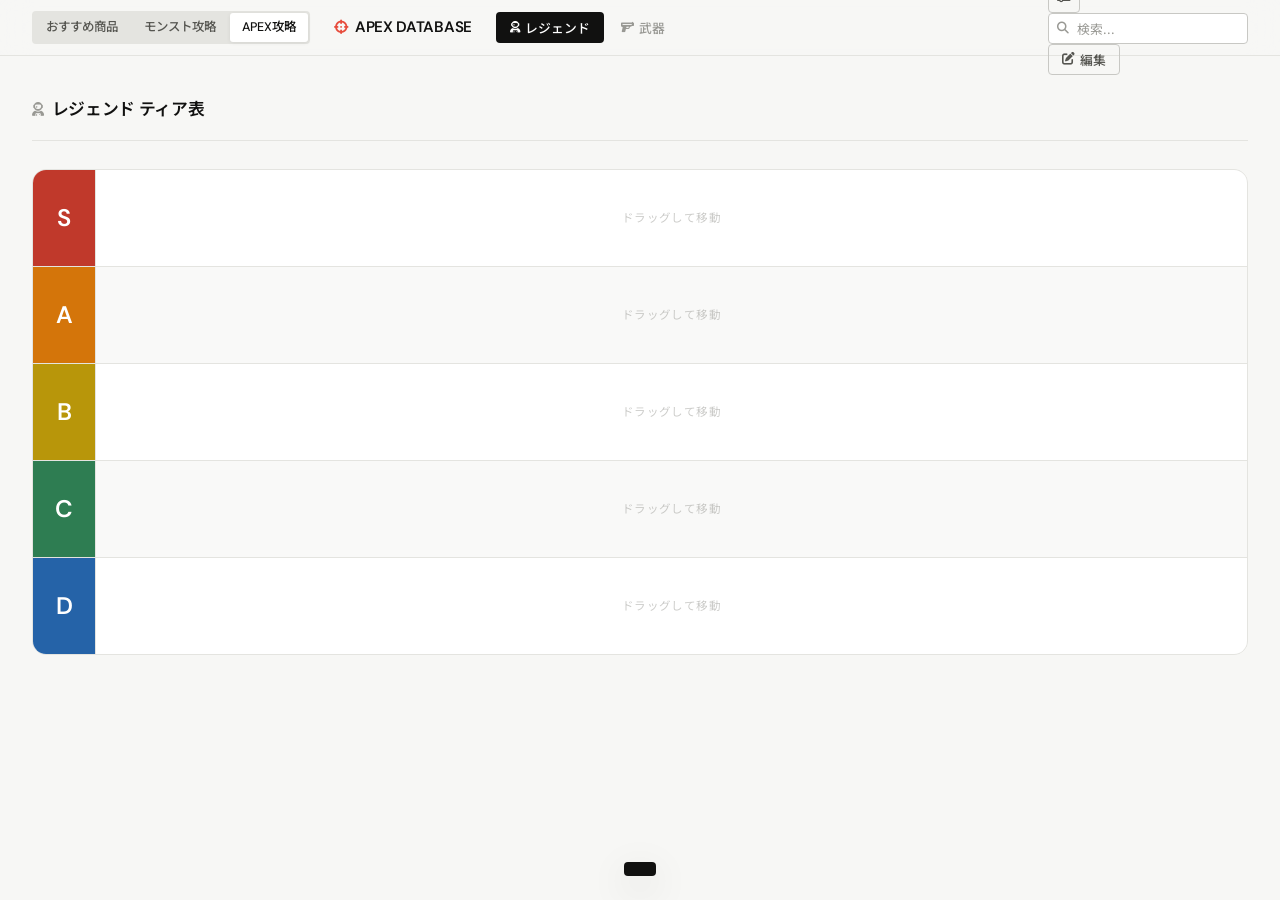
<file: code_sandbox_light_a722cb25_1775783332/apex.html>
<!DOCTYPE html>
<html lang="ja">
<head>
  <meta name="robots" content="noindex, nofollow">
  <meta charset="UTF-8" />
  <meta name="viewport" content="width=device-width, initial-scale=1.0" />
  <title>APEX 攻略・ティア表</title>
  <link rel="stylesheet" href="css/style.css" />
  <link rel="stylesheet" href="css/apex.css" />
  <link rel="preconnect" href="https://fonts.googleapis.com">
  <link href="https://fonts.googleapis.com/css2?family=DM+Sans:wght@300;400;500;600&family=Noto+Sans+JP:wght@300;400;500;600;700&display=swap" rel="stylesheet">
  <link rel="stylesheet" href="https://cdn.jsdelivr.net/npm/@fortawesome/fontawesome-free@6.4.0/css/all.min.css">
</head>
<body>

<!-- ===== ヘッダー ===== -->
<header class="site-header">
  <div class="header-inner">

    <div class="site-tabs">
      <a href="index.html" class="site-tab">おすすめ商品</a>
      <a href="monst.html" class="site-tab">モンスト攻略</a>
      <a href="apex.html"  class="site-tab active">APEX攻略</a>
    </div>

    <div class="header-logo">
      <i class="fas fa-crosshairs"></i>
      <span class="logo-text">APEX DATABASE</span>
    </div>

    <nav class="header-nav">
      <button class="nav-btn active" data-view="legends">
        <i class="fas fa-user-astronaut"></i> レジェンド
      </button>
      <button class="nav-btn" data-view="weapons">
        <i class="fas fa-gun"></i> 武器
      </button>
    </nav>

    <div class="header-actions">
      <div class="search-wrap">
        <i class="fas fa-search search-icon"></i>
        <input type="text" id="search-input" class="search-input" placeholder="検索...">
      </div>
      <button id="btn-edit-mode" class="btn-toggle-edit" title="編集モード切替">
        <i class="fas fa-edit"></i> 編集
      </button>
    </div>
  </div>
</header>

<!-- ===== メインコンテンツ ===== -->
<main class="main-content">

  <!-- レジェンドティア表ビュー -->
  <section id="view-legends" class="view active">
    <div class="view-header">
      <h1 class="view-title">
        <i class="fas fa-user-astronaut"></i> レジェンド ティア表
      </h1>
      <div class="view-actions" id="legend-edit-actions" style="display:none;">
        <button id="btn-add-legend" class="btn-primary">
          <i class="fas fa-plus"></i> レジェンド追加
        </button>
      </div>
    </div>

    <div id="legend-tier-container" class="tier-board"></div>

    <div id="legend-unclassified" class="tier-unassigned" style="display:none;">
      <h3 class="unassigned-title"><i class="fas fa-inbox"></i> 未分類</h3>
      <div id="legend-tier-pool" class="unassigned-items"></div>
    </div>
  </section>

  <!-- 武器ティア表ビュー -->
  <section id="view-weapons" class="view">
    <div class="view-header">
      <h1 class="view-title">
        <i class="fas fa-gun"></i> 武器 ティア表
      </h1>
      <div class="view-actions">
        <div class="filter-chips" id="weapon-category-filters">
          <button class="chip active" data-category="all">すべて</button>
          <button class="chip" data-category="アサルトライフル">AR</button>
          <button class="chip" data-category="サブマシンガン">SMG</button>
          <button class="chip" data-category="軽機関銃">LMG</button>
          <button class="chip" data-category="スナイパー">スナイパー</button>
          <button class="chip" data-category="ショットガン">SG</button>
          <button class="chip" data-category="ピストル">ピストル</button>
          <button class="chip" data-category="マークスマン">マークスマン</button>
        </div>
        <div id="weapon-edit-actions" style="display:none;">
          <button id="btn-add-weapon" class="btn-primary">
            <i class="fas fa-plus"></i> 武器追加
          </button>
        </div>
      </div>
    </div>

    <div id="weapon-tier-container" class="tier-board"></div>

    <div id="weapon-unclassified" class="tier-unassigned" style="display:none;">
      <h3 class="unassigned-title"><i class="fas fa-inbox"></i> 未分類</h3>
      <div id="weapon-tier-pool" class="unassigned-items"></div>
    </div>
  </section>

</main>

<!-- ===== モーダル：レジェンド追加・編集 ===== -->
<div id="modal-legend" class="modal-overlay">
  <div class="modal-box">
    <div class="modal-header">
      <h2 id="modal-legend-title" class="modal-title">レジェンド追加</h2>
      <button class="modal-close" id="btn-legend-modal-close"><i class="fas fa-times"></i></button>
    </div>
    <form id="form-legend" class="modal-form">
      <input type="hidden" id="legend-id">

      <div class="form-row">
        <label class="form-label">名前 <span class="required">*</span></label>
        <input type="text" id="legend-name" class="form-input" required placeholder="例：バンガロール">
      </div>

      <div class="form-row-2col">
        <div class="form-row">
          <label class="form-label">ティア</label>
          <select id="legend-tier" class="form-input">
            <option value="S">S</option>
            <option value="A">A</option>
            <option value="B">B</option>
            <option value="C">C</option>
            <option value="D">D</option>
            <option value="未分類">未分類</option>
          </select>
        </div>
        <div class="form-row">
          <label class="form-label">クラス</label>
          <select id="legend-class" class="form-input">
            <option value="リコン">リコン</option>
            <option value="スカーミッシャー">スカーミッシャー</option>
            <option value="サポート">サポート</option>
            <option value="コントローラー">コントローラー</option>
            <option value="アサルト">アサルト</option>
          </select>
        </div>
      </div>

      <div class="form-row">
        <label class="form-label">画像URL</label>
        <input type="url" id="legend-image" class="form-input" placeholder="https://...">
      </div>

      <!-- アビリティ -->
      <div class="apex-ability-section">
        <div class="apex-ability-section-title">アビリティ</div>
        <div class="form-row">
          <label class="form-label apex-ability-label passive">
            <i class="fas fa-shoe-prints"></i> パッシブ
          </label>
          <input type="text" id="legend-passive-name" class="form-input" placeholder="パッシブ名">
        </div>
        <div class="form-row">
          <textarea id="legend-passive-desc" class="form-textarea" rows="2" placeholder="パッシブの説明"></textarea>
        </div>
        <div class="form-row">
          <label class="form-label apex-ability-label tactical">
            <i class="fas fa-hand-paper"></i> アビリティ
          </label>
          <input type="text" id="legend-tactical-name" class="form-input" placeholder="アビリティ名">
        </div>
        <div class="form-row">
          <textarea id="legend-tactical-desc" class="form-textarea" rows="2" placeholder="アビリティの説明"></textarea>
        </div>
        <div class="form-row">
          <label class="form-label apex-ability-label ultimate">
            <i class="fas fa-bolt"></i> ウルト
          </label>
          <input type="text" id="legend-ultimate-name" class="form-input" placeholder="ウルト名">
        </div>
        <div class="form-row">
          <textarea id="legend-ultimate-desc" class="form-textarea" rows="2" placeholder="ウルトの説明"></textarea>
        </div>
      </div>

      <!-- LV2パーク -->
      <div class="apex-perk-section">
        <div class="apex-perk-section-title">
          <span class="apex-lv-badge lv2">LV2</span> パーク
        </div>
        <div class="form-row apex-perk-recommend-row">
          <label class="form-label">LV2 パーク①　名前</label>
          <div class="apex-perk-name-wrap">
            <input type="text" id="perk-lv2-1-name" class="form-input" placeholder="パーク名">
            <label class="apex-recommend-check" title="おすすめ">
              <input type="checkbox" id="perk-lv2-1-rec">
              <span class="apex-recommend-label"><i class="fas fa-star"></i> おすすめ</span>
            </label>
          </div>
        </div>
        <div class="form-row">
          <label class="form-label">LV2 パーク①　効果</label>
          <textarea id="perk-lv2-1-effect" class="form-textarea" rows="2" placeholder="効果の説明"></textarea>
        </div>
        <div class="form-row apex-perk-recommend-row">
          <label class="form-label">LV2 パーク②　名前</label>
          <div class="apex-perk-name-wrap">
            <input type="text" id="perk-lv2-2-name" class="form-input" placeholder="パーク名">
            <label class="apex-recommend-check" title="おすすめ">
              <input type="checkbox" id="perk-lv2-2-rec">
              <span class="apex-recommend-label"><i class="fas fa-star"></i> おすすめ</span>
            </label>
          </div>
        </div>
        <div class="form-row">
          <label class="form-label">LV2 パーク②　効果</label>
          <textarea id="perk-lv2-2-effect" class="form-textarea" rows="2" placeholder="効果の説明"></textarea>
        </div>
      </div>

      <!-- LV3パーク -->
      <div class="apex-perk-section">
        <div class="apex-perk-section-title">
          <span class="apex-lv-badge lv3">LV3</span> パーク
        </div>
        <div class="form-row apex-perk-recommend-row">
          <label class="form-label">LV3 パーク①　名前</label>
          <div class="apex-perk-name-wrap">
            <input type="text" id="perk-lv3-1-name" class="form-input" placeholder="パーク名">
            <label class="apex-recommend-check" title="おすすめ">
              <input type="checkbox" id="perk-lv3-1-rec">
              <span class="apex-recommend-label"><i class="fas fa-star"></i> おすすめ</span>
            </label>
          </div>
        </div>
        <div class="form-row">
          <label class="form-label">LV3 パーク①　効果</label>
          <textarea id="perk-lv3-1-effect" class="form-textarea" rows="2" placeholder="効果の説明"></textarea>
        </div>
        <div class="form-row apex-perk-recommend-row">
          <label class="form-label">LV3 パーク②　名前</label>
          <div class="apex-perk-name-wrap">
            <input type="text" id="perk-lv3-2-name" class="form-input" placeholder="パーク名">
            <label class="apex-recommend-check" title="おすすめ">
              <input type="checkbox" id="perk-lv3-2-rec">
              <span class="apex-recommend-label"><i class="fas fa-star"></i> おすすめ</span>
            </label>
          </div>
        </div>
        <div class="form-row">
          <label class="form-label">LV3 パーク②　効果</label>
          <textarea id="perk-lv3-2-effect" class="form-textarea" rows="2" placeholder="効果の説明"></textarea>
        </div>
      </div>

      <div class="form-row">
        <label class="form-label">補足</label>
        <textarea id="legend-note" class="form-textarea" rows="3" placeholder="自由にメモできます"></textarea>
      </div>

      <div class="modal-footer">
        <button type="button" class="btn-secondary" id="btn-legend-cancel">キャンセル</button>
        <button type="submit" class="btn-primary">
          <i class="fas fa-save"></i> 保存する
        </button>
      </div>
    </form>
  </div>
</div>

<!-- ===== モーダル：武器追加・編集 ===== -->
<div id="modal-weapon" class="modal-overlay">
  <div class="modal-box">
    <div class="modal-header">
      <h2 id="modal-weapon-title" class="modal-title">武器追加</h2>
      <button class="modal-close" id="btn-weapon-modal-close"><i class="fas fa-times"></i></button>
    </div>
    <form id="form-weapon" class="modal-form">
      <input type="hidden" id="weapon-id">

      <div class="form-row">
        <label class="form-label">名前 <span class="required">*</span></label>
        <input type="text" id="weapon-name" class="form-input" required placeholder="例：R-301">
      </div>

      <div class="form-row-2col">
        <div class="form-row">
          <label class="form-label">ティア</label>
          <select id="weapon-tier" class="form-input">
            <option value="S">S</option>
            <option value="A">A</option>
            <option value="B">B</option>
            <option value="C">C</option>
            <option value="D">D</option>
            <option value="未分類">未分類</option>
          </select>
        </div>
        <div class="form-row">
          <label class="form-label">カテゴリ</label>
          <select id="weapon-category" class="form-input">
            <option value="アサルトライフル">アサルトライフル</option>
            <option value="サブマシンガン">サブマシンガン</option>
            <option value="軽機関銃">軽機関銃</option>
            <option value="スナイパー">スナイパー</option>
            <option value="ショットガン">ショットガン</option>
            <option value="ピストル">ピストル</option>
            <option value="マークスマン">マークスマン</option>
          </select>
        </div>
      </div>

      <div class="form-row">
        <label class="form-label">画像URL</label>
        <input type="url" id="weapon-image" class="form-input" placeholder="https://...">
      </div>

      <div class="form-row">
        <label class="apex-carepackage-check">
          <input type="checkbox" id="weapon-carepackage">
          <span class="apex-carepackage-label">
            <i class="fas fa-box"></i> ケアパッケージ武器
          </span>
        </label>
      </div>

      <div class="form-row">
        <label class="form-label">補足</label>
        <textarea id="weapon-note" class="form-textarea" rows="3" placeholder="自由にメモできます"></textarea>
      </div>

      <div class="modal-footer">
        <button type="button" class="btn-secondary" id="btn-weapon-cancel">キャンセル</button>
        <button type="submit" class="btn-primary">
          <i class="fas fa-save"></i> 保存する
        </button>
      </div>
    </form>
  </div>
</div>

<!-- ===== 詳細モーダル ===== -->
<div id="modal-detail" class="modal-overlay">
  <div class="modal-box modal-detail-box">
    <div class="modal-header">
      <h2 id="detail-title" class="modal-title">詳細</h2>
      <button class="modal-close" id="btn-detail-close"><i class="fas fa-times"></i></button>
    </div>
    <div id="detail-content" class="detail-content"></div>
  </div>
</div>

<!-- ===== 削除確認 ===== -->
<div id="modal-confirm" class="modal-overlay">
  <div class="modal-box modal-confirm-box">
    <div class="modal-header">
      <h2 class="modal-title">
        <i class="fas fa-exclamation-triangle" style="color:#d63636;"></i> 削除確認
      </h2>
    </div>
    <p id="confirm-message" class="confirm-message">削除しますか？</p>
    <div class="modal-footer">
      <button class="btn-secondary" id="btn-confirm-cancel">キャンセル</button>
      <button class="btn-danger" id="btn-confirm-ok">
        <i class="fas fa-trash"></i> 削除する
      </button>
    </div>
  </div>
</div>

<!-- ===== トースト ===== -->
<div id="toast" class="toast"></div>

<script src="js/apex.js"></script>
<script src="js/settings.js"></script>
</body>
</html>
</file>
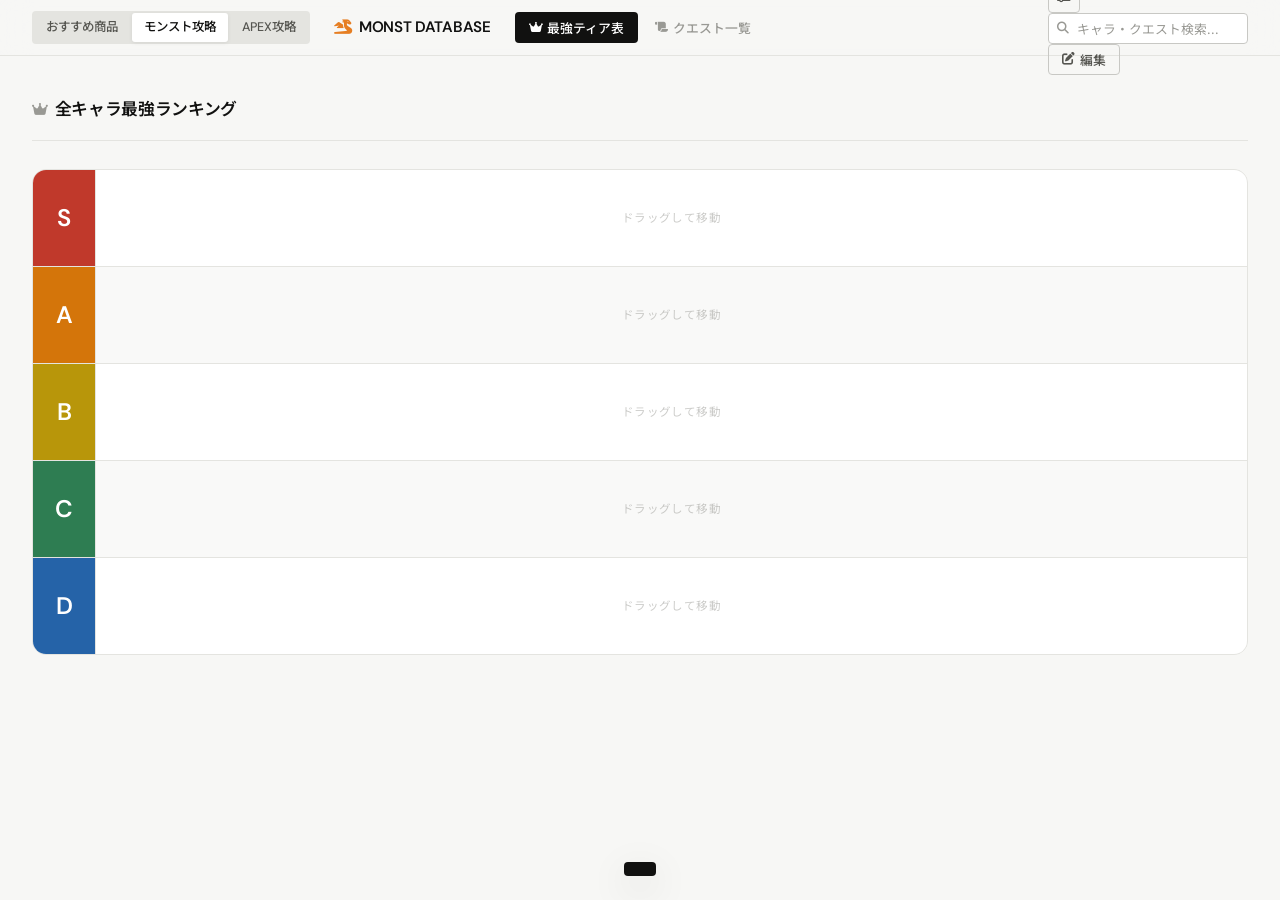
<file: code_sandbox_light_a722cb25_1775783332/monst.html>
<!DOCTYPE html>
<html lang="ja">
<head>
  <meta name="robots" content="noindex, nofollow">
  <meta charset="UTF-8" />
  <meta name="viewport" content="width=device-width, initial-scale=1.0" />
  <title>モンスト攻略・最強ティア表</title>
  <link rel="stylesheet" href="css/style.css" />
  <link rel="stylesheet" href="css/monst.css" />
  <link rel="preconnect" href="https://fonts.googleapis.com">
  <link href="https://fonts.googleapis.com/css2?family=DM+Sans:wght@300;400;500;600&family=Noto+Sans+JP:wght@300;400;500;600;700&display=swap" rel="stylesheet">
  <link rel="stylesheet" href="https://cdn.jsdelivr.net/npm/@fortawesome/fontawesome-free@6.4.0/css/all.min.css">
</head>
<body>

<!-- ===== ヘッダー ===== -->
<header class="site-header">
  <div class="header-inner">

    <div class="site-tabs">
      <a href="index.html" class="site-tab">おすすめ商品</a>
      <a href="monst.html" class="site-tab active">モンスト攻略</a>
      <a href="apex.html"  class="site-tab">APEX攻略</a>
    </div>

    <div class="header-logo">
      <i class="fas fa-dragon"></i>
      <span class="logo-text">MONST DATABASE</span>
    </div>

    <nav class="header-nav">
      <button class="nav-btn active" data-view="tier">
        <i class="fas fa-crown"></i> 最強ティア表
      </button>
      <button class="nav-btn" data-view="list">
        <i class="fas fa-scroll"></i> クエスト一覧
      </button>
    </nav>

    <div class="header-actions">
      <div class="search-wrap">
        <i class="fas fa-search search-icon"></i>
        <input type="text" id="search-input" class="search-input" placeholder="キャラ・クエスト検索...">
      </div>
      <button id="btn-edit-mode" class="btn-toggle-edit" title="編集モード切替">
        <i class="fas fa-edit"></i> 編集
      </button>
    </div>
  </div>
</header>

<!-- ===== メインコンテンツ ===== -->
<main class="main-content">

  <!-- 最強ティア表ビュー -->
  <section id="view-tier" class="view active">
    <div class="view-header">
      <h1 class="view-title" id="tier-title">
        <i class="fas fa-crown"></i> 全キャラ最強ランキング
      </h1>
      <div class="view-actions" id="tier-edit-actions" style="display:none;">
        <button id="btn-add-char" class="btn-primary">
          <i class="fas fa-user-plus"></i> キャラ追加
        </button>
        <button id="btn-back-to-all" class="btn-secondary" style="display:none;">
          <i class="fas fa-arrow-left"></i> 全体に戻る
        </button>
      </div>
    </div>

    <div id="tier-container" class="tier-board"></div>

    <div id="unclassified-container" class="tier-unassigned" style="display:none;">
      <h3 class="unassigned-title"><i class="fas fa-inbox"></i> 未分類のキャラ</h3>
      <div id="tier-pool" class="unassigned-items"></div>
    </div>
  </section>

  <!-- クエスト一覧ビュー -->
  <section id="view-list" class="view">
    <div class="view-header">
      <h1 class="view-title"><i class="fas fa-skull-crossbones"></i> クエスト一覧</h1>
      <div class="view-actions">
        <div class="filter-chips" id="category-filters">
          <button class="chip active" data-category="all">すべて</button>
          <button class="chip" data-category="黎絶">黎絶</button>
          <button class="chip" data-category="轟絶">轟絶</button>
          <button class="chip" data-category="爆絶">爆絶</button>
          <button class="chip" data-category="超絶">超絶</button>
          <button class="chip" data-category="超究極">超究極</button>
          <button class="chip" data-category="天魔(試練)">天魔(試練)</button>
          <button class="chip" data-category="天魔(空中庭園)">天魔(空中庭園)</button>
          <button class="chip" data-category="禁忌">禁忌</button>
        </div>
        <div id="quest-edit-actions" style="display:none;">
          <button id="btn-add-quest" class="btn-primary">
            <i class="fas fa-plus"></i> クエスト追加
          </button>
        </div>
      </div>
    </div>
    <div id="products-grid" class="products-grid"></div>
  </section>

</main>

<!-- ===== モーダル：キャラ/クエスト 追加・編集 ===== -->
<div id="modal-product" class="modal-overlay">
  <div class="modal-box">
    <div class="modal-header">
      <h2 id="modal-title" class="modal-title">編集</h2>
      <button class="modal-close" id="btn-close-modal"><i class="fas fa-times"></i></button>
    </div>
    <form id="product-form" class="modal-form">
      <input type="hidden" id="p-id">
      <input type="hidden" id="p-type">

      <!-- 共通：名前 -->
      <div class="form-row">
        <label class="form-label">名前 <span class="required">*</span></label>
        <input type="text" id="p-name" class="form-input" required>
      </div>

      <!-- 共通：属性 / 種別 + ティア -->
      <div class="form-row-2col">
        <div class="form-row">
          <label class="form-label">属性 / クエスト種別</label>
          <select id="p-category" class="form-input"></select>
        </div>
        <div class="form-row" id="field-tier">
          <label class="form-label">ティア</label>
          <select id="p-tier" class="form-input">
            <option value="S">S</option>
            <option value="A">A</option>
            <option value="B">B</option>
            <option value="C">C</option>
            <option value="D">D</option>
            <option value="未分類">未分類</option>
          </select>
        </div>
      </div>

      <!-- 共通：画像URL -->
      <div class="form-row">
        <label class="form-label">画像URL</label>
        <input type="text" id="p-image-url" class="form-input" placeholder="https://...">
      </div>

      <!-- キャラ専用フィールド -->
      <div id="char-status-fields">

        <!-- 形態選択 -->
        <div class="form-row">
          <label class="form-label">形態</label>
          <div class="form-type-selector" id="p-form-selector">
            <button type="button" class="form-type-btn" data-form="進化">進化</button>
            <button type="button" class="form-type-btn" data-form="神化">神化</button>
            <button type="button" class="form-type-btn" data-form="獣神化">獣神化</button>
            <button type="button" class="form-type-btn" data-form="獣神化・改">獣神化・改</button>
            <button type="button" class="form-type-btn" data-form="真獣神化">真獣神化</button>
          </div>
        </div>

        <div class="form-row-2col">
          <div class="form-row">
            <label class="form-label">タイプ</label>
            <input type="text" id="p-type-detail" class="form-input">
          </div>
          <div class="form-row">
            <label class="form-label">ラック</label>
            <input type="text" id="p-luck" class="form-input">
          </div>
        </div>

        <div class="form-row">
          <label class="form-label">アビリティ</label>
          <input type="text" id="p-abi" class="form-input">
        </div>
        <div class="form-row">
          <label class="form-label">ゲージ</label>
          <input type="text" id="p-gauge" class="form-input">
        </div>
        <div class="form-row">
          <label class="form-label">SS</label>
          <input type="text" id="p-ss" class="form-input">
        </div>
        <div class="form-row">
          <label class="form-label">友情コンボ</label>
          <input type="text" id="p-main-friend" class="form-input">
        </div>
        <div class="form-row">
          <label class="form-label">サブ友情</label>
          <input type="text" id="p-sub-friend" class="form-input">
        </div>

        <!-- 獣神化・改専用：コネクト・コネクト条件 -->
        <div id="field-connect" class="form-row" style="display:none;">
          <label class="form-label monst-label-connect">コネクト</label>
          <input type="text" id="p-connect" class="form-input" placeholder="コネクト効果を入力">
        </div>
        <div id="field-connect-cond" class="form-row" style="display:none;">
          <label class="form-label monst-label-connect">コネクト条件</label>
          <input type="text" id="p-connect-cond" class="form-input" placeholder="コネクト条件を入力">
        </div>

        <!-- 真獣神化専用：ショットスキル・アシストスキル -->
        <div id="field-shot-skill" class="form-row" style="display:none;">
          <label class="form-label monst-label-shot">ショットスキル</label>
          <input type="text" id="p-shot-skill" class="form-input" placeholder="ショットスキルを入力">
        </div>
        <div id="field-assist-skill" class="form-row" style="display:none;">
          <label class="form-label monst-label-assist">アシストスキル</label>
          <input type="text" id="p-assist-skill" class="form-input" placeholder="アシストスキルを入力">
        </div>

      </div>

      <!-- クエスト専用：ギミック -->
      <div id="quest-desc-field" style="display:none;">
        <div class="form-row">
          <label class="form-label">ギミック詳細</label>
          <textarea id="p-description" class="form-textarea" rows="4" placeholder="ギミックや攻略メモ"></textarea>
        </div>
      </div>

      <div class="modal-footer">
        <button type="button" class="btn-secondary" id="btn-cancel-modal">キャンセル</button>
        <button type="submit" class="btn-primary">
          <i class="fas fa-save"></i> 保存する
        </button>
      </div>
    </form>
  </div>
</div>

<!-- ===== 詳細モーダル ===== -->
<div id="modal-detail" class="modal-overlay">
  <div class="modal-box modal-detail-box">
    <div class="modal-header">
      <h2 id="detail-modal-title" class="modal-title">詳細</h2>
      <button class="modal-close" id="btn-detail-close"><i class="fas fa-times"></i></button>
    </div>
    <div id="detail-content" class="detail-content"></div>
  </div>
</div>

<!-- ===== 削除確認 ===== -->
<div id="modal-confirm" class="modal-overlay">
  <div class="modal-box modal-confirm-box">
    <div class="modal-header">
      <h2 class="modal-title">
        <i class="fas fa-exclamation-triangle" style="color:#d63636;"></i> 削除確認
      </h2>
    </div>
    <p id="confirm-message" class="confirm-message">削除しますか？</p>
    <div class="modal-footer">
      <button class="btn-secondary" id="btn-confirm-cancel">キャンセル</button>
      <button class="btn-danger" id="btn-confirm-ok">
        <i class="fas fa-trash"></i> 削除する
      </button>
    </div>
  </div>
</div>

<!-- ===== トースト ===== -->
<div id="toast" class="toast"></div>

<script src="js/monst.js"></script>
<script src="js/settings.js"></script>
</body>
</html>
</file>
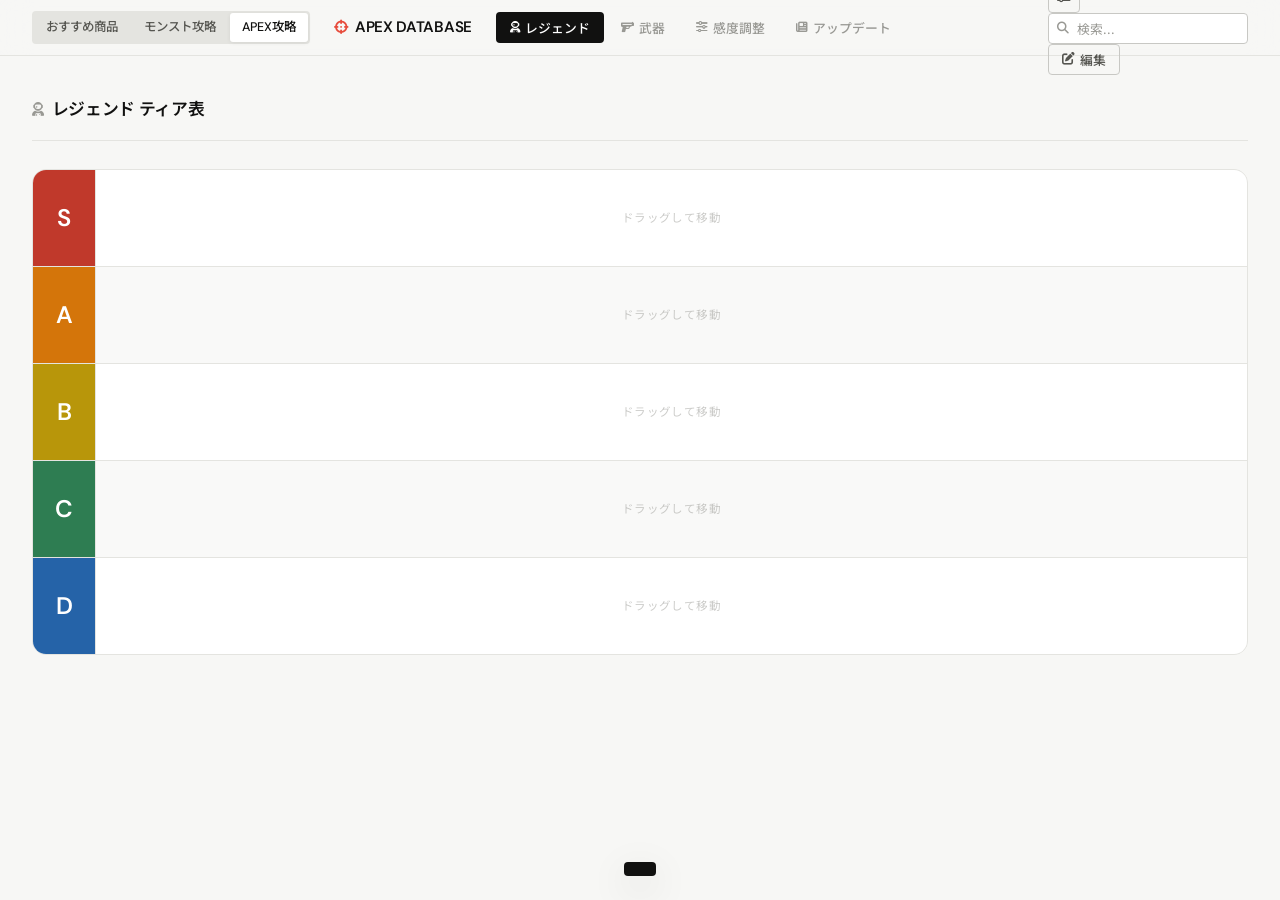
<file: monst-db-private-9912-main/code_sandbox_light_a722cb25_1775783332/apex.html>
<!DOCTYPE html>
<html lang="ja">
<head>
  <meta name="robots" content="noindex, nofollow">
  <meta charset="UTF-8" />
  <meta name="viewport" content="width=device-width, initial-scale=1.0" />
  <title>APEX 攻略・ティア表</title>
  <link rel="stylesheet" href="css/style.css" />
  <link rel="stylesheet" href="css/apex.css" />
  <link rel="preconnect" href="https://fonts.googleapis.com">
  <link href="https://fonts.googleapis.com/css2?family=DM+Sans:wght@300;400;500;600&family=Noto+Sans+JP:wght@300;400;500;600;700&display=swap" rel="stylesheet">
  <link rel="stylesheet" href="https://cdn.jsdelivr.net/npm/@fortawesome/fontawesome-free@6.4.0/css/all.min.css">
</head>
<body>

<!-- ===== ヘッダー ===== -->
<header class="site-header">
  <div class="header-inner">

    <div class="site-tabs">
      <a href="index.html" class="site-tab">おすすめ商品</a>
      <a href="monst.html" class="site-tab">モンスト攻略</a>
      <a href="apex.html"  class="site-tab active">APEX攻略</a>
    </div>

    <div class="header-logo">
      <i class="fas fa-crosshairs"></i>
      <span class="logo-text">APEX DATABASE</span>
    </div>

    <nav class="header-nav">
      <button class="nav-btn active" data-view="legends">
        <i class="fas fa-user-astronaut"></i> レジェンド
      </button>
      <button class="nav-btn" data-view="weapons">
        <i class="fas fa-gun"></i> 武器
      </button>
      <button class="nav-btn" data-view="sensitivity">
        <i class="fas fa-sliders-h"></i> 感度調整
      </button>
      <button class="nav-btn" data-view="updates">
        <i class="fas fa-newspaper"></i> アップデート
      </button>
    </nav>

    <div class="header-actions">
      <div class="search-wrap">
        <i class="fas fa-search search-icon"></i>
        <input type="text" id="search-input" class="search-input" placeholder="検索...">
      </div>
      <button id="btn-edit-mode" class="btn-toggle-edit" title="編集モード切替">
        <i class="fas fa-edit"></i> 編集
      </button>
    </div>
  </div>
</header>

<!-- ===== メインコンテンツ ===== -->
<main class="main-content">

  <!-- レジェンドティア表ビュー -->
  <section id="view-legends" class="view active">
    <div class="view-header">
      <h1 class="view-title">
        <i class="fas fa-user-astronaut"></i> レジェンド ティア表
      </h1>
      <div class="view-actions" id="legend-edit-actions" style="display:none;">
        <button id="btn-add-legend" class="btn-primary">
          <i class="fas fa-plus"></i> レジェンド追加
        </button>
      </div>
    </div>

    <div id="legend-tier-container" class="tier-board"></div>

    <div id="legend-unclassified" class="tier-unassigned" style="display:none;">
      <h3 class="unassigned-title"><i class="fas fa-inbox"></i> 未分類</h3>
      <div id="legend-tier-pool" class="unassigned-items"></div>
    </div>
  </section>

  <!-- 武器ティア表ビュー -->
  <section id="view-weapons" class="view">
    <div class="view-header">
      <h1 class="view-title">
        <i class="fas fa-gun"></i> 武器 ティア表
      </h1>
      <div class="view-actions">
        <div class="filter-chips" id="weapon-category-filters">
          <button class="chip active" data-category="all">すべて</button>
          <button class="chip" data-category="アサルトライフル">AR</button>
          <button class="chip" data-category="サブマシンガン">SMG</button>
          <button class="chip" data-category="軽機関銃">LMG</button>
          <button class="chip" data-category="スナイパー">スナイパー</button>
          <button class="chip" data-category="ショットガン">SG</button>
          <button class="chip" data-category="ピストル">ピストル</button>
          <button class="chip" data-category="マークスマン">マークスマン</button>
        </div>
        <div id="weapon-edit-actions" style="display:none;">
          <button id="btn-add-weapon" class="btn-primary">
            <i class="fas fa-plus"></i> 武器追加
          </button>
        </div>
      </div>
    </div>

    <div id="weapon-tier-container" class="tier-board"></div>

    <div id="weapon-unclassified" class="tier-unassigned" style="display:none;">
      <h3 class="unassigned-title"><i class="fas fa-inbox"></i> 未分類</h3>
      <div id="weapon-tier-pool" class="unassigned-items"></div>
    </div>
  </section>

  <!-- 感度調整ビュー -->
  <section id="view-sensitivity" class="view">
    <div class="view-header">
      <h1 class="view-title">
        <i class="fas fa-sliders-h"></i> AI感度調整アドバイザー
      </h1>
    </div>

    <!-- 入力タイプ切り替え -->
    <div class="sens-type-tabs">
      <button class="sens-type-tab active" data-senstype="controller">
        <i class="fas fa-gamepad"></i> コントローラー
      </button>
      <button class="sens-type-tab" data-senstype="mouse">
        <i class="fas fa-mouse"></i> マウス
      </button>
    </div>

    <!-- コントローラー入力 -->
    <div id="sens-controller" class="sens-panel">
      <div class="sens-panel-title">現在の設定を入力してください</div>
      <div class="sens-grid">
        <div class="sens-input-group">
          <label class="sens-label">視点移動速度（横）</label>
          <div class="sens-input-wrap">
            <input type="number" id="ctrl-look-h" class="sens-input" min="0" max="10" step="0.1" placeholder="例：3.0">
            <span class="sens-unit">/ 10</span>
          </div>
        </div>
        <div class="sens-input-group">
          <label class="sens-label">視点移動速度（縦）</label>
          <div class="sens-input-wrap">
            <input type="number" id="ctrl-look-v" class="sens-input" min="0" max="10" step="0.1" placeholder="例：3.0">
            <span class="sens-unit">/ 10</span>
          </div>
        </div>
        <div class="sens-input-group">
          <label class="sens-label">ADS感度（横）</label>
          <div class="sens-input-wrap">
            <input type="number" id="ctrl-ads-h" class="sens-input" min="0" max="10" step="0.1" placeholder="例：2.5">
            <span class="sens-unit">/ 10</span>
          </div>
        </div>
        <div class="sens-input-group">
          <label class="sens-label">ADS感度（縦）</label>
          <div class="sens-input-wrap">
            <input type="number" id="ctrl-ads-v" class="sens-input" min="0" max="10" step="0.1" placeholder="例：2.5">
            <span class="sens-unit">/ 10</span>
          </div>
        </div>
        <div class="sens-input-group">
          <label class="sens-label">スティック入力デッドゾーン</label>
          <div class="sens-input-wrap">
            <input type="number" id="ctrl-deadzone" class="sens-input" min="0" max="1" step="0.01" placeholder="例：0.15">
            <span class="sens-unit">/ 1.0</span>
          </div>
        </div>
        <div class="sens-input-group">
          <label class="sens-label">応答カーブ</label>
          <select id="ctrl-curve" class="sens-input">
            <option value="リニア">リニア</option>
            <option value="クラシック" selected>クラシック</option>
          </select>
        </div>
      </div>
      <div class="sens-input-group" style="margin-top:0.75rem;">
        <label class="sens-label">プレイスタイル・悩み（自由記述）</label>
        <textarea id="ctrl-note" class="form-textarea" rows="3"
          placeholder="例：近距離の追いエイムが苦手、遠距離は得意など"></textarea>
      </div>
      <button class="sens-ai-btn" id="btn-ctrl-analyze">
        <i class="fas fa-robot"></i> AIに感度を分析・提案してもらう
      </button>
    </div>

    <!-- マウス入力 -->
    <div id="sens-mouse" class="sens-panel" style="display:none;">
      <div class="sens-panel-title">まずDPIを入力してください</div>
      <div class="sens-dpi-section">
        <div class="sens-input-group">
          <label class="sens-label">マウスDPI <span class="required">*</span></label>
          <div class="sens-input-wrap">
            <input type="number" id="mouse-dpi" class="sens-input sens-dpi-input"
              min="100" max="32000" step="100" placeholder="例：800">
            <span class="sens-unit">DPI</span>
          </div>
        </div>
      </div>
      <div class="sens-grid" style="margin-top:1rem;">
        <div class="sens-input-group">
          <label class="sens-label">ゲーム内感度</label>
          <div class="sens-input-wrap">
            <input type="number" id="mouse-sens" class="sens-input" min="0.1" max="10" step="0.1" placeholder="例：2.0">
          </div>
        </div>
        <div class="sens-input-group">
          <label class="sens-label">ADS感度倍率</label>
          <div class="sens-input-wrap">
            <input type="number" id="mouse-ads" class="sens-input" min="0.1" max="2" step="0.1" placeholder="例：1.0">
            <span class="sens-unit">倍</span>
          </div>
        </div>
        <div class="sens-input-group">
          <label class="sens-label">現在のeDPI（自動計算）</label>
          <div class="sens-input-wrap">
            <input type="text" id="mouse-edpi-display" class="sens-input" readonly placeholder="DPI × 感度">
            <span class="sens-unit">eDPI</span>
          </div>
        </div>
        <div class="sens-input-group">
          <label class="sens-label">マウスパッドサイズ</label>
          <select id="mouse-pad" class="sens-input">
            <option value="小（30cm以下）">小（30cm以下）</option>
            <option value="中（30〜45cm）" selected>中（30〜45cm）</option>
            <option value="大（45cm以上）">大（45cm以上）</option>
          </select>
        </div>
      </div>
      <div class="sens-input-group" style="margin-top:0.75rem;">
        <label class="sens-label">プレイスタイル・悩み（自由記述）</label>
        <textarea id="mouse-note" class="form-textarea" rows="3"
          placeholder="例：フリックが安定しない、ローセンシにしたいが照準がブレるなど"></textarea>
      </div>
      <button class="sens-ai-btn" id="btn-mouse-analyze">
        <i class="fas fa-robot"></i> AIに感度を分析・提案してもらう
      </button>
    </div>

    <!-- AI結果表示エリア -->
    <div id="sens-result" class="sens-result" style="display:none;">
      <div class="sens-result-header">
        <i class="fas fa-robot"></i> AIからの提案
      </div>
      <div id="sens-result-content" class="sens-result-content"></div>
    </div>

  </section>

  <!-- アップデート情報ビュー -->
  <section id="view-updates" class="view">
    <div class="view-header">
      <h1 class="view-title">
        <i class="fas fa-newspaper"></i> アップデート情報
      </h1>
      <div class="view-actions">
        <button id="btn-add-update" class="btn-primary">
          <i class="fas fa-plus"></i> 新規投稿
        </button>
      </div>
    </div>
    <div id="update-list" class="update-list">
      <div class="tier-loading">
        <i class="fas fa-spinner fa-spin"></i> 読み込み中...
      </div>
    </div>
  </section>

</main>

<!-- ===== アップデート投稿・編集モーダル ===== -->
<div id="modal-update" class="modal-overlay">
  <div class="modal-box">
    <div class="modal-header">
      <h2 id="modal-update-title" class="modal-title">新規投稿</h2>
      <button class="modal-close" id="btn-update-modal-close">
        <i class="fas fa-times"></i>
      </button>
    </div>
    <form id="form-update" class="modal-form">
      <input type="hidden" id="update-id">
      <div class="form-row">
        <label class="form-label">タイトル <span class="required">*</span></label>
        <input type="text" id="update-title" class="form-input"
          required placeholder="例：シーズン24 アップデートパッチノート">
      </div>
      <div class="form-row">
        <label class="form-label">バージョン / シーズン</label>
        <input type="text" id="update-version" class="form-input"
          placeholder="例：v24.1 / シーズン24">
      </div>
      <div class="form-row">
        <label class="form-label">カテゴリ</label>
        <select id="update-category" class="form-input">
          <option value="パッチノート">パッチノート</option>
          <option value="新シーズン">新シーズン</option>
          <option value="バランス調整">バランス調整</option>
          <option value="バグ修正">バグ修正</option>
          <option value="新レジェンド">新レジェンド</option>
          <option value="新武器">新武器</option>
          <option value="その他">その他</option>
        </select>
      </div>
      <div class="form-row">
        <label class="form-label">内容 <span class="required">*</span></label>
        <textarea id="update-content" class="form-textarea" rows="10"
          placeholder="アップデート内容を自由に記入してください&#10;&#10;例：&#10;■ レジェンド調整&#10;・バンガロール：タクティカルのクールダウンを25秒→20秒に短縮&#10;&#10;■ 武器調整&#10;・R-301：ダメージを14→13に変更"></textarea>
      </div>
      <div class="modal-footer">
        <button type="button" class="btn-secondary" id="btn-update-cancel">キャンセル</button>
        <button type="submit" class="btn-primary">
          <i class="fas fa-save"></i> 保存する
        </button>
      </div>
    </form>
  </div>
</div>

<!-- 削除確認はすでにある #modal-confirm を共用 -->

<!-- ===== モーダル：レジェンド追加・編集 ===== -->
<div id="modal-legend" class="modal-overlay">
  <div class="modal-box">
    <div class="modal-header">
      <h2 id="modal-legend-title" class="modal-title">レジェンド追加</h2>
      <button class="modal-close" id="btn-legend-modal-close"><i class="fas fa-times"></i></button>
    </div>
    <form id="form-legend" class="modal-form">
      <input type="hidden" id="legend-id">

      <div class="form-row">
        <label class="form-label">名前 <span class="required">*</span></label>
        <input type="text" id="legend-name" class="form-input" required placeholder="例：バンガロール">
      </div>

      <div class="form-row-2col">
        <div class="form-row">
          <label class="form-label">ティア</label>
          <select id="legend-tier" class="form-input">
            <option value="S">S</option>
            <option value="A">A</option>
            <option value="B">B</option>
            <option value="C">C</option>
            <option value="D">D</option>
            <option value="未分類">未分類</option>
          </select>
        </div>
        <div class="form-row">
          <label class="form-label">クラス</label>
          <select id="legend-class" class="form-input">
            <option value="リコン">リコン</option>
            <option value="スカーミッシャー">スカーミッシャー</option>
            <option value="サポート">サポート</option>
            <option value="コントローラー">コントローラー</option>
            <option value="アサルト">アサルト</option>
          </select>
        </div>
      </div>

      <div class="form-row">
        <label class="form-label">画像URL</label>
        <input type="url" id="legend-image" class="form-input" placeholder="https://...">
      </div>

      <!-- アビリティ -->
      <div class="apex-ability-section">
        <div class="apex-ability-section-title">アビリティ</div>
        <div class="form-row">
          <label class="form-label apex-ability-label passive">
            <i class="fas fa-shoe-prints"></i> パッシブ
          </label>
          <input type="text" id="legend-passive-name" class="form-input" placeholder="パッシブ名">
        </div>
        <div class="form-row">
          <textarea id="legend-passive-desc" class="form-textarea" rows="2" placeholder="パッシブの説明"></textarea>
        </div>
        <div class="form-row">
          <label class="form-label apex-ability-label tactical">
            <i class="fas fa-hand-paper"></i> アビリティ
          </label>
          <input type="text" id="legend-tactical-name" class="form-input" placeholder="アビリティ名">
        </div>
        <div class="form-row">
          <textarea id="legend-tactical-desc" class="form-textarea" rows="2" placeholder="アビリティの説明"></textarea>
        </div>
        <div class="form-row">
          <label class="form-label apex-ability-label ultimate">
            <i class="fas fa-bolt"></i> ウルト
          </label>
          <input type="text" id="legend-ultimate-name" class="form-input" placeholder="ウルト名">
        </div>
        <div class="form-row">
          <textarea id="legend-ultimate-desc" class="form-textarea" rows="2" placeholder="ウルトの説明"></textarea>
        </div>
      </div>

      <!-- LV2パーク -->
      <div class="apex-perk-section">
        <div class="apex-perk-section-title">
          <span class="apex-lv-badge lv2">LV2</span> パーク
        </div>
        <div class="form-row apex-perk-recommend-row">
          <label class="form-label">LV2 パーク①　名前</label>
          <div class="apex-perk-name-wrap">
            <input type="text" id="perk-lv2-1-name" class="form-input" placeholder="パーク名">
            <label class="apex-recommend-check" title="おすすめ">
              <input type="checkbox" id="perk-lv2-1-rec">
              <span class="apex-recommend-label"><i class="fas fa-star"></i> おすすめ</span>
            </label>
          </div>
        </div>
        <div class="form-row">
          <label class="form-label">LV2 パーク①　効果</label>
          <textarea id="perk-lv2-1-effect" class="form-textarea" rows="2" placeholder="効果の説明"></textarea>
        </div>
        <div class="form-row apex-perk-recommend-row">
          <label class="form-label">LV2 パーク②　名前</label>
          <div class="apex-perk-name-wrap">
            <input type="text" id="perk-lv2-2-name" class="form-input" placeholder="パーク名">
            <label class="apex-recommend-check" title="おすすめ">
              <input type="checkbox" id="perk-lv2-2-rec">
              <span class="apex-recommend-label"><i class="fas fa-star"></i> おすすめ</span>
            </label>
          </div>
        </div>
        <div class="form-row">
          <label class="form-label">LV2 パーク②　効果</label>
          <textarea id="perk-lv2-2-effect" class="form-textarea" rows="2" placeholder="効果の説明"></textarea>
        </div>
      </div>

      <!-- LV3パーク -->
      <div class="apex-perk-section">
        <div class="apex-perk-section-title">
          <span class="apex-lv-badge lv3">LV3</span> パーク
        </div>
        <div class="form-row apex-perk-recommend-row">
          <label class="form-label">LV3 パーク①　名前</label>
          <div class="apex-perk-name-wrap">
            <input type="text" id="perk-lv3-1-name" class="form-input" placeholder="パーク名">
            <label class="apex-recommend-check" title="おすすめ">
              <input type="checkbox" id="perk-lv3-1-rec">
              <span class="apex-recommend-label"><i class="fas fa-star"></i> おすすめ</span>
            </label>
          </div>
        </div>
        <div class="form-row">
          <label class="form-label">LV3 パーク①　効果</label>
          <textarea id="perk-lv3-1-effect" class="form-textarea" rows="2" placeholder="効果の説明"></textarea>
        </div>
        <div class="form-row apex-perk-recommend-row">
          <label class="form-label">LV3 パーク②　名前</label>
          <div class="apex-perk-name-wrap">
            <input type="text" id="perk-lv3-2-name" class="form-input" placeholder="パーク名">
            <label class="apex-recommend-check" title="おすすめ">
              <input type="checkbox" id="perk-lv3-2-rec">
              <span class="apex-recommend-label"><i class="fas fa-star"></i> おすすめ</span>
            </label>
          </div>
        </div>
        <div class="form-row">
          <label class="form-label">LV3 パーク②　効果</label>
          <textarea id="perk-lv3-2-effect" class="form-textarea" rows="2" placeholder="効果の説明"></textarea>
        </div>
      </div>

      <div class="form-row">
        <label class="form-label">補足</label>
        <textarea id="legend-note" class="form-textarea" rows="3" placeholder="自由にメモできます"></textarea>
      </div>

      <div class="modal-footer">
        <button type="button" class="btn-secondary" id="btn-legend-cancel">キャンセル</button>
        <button type="submit" class="btn-primary">
          <i class="fas fa-save"></i> 保存する
        </button>
      </div>
    </form>
  </div>
</div>

<!-- ===== モーダル：武器追加・編集 ===== -->
<div id="modal-weapon" class="modal-overlay">
  <div class="modal-box">
    <div class="modal-header">
      <h2 id="modal-weapon-title" class="modal-title">武器追加</h2>
      <button class="modal-close" id="btn-weapon-modal-close"><i class="fas fa-times"></i></button>
    </div>
    <form id="form-weapon" class="modal-form">
      <input type="hidden" id="weapon-id">

      <div class="form-row">
        <label class="form-label">名前 <span class="required">*</span></label>
        <input type="text" id="weapon-name" class="form-input" required placeholder="例：R-301">
      </div>

      <div class="form-row-2col">
        <div class="form-row">
          <label class="form-label">ティア</label>
          <select id="weapon-tier" class="form-input">
            <option value="S">S</option>
            <option value="A">A</option>
            <option value="B">B</option>
            <option value="C">C</option>
            <option value="D">D</option>
            <option value="未分類">未分類</option>
          </select>
        </div>
        <div class="form-row">
          <label class="form-label">カテゴリ</label>
          <select id="weapon-category" class="form-input">
            <option value="アサルトライフル">アサルトライフル</option>
            <option value="サブマシンガン">サブマシンガン</option>
            <option value="軽機関銃">軽機関銃</option>
            <option value="スナイパー">スナイパー</option>
            <option value="ショットガン">ショットガン</option>
            <option value="ピストル">ピストル</option>
            <option value="マークスマン">マークスマン</option>
          </select>
        </div>
      </div>

      <div class="form-row">
        <label class="form-label">画像URL</label>
        <input type="url" id="weapon-image" class="form-input" placeholder="https://...">
      </div>

      <div class="form-row">
        <label class="apex-carepackage-check">
          <input type="checkbox" id="weapon-carepackage">
          <span class="apex-carepackage-label">
            <i class="fas fa-box"></i> ケアパッケージ武器
          </span>
        </label>
      </div>

      <div class="form-row">
        <label class="form-label">補足</label>
        <textarea id="weapon-note" class="form-textarea" rows="3" placeholder="自由にメモできます"></textarea>
      </div>

      <div class="modal-footer">
        <button type="button" class="btn-secondary" id="btn-weapon-cancel">キャンセル</button>
        <button type="submit" class="btn-primary">
          <i class="fas fa-save"></i> 保存する
        </button>
      </div>
    </form>
  </div>
</div>

<!-- ===== 詳細モーダル ===== -->
<div id="modal-detail" class="modal-overlay">
  <div class="modal-box modal-detail-box">
    <div class="modal-header">
      <h2 id="detail-title" class="modal-title">詳細</h2>
      <button class="modal-close" id="btn-detail-close"><i class="fas fa-times"></i></button>
    </div>
    <div id="detail-content" class="detail-content"></div>
  </div>
</div>

<!-- ===== 削除確認 ===== -->
<div id="modal-confirm" class="modal-overlay">
  <div class="modal-box modal-confirm-box">
    <div class="modal-header">
      <h2 class="modal-title">
        <i class="fas fa-exclamation-triangle" style="color:#d63636;"></i> 削除確認
      </h2>
    </div>
    <p id="confirm-message" class="confirm-message">削除しますか？</p>
    <div class="modal-footer">
      <button class="btn-secondary" id="btn-confirm-cancel">キャンセル</button>
      <button class="btn-danger" id="btn-confirm-ok">
        <i class="fas fa-trash"></i> 削除する
      </button>
    </div>
  </div>
</div>

<!-- ===== トースト ===== -->
<div id="toast" class="toast"></div>

<script src="js/apex.js"></script>
<script src="js/settings.js"></script>
</body>
</html>
</file>
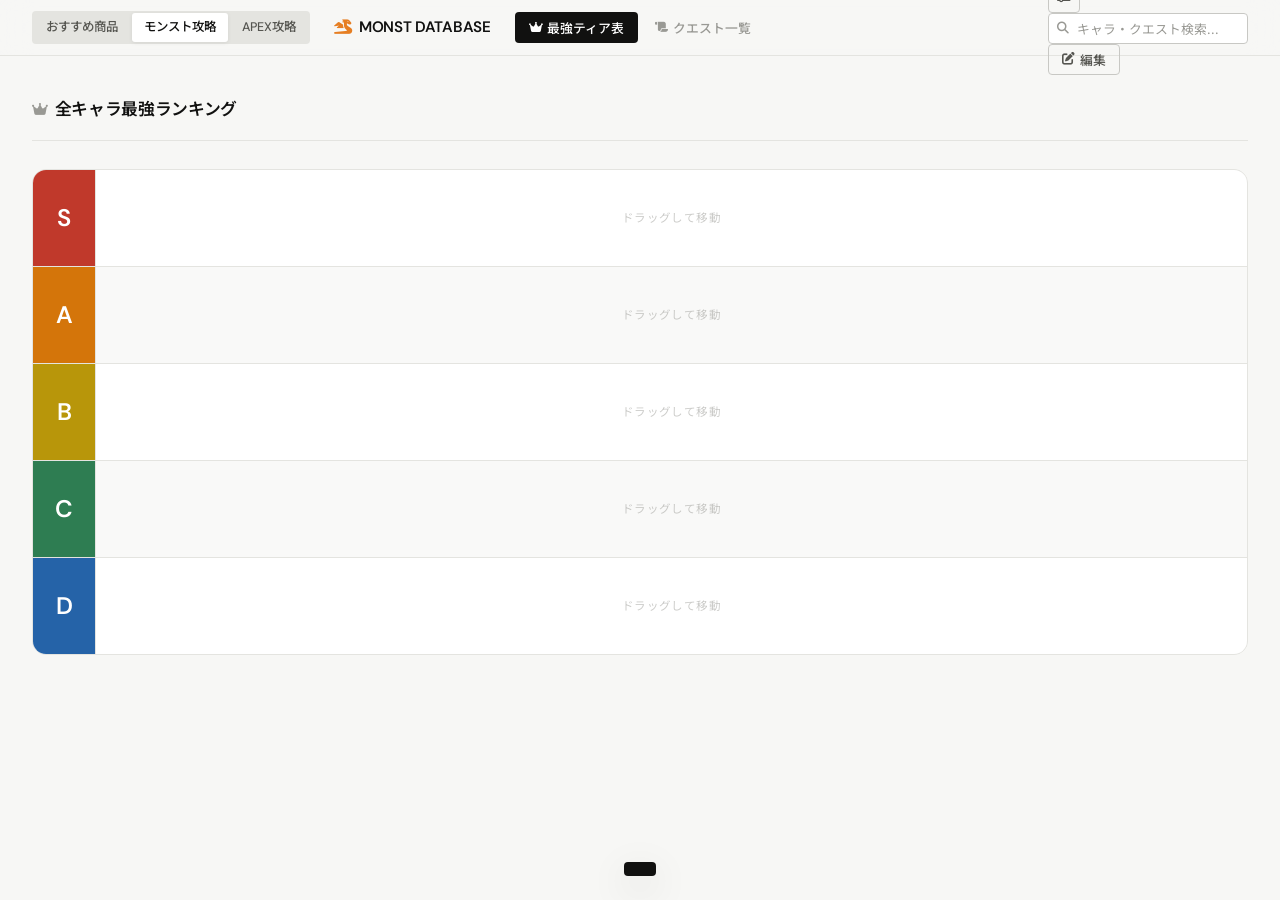
<file: monst-db-private-9912-main/code_sandbox_light_a722cb25_1775783332/monst.html>
<!DOCTYPE html>
<html lang="ja">
<head>
  <meta name="robots" content="noindex, nofollow">
  <meta charset="UTF-8" />
  <meta name="viewport" content="width=device-width, initial-scale=1.0" />
  <title>モンスト攻略・最強ティア表</title>
  <link rel="stylesheet" href="css/style.css" />
  <link rel="stylesheet" href="css/monst.css" />
  <link rel="preconnect" href="https://fonts.googleapis.com">
  <link href="https://fonts.googleapis.com/css2?family=DM+Sans:wght@300;400;500;600&family=Noto+Sans+JP:wght@300;400;500;600;700&display=swap" rel="stylesheet">
  <link rel="stylesheet" href="https://cdn.jsdelivr.net/npm/@fortawesome/fontawesome-free@6.4.0/css/all.min.css">
</head>
<body>

<!-- ===== ヘッダー ===== -->
<header class="site-header">
  <div class="header-inner">

    <div class="site-tabs">
      <a href="index.html" class="site-tab">おすすめ商品</a>
      <a href="monst.html" class="site-tab active">モンスト攻略</a>
      <a href="apex.html"  class="site-tab">APEX攻略</a>
    </div>

    <div class="header-logo">
      <i class="fas fa-dragon"></i>
      <span class="logo-text">MONST DATABASE</span>
    </div>

    <nav class="header-nav">
      <button class="nav-btn active" data-view="tier">
        <i class="fas fa-crown"></i> 最強ティア表
      </button>
      <button class="nav-btn" data-view="list">
        <i class="fas fa-scroll"></i> クエスト一覧
      </button>
    </nav>

    <div class="header-actions">
      <div class="search-wrap">
        <i class="fas fa-search search-icon"></i>
        <input type="text" id="search-input" class="search-input" placeholder="キャラ・クエスト検索...">
      </div>
      <button id="btn-edit-mode" class="btn-toggle-edit" title="編集モード切替">
        <i class="fas fa-edit"></i> 編集
      </button>
    </div>
  </div>
</header>

<!-- ===== メインコンテンツ ===== -->
<main class="main-content">

  <!-- 最強ティア表ビュー -->
  <section id="view-tier" class="view active">
    <div class="view-header">
      <h1 class="view-title" id="tier-title">
        <i class="fas fa-crown"></i> 全キャラ最強ランキング
      </h1>
      <div class="view-actions" id="tier-edit-actions" style="display:none;">
        <button id="btn-add-char" class="btn-primary">
          <i class="fas fa-user-plus"></i> キャラ追加
        </button>
        <button id="btn-copy-from-global" class="btn-secondary" style="display:none;">
          <i class="fas fa-copy"></i> 全体から追加
        </button>
        <button id="btn-back-to-all" class="btn-secondary" style="display:none;">
          <i class="fas fa-arrow-left"></i> 全体に戻る
        </button>
      </div>
    </div>

    <div id="tier-container" class="tier-board"></div>

    <div id="unclassified-container" class="tier-unassigned" style="display:none;">
      <h3 class="unassigned-title"><i class="fas fa-inbox"></i> 未分類のキャラ</h3>
      <div id="tier-pool" class="unassigned-items"></div>
    </div>
  </section>

  <!-- クエスト一覧ビュー -->
  <section id="view-list" class="view">
    <div class="view-header">
      <h1 class="view-title"><i class="fas fa-skull-crossbones"></i> クエスト一覧</h1>
      <div class="view-actions">
        <div class="filter-chips" id="category-filters">
          <button class="chip active" data-category="all">すべて</button>
          <button class="chip" data-category="黎絶">黎絶</button>
          <button class="chip" data-category="轟絶">轟絶</button>
          <button class="chip" data-category="爆絶">爆絶</button>
          <button class="chip" data-category="超絶">超絶</button>
          <button class="chip" data-category="超究極">超究極</button>
          <button class="chip" data-category="天魔(試練)">天魔(試練)</button>
          <button class="chip" data-category="天魔(空中庭園)">天魔(空中庭園)</button>
          <button class="chip" data-category="禁忌">禁忌</button>
        </div>
        <div id="quest-edit-actions" style="display:none;">
          <button id="btn-add-quest" class="btn-primary">
            <i class="fas fa-plus"></i> クエスト追加
          </button>
        </div>
      </div>
    </div>
    <div id="products-grid" class="products-grid"></div>
  </section>

</main>

<!-- ===== モーダル：キャラ/クエスト 追加・編集 ===== -->
<div id="modal-product" class="modal-overlay">
  <div class="modal-box">
    <div class="modal-header">
      <h2 id="modal-title" class="modal-title">編集</h2>
      <button class="modal-close" id="btn-close-modal"><i class="fas fa-times"></i></button>
    </div>
    <form id="product-form" class="modal-form">
      <input type="hidden" id="p-id">
      <input type="hidden" id="p-type">

      <!-- 共通：名前 -->
      <div class="form-row">
        <label class="form-label">名前 <span class="required">*</span></label>
        <input type="text" id="p-name" class="form-input" required>
      </div>

      <!-- 共通：属性 / 種別 + ティア -->
      <div class="form-row-2col">
        <div class="form-row">
          <label class="form-label">属性 / クエスト種別</label>
          <select id="p-category" class="form-input"></select>
        </div>
        <div class="form-row" id="field-tier">
          <label class="form-label">ティア</label>
          <select id="p-tier" class="form-input">
            <option value="S">S</option>
            <option value="A">A</option>
            <option value="B">B</option>
            <option value="C">C</option>
            <option value="D">D</option>
            <option value="未分類">未分類</option>
          </select>
        </div>
      </div>

      <!-- 共通：画像URL -->
      <div class="form-row">
        <label class="form-label">画像URL</label>
        <input type="text" id="p-image-url" class="form-input" placeholder="https://...">
      </div>

      <!-- キャラ専用フィールド -->
      <div id="char-status-fields">

        <!-- 形態選択 -->
        <div class="form-row">
          <label class="form-label">形態</label>
          <div class="form-type-selector" id="p-form-selector">
            <button type="button" class="form-type-btn" data-form="進化">進化</button>
            <button type="button" class="form-type-btn" data-form="神化">神化</button>
            <button type="button" class="form-type-btn" data-form="獣神化">獣神化</button>
            <button type="button" class="form-type-btn" data-form="獣神化・改">獣神化・改</button>
            <button type="button" class="form-type-btn" data-form="真獣神化">真獣神化</button>
          </div>
        </div>

        <div class="form-row-2col">
          <div class="form-row">
            <label class="form-label">タイプ</label>
            <input type="text" id="p-type-detail" class="form-input">
          </div>
          <div class="form-row">
            <label class="form-label">ラック</label>
            <input type="text" id="p-luck" class="form-input">
          </div>
        </div>

        <div class="form-row">
          <label class="form-label">アビリティ</label>
          <input type="text" id="p-abi" class="form-input">
        </div>
        <div class="form-row">
          <label class="form-label">ゲージ</label>
          <input type="text" id="p-gauge" class="form-input">
        </div>
        <div class="form-row">
          <label class="form-label">SS</label>
          <input type="text" id="p-ss" class="form-input">
        </div>
        <div class="form-row">
          <label class="form-label">友情コンボ</label>
          <input type="text" id="p-main-friend" class="form-input">
        </div>
        <div class="form-row">
          <label class="form-label">サブ友情</label>
          <input type="text" id="p-sub-friend" class="form-input">
        </div>

        <!-- 獣神化・改専用：コネクト・コネクト条件 -->
        <div id="field-connect" class="form-row" style="display:none;">
          <label class="form-label monst-label-connect">コネクト</label>
          <input type="text" id="p-connect" class="form-input" placeholder="コネクト効果を入力">
        </div>
        <div id="field-connect-cond" class="form-row" style="display:none;">
          <label class="form-label monst-label-connect">コネクト条件</label>
          <input type="text" id="p-connect-cond" class="form-input" placeholder="コネクト条件を入力">
        </div>

        <!-- 真獣神化専用：ショットスキル・アシストスキル -->
        <div id="field-shot-skill" class="form-row" style="display:none;">
          <label class="form-label monst-label-shot">ショットスキル</label>
          <input type="text" id="p-shot-skill" class="form-input" placeholder="ショットスキルを入力">
        </div>
        <div id="field-assist-skill" class="form-row" style="display:none;">
          <label class="form-label monst-label-assist">アシストスキル</label>
          <input type="text" id="p-assist-skill" class="form-input" placeholder="アシストスキルを入力">
        </div>

      </div>

      <!-- クエスト専用：ギミック -->
      <div id="quest-desc-field" style="display:none;">
        <div class="form-row">
          <label class="form-label">ギミック詳細</label>
          <textarea id="p-description" class="form-textarea" rows="4" placeholder="ギミックや攻略メモ"></textarea>
        </div>
      </div>

      <div class="modal-footer">
        <button type="button" class="btn-secondary" id="btn-cancel-modal">キャンセル</button>
        <button type="submit" class="btn-primary">
          <i class="fas fa-save"></i> 保存する
        </button>
      </div>
    </form>
  </div>
</div>

<!-- ===== 詳細モーダル ===== -->
<div id="modal-detail" class="modal-overlay">
  <div class="modal-box modal-detail-box">
    <div class="modal-header">
      <h2 id="detail-modal-title" class="modal-title">詳細</h2>
      <button class="modal-close" id="btn-detail-close"><i class="fas fa-times"></i></button>
    </div>
    <div id="detail-content" class="detail-content"></div>
  </div>
</div>

<!-- ===== 削除確認 ===== -->
<div id="modal-confirm" class="modal-overlay">
  <div class="modal-box modal-confirm-box">
    <div class="modal-header">
      <h2 class="modal-title">
        <i class="fas fa-exclamation-triangle" style="color:#d63636;"></i> 削除確認
      </h2>
    </div>
    <p id="confirm-message" class="confirm-message">削除しますか？</p>
    <div class="modal-footer">
      <button class="btn-secondary" id="btn-confirm-cancel">キャンセル</button>
      <button class="btn-danger" id="btn-confirm-ok">
        <i class="fas fa-trash"></i> 削除する
      </button>
    </div>
  </div>
</div>

<!-- ===== トースト ===== -->
<div id="toast" class="toast"></div>

<!-- ===== 全体キャラから選ぶモーダル ===== -->
<div id="modal-copy-char" class="modal-overlay">
  <div class="modal-box modal-copy-box">
    <div class="modal-header">
      <h2 class="modal-title">
        <i class="fas fa-copy"></i> 全体キャラから追加
      </h2>
      <button class="modal-close" id="btn-copy-modal-close">
        <i class="fas fa-times"></i>
      </button>
    </div>
    <div class="copy-modal-body">
      <!-- 検索 -->
      <div class="copy-search-wrap">
        <i class="fas fa-search copy-search-icon"></i>
        <input type="text" id="copy-search-input" class="copy-search-input"
          placeholder="キャラ名で絞り込み...">
      </div>
      <!-- ティア選択 -->
      <div class="copy-tier-label">追加後のティア</div>
      <div class="copy-tier-selector" id="copy-tier-selector">
        <button type="button" class="copy-tier-btn active" data-tier="S">S</button>
        <button type="button" class="copy-tier-btn" data-tier="A">A</button>
        <button type="button" class="copy-tier-btn" data-tier="B">B</button>
        <button type="button" class="copy-tier-btn" data-tier="C">C</button>
        <button type="button" class="copy-tier-btn" data-tier="D">D</button>
        <button type="button" class="copy-tier-btn" data-tier="未分類">未分類</button>
      </div>
      <!-- キャラ一覧 -->
      <div class="copy-char-list" id="copy-char-list"></div>
    </div>
    <div class="modal-footer">
      <span class="copy-selected-count" id="copy-selected-count">0体選択中</span>
      <button class="btn-secondary" id="btn-copy-cancel">キャンセル</button>
      <button class="btn-primary" id="btn-copy-confirm">
        <i class="fas fa-plus"></i> 追加する
      </button>
    </div>
  </div>
</div>

<script src="js/monst.js"></script>
<script src="js/settings.js"></script>
</body>
</html>
</file>
<file: code_sandbox_light_a722cb25_1775783332/css/style.css>
/* ============================================================
   おすすめ商品・ティア表 — style.css  (Monochrome Minimal)
   ============================================================ */

:root {
  --bg:           #f7f7f5;
  --bg-card:      #ffffff;
  --bg-sub:       #f0f0ed;
  --border:       #e4e4e0;
  --border-dark:  #c8c8c4;
  --ink:          #111110;
  --ink-2:        #555550;
  --ink-3:        #999994;
  --accent-light: rgba(17,17,16,0.06);
  --danger:       #d63636;
  --danger-hover: #b82e2e;
  --success:      #2e8b5a;
  --tier-s:            #c0392b;
  --tier-a:            #d4750a;
  --tier-b:            #b8960a;
  --tier-c:            #2e7d52;
  --tier-d:            #2563a8;
  --tier-unclassified: #888884;
  --radius-sm: 4px;
  --radius-md: 8px;
  --radius-lg: 14px;
  --shadow-sm: 0 1px 4px rgba(0,0,0,0.07);
  --shadow-md: 0 4px 16px rgba(0,0,0,0.10);
  --shadow-lg: 0 12px 40px rgba(0,0,0,0.14);
  --font-display: 'DM Sans','Noto Sans JP',sans-serif;
  --font:         'Noto Sans JP','DM Sans',sans-serif;
  --transition: 0.18s ease;

  /* カードサイズ変数 */
  --card-w:        94px;
  --card-img-h:    60px;
  --card-font:     0.66rem;
}

/* ── ダークモード ── */
body.dark-mode {
  --bg:           #111112;
  --bg-card:      #1a1a1c;
  --bg-sub:       #222226;
  --border:       #2e2e32;
  --border-dark:  #3e3e44;
  --ink:          #f0f0ee;
  --ink-2:        #aaaaaa;
  --ink-3:        #666668;
  --accent-light: rgba(240,240,238,0.06);
  --shadow-sm: 0 1px 4px rgba(0,0,0,0.3);
  --shadow-md: 0 4px 16px rgba(0,0,0,0.4);
  --shadow-lg: 0 12px 40px rgba(0,0,0,0.55);
}
body.dark-mode .site-header {
  background: rgba(17,17,18,0.88);
}
body.dark-mode .modal-overlay {
  background: rgba(0,0,0,0.55);
}

/* ── カードサイズ：小 ── */
body.card-sm {
  --card-w:     72px;
  --card-img-h: 46px;
  --card-font:  0.58rem;
}
/* ── カードサイズ：中（デフォルト） ── */
body.card-md {
  --card-w:     94px;
  --card-img-h: 60px;
  --card-font:  0.66rem;
}
/* ── カードサイズ：大 ── */
body.card-lg {
  --card-w:     120px;
  --card-img-h: 80px;
  --card-font:  0.74rem;
}

/* ── カード変数を実際のスタイルに反映 ── */
.tier-card,
.monst-card,
.apex-card {
  width: var(--card-w) !important;
}
.tier-card-img,
.tier-card-img-placeholder,
.monst-card-img-wrap,
.apex-card-img-wrap {
  height: var(--card-img-h) !important;
}
.tier-card-name,
.monst-card-name,
.apex-card-name {
  font-size: var(--card-font) !important;
}

*, *::before, *::after { box-sizing: border-box; margin: 0; padding: 0; }
html { scroll-behavior: smooth; }
body {
  font-family: var(--font);
  background: var(--bg);
  color: var(--ink);
  min-height: 100vh;
  line-height: 1.65;
  -webkit-font-smoothing: antialiased;
}
::-webkit-scrollbar { width: 5px; height: 5px; }
::-webkit-scrollbar-track { background: transparent; }
::-webkit-scrollbar-thumb { background: var(--border-dark); border-radius: 99px; }

/* ── ヘッダー ── */
.site-header {
  position: sticky; top: 0; z-index: 100;
  background: rgba(247,247,245,0.9);
  backdrop-filter: blur(16px);
  -webkit-backdrop-filter: blur(16px);
  border-bottom: 1px solid var(--border);
  height: 56px; padding: 0 2rem;
}
.header-inner {
  max-width: 1320px; margin: 0 auto; height: 100%;
  display: flex; align-items: center; gap: 1.5rem;
}
.site-tabs {
  display: flex; gap: 2px;
  background: var(--border); border-radius: var(--radius-sm); padding: 2px;
}
.site-tab {
  text-decoration: none; color: var(--ink-2);
  padding: 4px 12px; border-radius: 3px;
  font-size: 0.78rem; font-weight: 500; font-family: var(--font-display);
  transition: all var(--transition);
}
.site-tab.active { background: var(--bg-card); color: var(--ink); box-shadow: var(--shadow-sm); }
.site-tab:hover:not(.active) { color: var(--ink); }

.header-logo {
  display: flex; align-items: center; gap: 0.45rem;
  font-family: var(--font-display); font-size: 0.95rem;
  font-weight: 600; color: var(--ink); letter-spacing: -0.02em; white-space: nowrap;
}
.header-logo .fa-star { color: var(--tier-b); font-size: 0.8rem; }

.header-nav { display: flex; gap: 3px; flex: 1; }
.nav-btn {
  padding: 5px 13px; border: 1px solid transparent; background: transparent;
  color: var(--ink-3); border-radius: var(--radius-sm);
  font-size: 0.8rem; font-family: var(--font-display); font-weight: 500;
  cursor: pointer; transition: all var(--transition);
  display: flex; align-items: center; gap: 5px;
}
.nav-btn i { font-size: 0.72rem; }
.nav-btn:hover { color: var(--ink); background: var(--accent-light); }
.nav-btn.active { background: var(--ink); color: #fff; }

.header-actions { margin-left: auto; }
.btn-toggle-edit {
  padding: 5px 13px; background: transparent;
  border: 1px solid var(--border-dark); color: var(--ink-2);
  border-radius: var(--radius-sm); font-family: var(--font-display);
  font-size: 0.8rem; font-weight: 500; cursor: pointer;
  transition: all var(--transition); display: flex; align-items: center; gap: 5px;
}
.btn-toggle-edit:hover { border-color: var(--ink); color: var(--ink); }
.btn-toggle-edit.active { background: var(--ink); border-color: var(--ink); color: #fff; }

/* ── メイン ── */
.main-content { max-width: 1320px; margin: 0 auto; padding: 2.5rem 2rem 5rem; }

/* ── ビュー ── */
.view { display: none; }
.view.active { display: block; }
.view-header {
  display: flex; align-items: center; justify-content: space-between;
  flex-wrap: wrap; gap: 1rem; margin-bottom: 1.75rem;
  padding-bottom: 1rem; border-bottom: 1px solid var(--border);
}
.view-title {
  font-family: var(--font-display); font-size: 1.05rem;
  font-weight: 600; color: var(--ink); letter-spacing: -0.02em;
  display: flex; align-items: center; gap: 0.5rem;
}
.view-title i { color: var(--ink-3); font-size: 0.85rem; }
.view-actions { display: flex; align-items: center; gap: 0.5rem; flex-wrap: wrap; }

/* ── ボタン ── */
.btn-primary {
  padding: 6px 15px; background: var(--ink); color: #fff;
  border: 1px solid var(--ink); border-radius: var(--radius-sm);
  font-family: var(--font-display); font-size: 0.8rem; font-weight: 500;
  cursor: pointer; transition: all var(--transition);
  display: inline-flex; align-items: center; gap: 5px;
}
.btn-primary:hover { background: #333; border-color: #333; }
.btn-secondary {
  padding: 6px 15px; background: transparent; color: var(--ink-2);
  border: 1px solid var(--border-dark); border-radius: var(--radius-sm);
  font-family: var(--font-display); font-size: 0.8rem; font-weight: 500;
  cursor: pointer; transition: all var(--transition);
}
.btn-secondary:hover { border-color: var(--ink); color: var(--ink); }
.btn-danger {
  padding: 6px 15px; background: var(--danger); color: #fff;
  border: 1px solid var(--danger); border-radius: var(--radius-sm);
  font-family: var(--font-display); font-size: 0.8rem; font-weight: 500;
  cursor: pointer; transition: all var(--transition);
  display: inline-flex; align-items: center; gap: 5px;
}
.btn-danger:hover { background: var(--danger-hover); border-color: var(--danger-hover); }

/* ── ローディング ── */
.tier-loading { text-align: center; color: var(--ink-3); padding: 4rem; font-size: 0.85rem; }

/* ── ティア表 ── */
.tier-board {
  display: flex; flex-direction: column; gap: 1px;
  border: 1px solid var(--border); border-radius: var(--radius-lg);
  overflow: hidden; background: var(--border);
}
.tier-row { display: flex; align-items: stretch; min-height: 96px; background: var(--bg-card); }
.tier-label {
  width: 62px; min-width: 62px;
  display: flex; align-items: center; justify-content: center;
  font-family: var(--font-display); font-size: 1.5rem; font-weight: 600;
  color: #fff; flex-shrink: 0; letter-spacing: -0.03em;
}
.tier-drop-zone {
  flex: 1; display: flex; flex-wrap: wrap; align-items: flex-start;
  gap: 8px; padding: 10px 12px; min-height: 96px;
  border-left: 1px solid var(--border);
  transition: background var(--transition); position: relative;
}
.tier-drop-zone.drag-over {
  background: var(--accent-light);
  outline: 1px dashed var(--border-dark); outline-offset: -6px;
}
.tier-drop-zone.empty::after {
  content: "ドラッグして移動";
  position: absolute; inset: 0;
  display: flex; align-items: center; justify-content: center;
  color: var(--ink-3); font-size: 0.72rem;
  pointer-events: none; opacity: 0.5; letter-spacing: 0.03em;
}

/* ティアカード */
.tier-card {
  width: 94px; background: var(--bg);
  border-radius: var(--radius-sm); overflow: hidden;
  cursor: pointer; transition: all var(--transition);
  border: 1px solid var(--border); position: relative; user-select: none;
}
.tier-card:hover { transform: translateY(-2px); box-shadow: var(--shadow-md); border-color: var(--border-dark); }
.tier-card.dragging { opacity: 0.3; transform: scale(0.93); }
.tier-card-img { width: 100%; height: 60px; object-fit: contain; display: block; background: var(--bg-sub); }
.tier-card-img-placeholder {
  width: 100%; height: 60px; background: var(--bg-sub);
  display: flex; align-items: center; justify-content: center;
  color: var(--ink-3); font-size: 1.1rem;
}
.tier-card-name {
  padding: 5px 6px; font-size: 0.66rem; font-weight: 500; color: var(--ink-2);
  line-height: 1.3; overflow: hidden;
  display: -webkit-box; -webkit-line-clamp: 2; -webkit-box-orient: vertical;
}
.tier-card .card-delete-btn {
  display: none; position: absolute; top: 3px; right: 3px;
  background: var(--danger); color: #fff; border: none; border-radius: 50%;
  width: 17px; height: 17px; font-size: 0.58rem; cursor: pointer;
  align-items: center; justify-content: center; z-index: 5; transition: all var(--transition);
}
.tier-card .card-delete-btn:hover { background: var(--danger-hover); }
body.edit-mode .tier-card .card-delete-btn { display: flex; }
body.edit-mode .tier-card { cursor: grab; }
body.edit-mode .tier-card:active { cursor: grabbing; }

/* 未分類 */
.tier-unassigned {
  margin-top: 1.25rem; border: 1px dashed var(--border-dark);
  border-radius: var(--radius-md); padding: 1rem 1.25rem; background: var(--bg-card);
}
.unassigned-title {
  font-size: 0.72rem; font-weight: 600; color: var(--ink-3); margin-bottom: 0.75rem;
  display: flex; align-items: center; gap: 0.4rem; letter-spacing: 0.05em; text-transform: uppercase;
}
.unassigned-items { min-height: 68px; display: flex; flex-wrap: wrap; gap: 8px; }

/* ── フィルター ── */
.filter-bar { display: flex; align-items: center; gap: 0.75rem; flex-wrap: wrap; margin-bottom: 1.5rem; }
.filter-label { font-size: 0.75rem; color: var(--ink-3); font-weight: 500; white-space: nowrap; letter-spacing: 0.03em; }
.filter-chips { display: flex; flex-wrap: wrap; gap: 4px; }
.chip {
  padding: 3px 11px; border: 1px solid var(--border-dark);
  background: transparent; color: var(--ink-2); border-radius: 99px;
  font-size: 0.76rem; font-family: var(--font-display); cursor: pointer; transition: all var(--transition);
}
.chip:hover { border-color: var(--ink); color: var(--ink); }
.chip.active { background: var(--ink); border-color: var(--ink); color: #fff; }

/* ── 商品グリッド ── */
.products-grid {
  display: grid;
  grid-template-columns: repeat(auto-fill, minmax(220px, 1fr));
  gap: 1rem;
}
.product-card {
  background: var(--bg-card); border-radius: var(--radius-md); overflow: hidden;
  border: 1px solid var(--border); transition: all var(--transition);
  cursor: pointer; position: relative;
}
.product-card:hover { transform: translateY(-3px); box-shadow: var(--shadow-md); border-color: var(--border-dark); }
.product-card-img { width: 100%; height: 168px; object-fit: contain; display: block; background: var(--bg-sub); }
.product-card-img-placeholder {
  width: 100%; height: 168px; background: var(--bg-sub);
  display: flex; align-items: center; justify-content: center; color: var(--ink-3); font-size: 2.2rem;
}
.product-card-body { padding: 0.85rem 0.95rem 0.95rem; }
.product-card-tier {
  display: inline-flex; align-items: center; justify-content: center;
  width: 20px; height: 20px; border-radius: 3px; font-size: 0.65rem;
  font-weight: 700; color: #fff; margin-bottom: 0.4rem; font-family: var(--font-display);
}
.product-card-name {
  font-size: 0.88rem; font-weight: 600; color: var(--ink); margin-bottom: 0.3rem;
  overflow: hidden; display: -webkit-box; -webkit-line-clamp: 2; -webkit-box-orient: vertical; line-height: 1.4;
}
.product-card-desc {
  font-size: 0.74rem; color: var(--ink-3); line-height: 1.55; margin-bottom: 0.6rem;
  overflow: hidden; display: -webkit-box; -webkit-line-clamp: 2; -webkit-box-orient: vertical;
}
.product-card-meta { display: flex; align-items: center; justify-content: space-between; flex-wrap: wrap; gap: 0.3rem; }
.product-card-price { font-size: 0.9rem; font-weight: 700; color: var(--ink); font-family: var(--font-display); letter-spacing: -0.02em; }
.product-card-category {
  font-size: 0.68rem; color: var(--ink-3); background: var(--bg-sub);
  padding: 1px 7px; border-radius: 99px; border: 1px solid var(--border);
}
.product-card-tags { margin-top: 0.5rem; display: flex; flex-wrap: wrap; gap: 4px; }
.tag { font-size: 0.65rem; padding: 1px 7px; border-radius: 99px; background: var(--bg-sub); color: var(--ink-2); border: 1px solid var(--border); }

.product-card-actions { display: none; position: absolute; top: 7px; right: 7px; gap: 4px; }
body.edit-mode .product-card-actions { display: flex; }
.card-action-btn {
  width: 26px; height: 26px; border-radius: var(--radius-sm); border: none;
  cursor: pointer; display: flex; align-items: center; justify-content: center;
  font-size: 0.7rem; transition: all var(--transition); backdrop-filter: blur(4px);
}
.card-action-btn.edit   { background: rgba(17,17,16,0.82); color: #fff; }
.card-action-btn.edit:hover   { background: var(--ink); }
.card-action-btn.delete { background: rgba(214,54,54,0.85); color: #fff; }
.card-action-btn.delete:hover { background: var(--danger); }

/* ── 検索 ── */
.search-wrap { position: relative; display: flex; align-items: center; }
.search-icon { position: absolute; left: 9px; color: var(--ink-3); font-size: 0.75rem; pointer-events: none; }
.search-input {
  padding: 5px 10px 5px 28px; background: var(--bg-card);
  border: 1px solid var(--border-dark); border-radius: var(--radius-sm);
  color: var(--ink); font-family: var(--font); font-size: 0.8rem;
  width: 195px; transition: all var(--transition);
}
.search-input:focus { outline: none; border-color: var(--ink); width: 230px; }
.search-input::placeholder { color: var(--ink-3); }

/* ── モーダル ── */
.modal-overlay {
  display: none; position: fixed; inset: 0;
  background: rgba(0,0,0,0.25); backdrop-filter: blur(6px);
  z-index: 1000; align-items: center; justify-content: center; padding: 1rem;
}
.modal-overlay.is-open { display: flex; animation: fadeIn 0.15s ease; }

@keyframes fadeIn { from { opacity: 0; } to { opacity: 1; } }
@keyframes slideUp { from { transform: translateY(18px); opacity: 0; } to { transform: translateY(0); opacity: 1; } }

.modal-box {
  background: var(--bg-card); border: 1px solid var(--border);
  border-radius: var(--radius-lg); width: 100%; max-width: 520px;
  max-height: 90vh; overflow-y: auto;
  animation: slideUp 0.2s ease; box-shadow: var(--shadow-lg);
}
.modal-detail-box { max-width: 580px; }
.modal-confirm-box { max-width: 360px; }

.modal-header {
  display: flex; align-items: center; justify-content: space-between;
  padding: 1rem 1.3rem; border-bottom: 1px solid var(--border);
  position: sticky; top: 0; background: var(--bg-card); z-index: 1;
}
.modal-title {
  font-family: var(--font-display); font-size: 0.92rem; font-weight: 600;
  color: var(--ink); letter-spacing: -0.01em; display: flex; align-items: center; gap: 0.45rem;
}
.modal-close {
  background: transparent; border: none; color: var(--ink-3); font-size: 0.9rem;
  cursor: pointer; padding: 4px 6px; border-radius: var(--radius-sm);
  transition: all var(--transition); line-height: 1;
}
.modal-close:hover { color: var(--ink); background: var(--bg-sub); }

/* ── フォーム ── */
.modal-form { padding: 1.3rem; }
.form-row { margin-bottom: 0.95rem; }
.form-row-2col { display: grid; grid-template-columns: 1fr 1fr; gap: 1rem; margin-bottom: 0; }
.form-label {
  display: block; font-size: 0.68rem; font-weight: 600; color: var(--ink-3);
  margin-bottom: 5px; text-transform: uppercase; letter-spacing: 0.07em;
}
.required { color: var(--danger); }
.form-input, .form-textarea {
  width: 100%; padding: 7px 10px; background: var(--bg);
  border: 1px solid var(--border-dark); border-radius: var(--radius-sm);
  color: var(--ink); font-family: var(--font); font-size: 0.83rem; transition: border-color var(--transition);
}
.form-input:focus, .form-textarea:focus { outline: none; border-color: var(--ink); background: var(--bg-card); }
.form-textarea { resize: vertical; }
.image-preview-wrap { margin-top: 7px; border-radius: var(--radius-sm); overflow: hidden; border: 1px solid var(--border); background: var(--bg-sub); }
.image-preview-wrap img { width: 100%; height: 120px; object-fit: contain; display: block; }
.tier-selector { display: flex; gap: 5px; flex-wrap: wrap; }
.tier-btn {
  width: 38px; height: 38px; border-radius: var(--radius-sm);
  border: 2px solid transparent; color: #fff; font-weight: 700; font-size: 0.85rem;
  cursor: pointer; transition: all var(--transition); font-family: var(--font-display); opacity: 0.42;
}
.tier-btn:hover { opacity: 0.75; transform: scale(1.06); }
.tier-btn.active { opacity: 1; border-color: var(--ink); transform: scale(1.1); box-shadow: 0 0 0 2px rgba(17,17,16,0.12); }
.tier-btn[data-tier="S"] { background: var(--tier-s); }
.tier-btn[data-tier="A"] { background: var(--tier-a); }
.tier-btn[data-tier="B"] { background: var(--tier-b); }
.tier-btn[data-tier="C"] { background: var(--tier-c); }
.tier-btn[data-tier="D"] { background: var(--tier-d); }
.tier-btn[data-tier="未分類"] { background: var(--tier-unclassified); font-size: 0.48rem; line-height: 1.2; padding: 2px; }

.modal-footer { display: flex; justify-content: flex-end; gap: 6px; margin-top: 1.3rem; padding-top: 1rem; border-top: 1px solid var(--border); }
.confirm-message { padding: 1.3rem 1.3rem 0; color: var(--ink-2); font-size: 0.85rem; line-height: 1.65; }
.modal-confirm-box .modal-footer { justify-content: flex-end; padding: 1rem 1.3rem 1.3rem; border-top: none; margin-top: 0; }

/* ── 詳細モーダル ── */
.detail-content { padding: 1.3rem; }
.detail-img-wrap { border-radius: var(--radius-md); overflow: hidden; margin-bottom: 1.1rem; background: var(--bg-sub); border: 1px solid var(--border); }
.detail-img-wrap img { width: 100%; height: auto; max-height: 280px; object-fit: contain; display: block; }
.detail-meta-row { display: flex; align-items: center; gap: 0.6rem; flex-wrap: wrap; margin-bottom: 0.55rem; }
.detail-tier-badge {
  display: inline-flex; align-items: center; justify-content: center;
  width: 28px; height: 28px; border-radius: 4px; font-size: 0.8rem;
  font-weight: 700; color: #fff; font-family: var(--font-display); flex-shrink: 0;
}
.detail-name { font-size: 1.15rem; font-weight: 700; color: var(--ink); flex: 1; font-family: var(--font-display); letter-spacing: -0.025em; line-height: 1.3; }
.detail-price { font-size: 1.2rem; font-weight: 700; color: var(--ink); margin-bottom: 0.7rem; font-family: var(--font-display); letter-spacing: -0.025em; }
.detail-desc { font-size: 0.83rem; color: var(--ink-2); line-height: 1.75; margin-bottom: 0.9rem; }
.detail-tags { margin-bottom: 1rem; }
.detail-link {
  display: inline-flex; align-items: center; gap: 6px; padding: 7px 16px;
  background: var(--ink); color: #fff; border-radius: var(--radius-sm);
  text-decoration: none; font-weight: 500; font-size: 0.8rem;
  font-family: var(--font-display); transition: all var(--transition);
}
.detail-link:hover { background: #333; transform: translateY(-1px); }
.detail-footer-btns { display: flex; gap: 6px; justify-content: flex-end; margin-top: 1rem; padding-top: 1rem; border-top: 1px solid var(--border); }

/* ── トースト ── */
.toast {
  position: fixed; bottom: 1.5rem; left: 50%; transform: translateX(-50%);
  background: var(--ink); color: #fff; border-radius: var(--radius-sm);
  padding: 7px 16px; font-size: 0.8rem; font-family: var(--font-display);
  z-index: 9999; box-shadow: var(--shadow-lg);
  animation: slideUp 0.2s ease; white-space: nowrap;
}
.toast.success { background: var(--success); }
.toast.error   { background: var(--danger); }

/* ── 空の状態 ── */
.empty-state { text-align: center; padding: 4rem 1rem; color: var(--ink-3); grid-column: 1 / -1; }
.empty-state i { font-size: 2.2rem; display: block; margin-bottom: 1rem; opacity: 0.25; }
.empty-state p { font-size: 0.82rem; }

/* ── ティアカラー ── */
.tier-color-s { background-color: var(--tier-s); }
.tier-color-a { background-color: var(--tier-a); }
.tier-color-b { background-color: var(--tier-b); }
.tier-color-c { background-color: var(--tier-c); }
.tier-color-d { background-color: var(--tier-d); }
.tier-color-未分類 { background-color: var(--tier-unclassified); }

/* ── レスポンシブ ── */
@media (max-width: 768px) {
  .site-header { height: auto; padding: 0.6rem 1rem; }
  .header-inner { flex-wrap: wrap; gap: 0.6rem; height: auto; }
  .main-content { padding: 1.5rem 1rem 4rem; }
  .tier-label { width: 46px; min-width: 46px; font-size: 1.2rem; }
  .tier-card { width: 78px; }
  .tier-card-img, .tier-card-img-placeholder { height: 50px; }
  .products-grid { grid-template-columns: repeat(auto-fill, minmax(155px, 1fr)); gap: 0.7rem; }
  .product-card-img, .product-card-img-placeholder { height: 125px; }
  .search-input { width: 150px; }
  .search-input:focus { width: 180px; }
  .form-row-2col { grid-template-columns: 1fr; }
}
@media (max-width: 480px) {
  .tier-label { width: 40px; min-width: 40px; font-size: 1rem; }
  .tier-card { width: 68px; }
  .tier-drop-zone { gap: 5px; padding: 8px; }
  .header-nav { gap: 3px; }
  .nav-btn { padding: 4px 9px; font-size: 0.75rem; }
}

/* ============================================================
   設定パネル
   ============================================================ */
.settings-btn {
  width: 32px; height: 32px;
  border-radius: var(--radius-sm);
  border: 1px solid var(--border-dark);
  background: transparent;
  color: var(--ink-2);
  display: flex; align-items: center; justify-content: center;
  cursor: pointer; font-size: 0.85rem;
  transition: all var(--transition);
  flex-shrink: 0;
}
.settings-btn:hover { border-color: var(--ink); color: var(--ink); }
.settings-btn.active { background: var(--ink); border-color: var(--ink); color: #fff; }

.settings-panel {
  display: none;
  position: fixed;
  top: 68px; right: 1.5rem;
  width: 280px;
  background: var(--bg-card);
  border: 1px solid var(--border);
  border-radius: var(--radius-lg);
  box-shadow: var(--shadow-lg);
  z-index: 500;
  animation: slideUp 0.18s ease;
}
.settings-panel.is-open { display: block; }

.settings-panel-header {
  padding: 0.9rem 1.1rem 0.7rem;
  border-bottom: 1px solid var(--border);
  font-family: var(--font-display);
  font-size: 0.85rem;
  font-weight: 600;
  color: var(--ink);
  display: flex; align-items: center; gap: 0.5rem;
}

.settings-section {
  padding: 0.9rem 1.1rem;
  border-bottom: 1px solid var(--border);
}
.settings-section:last-child { border-bottom: none; }

.settings-section-label {
  font-size: 0.68rem;
  font-weight: 700;
  color: var(--ink-3);
  text-transform: uppercase;
  letter-spacing: 0.07em;
  margin-bottom: 0.65rem;
}

.settings-options {
  display: flex;
  flex-direction: column;
  gap: 4px;
}

.settings-option {
  display: flex;
  align-items: center;
  justify-content: space-between;
  padding: 7px 10px;
  border-radius: var(--radius-sm);
  border: 1px solid var(--border);
  cursor: pointer;
  transition: all var(--transition);
  background: transparent;
  width: 100%;
  text-align: left;
  font-family: var(--font);
}
.settings-option:hover { border-color: var(--border-dark); background: var(--bg-sub); }
.settings-option.active {
  border-color: var(--ink);
  background: var(--ink);
  color: #fff;
}
.settings-option-label {
  font-size: 0.82rem;
  font-weight: 500;
}
.settings-option-desc {
  font-size: 0.7rem;
  opacity: 0.65;
  margin-top: 1px;
}
.settings-option.active .settings-option-desc { opacity: 0.75; }
.settings-check {
  font-size: 0.75rem;
  opacity: 0;
  transition: opacity var(--transition);
}
.settings-option.active .settings-check { opacity: 1; }

/* ============================================================
   アニメーション定義
   ============================================================ */

/* キーフレーム */
@keyframes fadeUpSoft {
  from { opacity: 0; transform: translateY(10px); }
  to   { opacity: 1; transform: translateY(0); }
}
@keyframes fadeUpBig {
  from { opacity: 0; transform: translateY(24px) scale(0.97); }
  to   { opacity: 1; transform: translateY(0)  scale(1); }
}
@keyframes slideInLeft {
  from { opacity: 0; transform: translateX(-16px); }
  to   { opacity: 1; transform: translateX(0); }
}
@keyframes popIn {
  0%   { opacity: 0; transform: scale(0.85); }
  70%  { transform: scale(1.04); }
  100% { opacity: 1; transform: scale(1); }
}
@keyframes shimmer {
  0%   { background-position: -400px 0; }
  100% { background-position:  400px 0; }
}
@keyframes tierGlow {
  0%   { box-shadow: 0 0 0 0 rgba(17,17,16,0.25); }
  50%  { box-shadow: 0 0 0 6px rgba(17,17,16,0); }
  100% { box-shadow: 0 0 0 0 rgba(17,17,16,0); }
}
@keyframes dropSuccess {
  0%   { background: var(--accent-light); }
  60%  { background: rgba(46,139,82,0.12); }
  100% { background: transparent; }
}

/* ── アニメーションなし（デフォルト） ── */
/* 何も追加しない */

/* ── 控えめアニメーション ── */
body.anim-subtle .tier-card,
body.anim-subtle .apex-card,
body.anim-subtle .monst-card {
  animation: fadeUpSoft 0.22s ease both;
}
body.anim-subtle .product-card {
  animation: fadeUpSoft 0.22s ease both;
}
body.anim-subtle .tier-row {
  animation: slideInLeft 0.2s ease both;
}
body.anim-subtle .modal-box {
  animation: fadeUpSoft 0.2s ease both;
}
body.anim-subtle .tier-card:hover,
body.anim-subtle .apex-card:hover,
body.anim-subtle .monst-card:hover {
  transition: transform 0.2s ease, box-shadow 0.2s ease;
}
body.anim-subtle .drop-success {
  animation: dropSuccess 0.6s ease forwards;
}

/* ── 派手めアニメーション ── */
body.anim-fancy .tier-card,
body.anim-fancy .apex-card,
body.anim-fancy .monst-card {
  animation: popIn 0.3s cubic-bezier(0.34,1.56,0.64,1) both;
}
body.anim-fancy .product-card {
  animation: fadeUpBig 0.3s cubic-bezier(0.34,1.56,0.64,1) both;
}
body.anim-fancy .tier-row {
  animation: slideInLeft 0.25s cubic-bezier(0.34,1.56,0.64,1) both;
}
body.anim-fancy .modal-box {
  animation: fadeUpBig 0.28s cubic-bezier(0.34,1.56,0.64,1) both;
}
body.anim-fancy .tier-card:hover,
body.anim-fancy .apex-card:hover,
body.anim-fancy .monst-card:hover {
  transform: translateY(-4px) rotate3d(1,1,0,1.5deg) !important;
  box-shadow: var(--shadow-lg) !important;
  transition: transform 0.18s ease, box-shadow 0.18s ease !important;
}
body.anim-fancy .product-card:hover {
  transform: translateY(-6px) !important;
  box-shadow: var(--shadow-lg) !important;
  transition: transform 0.18s ease, box-shadow 0.18s ease !important;
}
body.anim-fancy .nav-btn:hover,
body.anim-fancy .btn-primary:hover,
body.anim-fancy .btn-secondary:hover {
  transform: translateY(-1px);
  transition: all 0.15s ease;
}
body.anim-fancy .drop-success {
  animation: tierGlow 0.7s ease forwards, dropSuccess 0.7s ease forwards;
}
/* カードの順番ずらし */
body.anim-fancy .tier-card:nth-child(1),
body.anim-fancy .apex-card:nth-child(1),
body.anim-fancy .monst-card:nth-child(1),
body.anim-fancy .product-card:nth-child(1) { animation-delay: 0.03s; }
body.anim-fancy .tier-card:nth-child(2),
body.anim-fancy .apex-card:nth-child(2),
body.anim-fancy .monst-card:nth-child(2),
body.anim-fancy .product-card:nth-child(2) { animation-delay: 0.07s; }
body.anim-fancy .tier-card:nth-child(3),
body.anim-fancy .apex-card:nth-child(3),
body.anim-fancy .monst-card:nth-child(3),
body.anim-fancy .product-card:nth-child(3) { animation-delay: 0.11s; }
body.anim-fancy .tier-card:nth-child(4),
body.anim-fancy .apex-card:nth-child(4),
body.anim-fancy .monst-card:nth-child(4),
body.anim-fancy .product-card:nth-child(4) { animation-delay: 0.15s; }
body.anim-fancy .tier-card:nth-child(n+5),
body.anim-fancy .apex-card:nth-child(n+5),
body.anim-fancy .monst-card:nth-child(n+5),
body.anim-fancy .product-card:nth-child(n+5) { animation-delay: 0.18s; }

body.anim-subtle .tier-row:nth-child(1) { animation-delay: 0.03s; }
body.anim-subtle .tier-row:nth-child(2) { animation-delay: 0.07s; }
body.anim-subtle .tier-row:nth-child(3) { animation-delay: 0.11s; }
body.anim-subtle .tier-row:nth-child(4) { animation-delay: 0.14s; }
body.anim-subtle .tier-row:nth-child(5) { animation-delay: 0.17s; }
body.anim-fancy .tier-row:nth-child(1) { animation-delay: 0.03s; }
body.anim-fancy .tier-row:nth-child(2) { animation-delay: 0.08s; }
body.anim-fancy .tier-row:nth-child(3) { animation-delay: 0.13s; }
body.anim-fancy .tier-row:nth-child(4) { animation-delay: 0.18s; }
body.anim-fancy .tier-row:nth-child(5) { animation-delay: 0.23s; }

/* ============================================================
   設定パネル追加UI（ダークモードトグル・履歴・ショートカット等）
   ============================================================ */

/* パネルのスクロール対応 */
.settings-panel {
  max-height: calc(100vh - 80px);
  overflow-y: auto;
}

/* ダークモードトグル行 */
.settings-toggle-row {
  display: flex;
  align-items: center;
  justify-content: space-between;
  gap: 0.75rem;
}
.settings-toggle-label {
  font-size: 0.82rem;
  font-weight: 500;
  color: var(--ink);
}
.settings-toggle-desc {
  font-size: 0.7rem;
  color: var(--ink-3);
  margin-top: 1px;
}
.settings-toggle-btn {
  background: transparent;
  border: none;
  cursor: pointer;
  padding: 0;
  flex-shrink: 0;
}
.toggle-track {
  display: block;
  width: 38px; height: 22px;
  background: var(--border-dark);
  border-radius: 99px;
  position: relative;
  transition: background 0.2s ease;
}
.toggle-thumb {
  display: block;
  width: 16px; height: 16px;
  background: #fff;
  border-radius: 50%;
  position: absolute;
  top: 3px; left: 3px;
  transition: transform 0.2s ease;
  box-shadow: var(--shadow-sm);
}
.settings-toggle-btn.on .toggle-track { background: var(--ink); }
.settings-toggle-btn.on .toggle-thumb { transform: translateX(16px); }

/* アクションボタン（画像保存など） */
.settings-action-btn {
  width: 100%;
  padding: 7px 12px;
  background: transparent;
  border: 1px solid var(--border-dark);
  border-radius: var(--radius-sm);
  color: var(--ink-2);
  font-family: var(--font-display);
  font-size: 0.8rem;
  cursor: pointer;
  transition: all var(--transition);
  display: flex;
  align-items: center;
  gap: 6px;
  text-align: left;
}
.settings-action-btn:hover {
  border-color: var(--ink);
  color: var(--ink);
  background: var(--bg-sub);
}

/* 履歴 */
.settings-history-input-wrap {
  display: flex;
  gap: 5px;
  margin-bottom: 0.65rem;
}
.settings-history-input {
  flex: 1;
  padding: 6px 9px;
  background: var(--bg);
  border: 1px solid var(--border-dark);
  border-radius: var(--radius-sm);
  color: var(--ink);
  font-family: var(--font);
  font-size: 0.78rem;
  min-width: 0;
}
.settings-history-input:focus {
  outline: none;
  border-color: var(--ink);
}
.settings-history-input::placeholder { color: var(--ink-3); }
.settings-history-add-btn {
  width: 30px; height: 30px;
  background: var(--ink);
  border: none;
  border-radius: var(--radius-sm);
  color: #fff;
  cursor: pointer;
  display: flex; align-items: center; justify-content: center;
  font-size: 0.78rem;
  flex-shrink: 0;
  transition: all var(--transition);
}
.settings-history-add-btn:hover { background: #333; }

.settings-history-list {
  display: flex;
  flex-direction: column;
  gap: 4px;
  max-height: 160px;
  overflow-y: auto;
}
.settings-history-empty {
  font-size: 0.75rem;
  color: var(--ink-3);
  text-align: center;
  padding: 0.75rem 0;
}
.settings-history-item {
  display: flex;
  align-items: flex-start;
  gap: 6px;
  padding: 6px 8px;
  background: var(--bg-sub);
  border-radius: var(--radius-sm);
  border: 1px solid var(--border);
}
.settings-history-text {
  flex: 1;
  font-size: 0.76rem;
  color: var(--ink);
  line-height: 1.4;
  min-width: 0;
  word-break: break-all;
}
.settings-history-date {
  font-size: 0.65rem;
  color: var(--ink-3);
  white-space: nowrap;
  margin-top: 1px;
}
.settings-history-del {
  background: transparent;
  border: none;
  color: var(--ink-3);
  cursor: pointer;
  font-size: 0.65rem;
  padding: 2px 4px;
  border-radius: 3px;
  transition: all var(--transition);
  flex-shrink: 0;
}
.settings-history-del:hover { color: var(--danger); background: rgba(214,54,54,0.08); }

/* キーボードショートカット */
.settings-shortcut-list {
  display: flex;
  flex-direction: column;
  gap: 5px;
}
.settings-shortcut-row {
  display: flex;
  align-items: center;
  gap: 8px;
  font-size: 0.78rem;
  color: var(--ink-2);
}
kbd {
  display: inline-flex;
  align-items: center;
  justify-content: center;
  min-width: 26px;
  height: 22px;
  padding: 0 6px;
  background: var(--bg-sub);
  border: 1px solid var(--border-dark);
  border-bottom-width: 2px;
  border-radius: var(--radius-sm);
  font-family: var(--font-display);
  font-size: 0.72rem;
  font-weight: 600;
  color: var(--ink);
  flex-shrink: 0;
}

/* ============================================================
   ドラッグ中の影・ティア行ストライプ・演出系
   ============================================================ */

/* ── ドラッグ中カードに浮いた影 ── */
.tier-card.dragging,
.monst-card.dragging,
.apex-card.dragging {
  opacity: 0.85 !important;
  transform: scale(1.08) rotate(2deg) !important;
  box-shadow: 0 16px 40px rgba(0,0,0,0.28), 0 6px 12px rgba(0,0,0,0.18) !important;
  z-index: 999;
  cursor: grabbing !important;
}

/* ── ティア行のストライプ ── */
.tier-board .tier-row:nth-child(even),
#tier-container .tier-row:nth-child(even),
#legend-tier-container .tier-row:nth-child(even),
#weapon-tier-container .tier-row:nth-child(even) {
  background: color-mix(in srgb, var(--bg-sub) 40%, var(--bg-card));
}

/* ダークモード時はより濃いストライプ */
body.dark-mode .tier-board .tier-row:nth-child(even),
body.dark-mode #tier-container .tier-row:nth-child(even),
body.dark-mode #legend-tier-container .tier-row:nth-child(even),
body.dark-mode #weapon-tier-container .tier-row:nth-child(even) {
  background: rgba(255,255,255,0.03);
}

/* ── ページ遷移アニメーション ── */
@keyframes pageEnter {
  from { opacity: 0; transform: translateY(14px); }
  to   { opacity: 1; transform: translateY(0); }
}
.main-content {
  animation: pageEnter 0.35s cubic-bezier(0.22,1,0.36,1) both;
}

/* ── ティア表ローディング演出（行が順番にスライドイン） ── */
@keyframes tierRowEnter {
  from { opacity: 0; transform: translateX(-20px); }
  to   { opacity: 1; transform: translateX(0); }
}

/* ローディング完了後の演出クラス（JSで付与） */
.tier-board-loaded .tier-row,
#tier-container.tier-board-loaded .tier-row,
#legend-tier-container.tier-board-loaded .tier-row,
#weapon-tier-container.tier-board-loaded .tier-row {
  animation: tierRowEnter 0.3s cubic-bezier(0.22,1,0.36,1) both;
}
.tier-board-loaded .tier-row:nth-child(1),
#tier-container.tier-board-loaded .tier-row:nth-child(1),
#legend-tier-container.tier-board-loaded .tier-row:nth-child(1),
#weapon-tier-container.tier-board-loaded .tier-row:nth-child(1) { animation-delay: 0.05s; }
.tier-board-loaded .tier-row:nth-child(2),
#tier-container.tier-board-loaded .tier-row:nth-child(2),
#legend-tier-container.tier-board-loaded .tier-row:nth-child(2),
#weapon-tier-container.tier-board-loaded .tier-row:nth-child(2) { animation-delay: 0.12s; }
.tier-board-loaded .tier-row:nth-child(3),
#tier-container.tier-board-loaded .tier-row:nth-child(3),
#legend-tier-container.tier-board-loaded .tier-row:nth-child(3),
#weapon-tier-container.tier-board-loaded .tier-row:nth-child(3) { animation-delay: 0.19s; }
.tier-board-loaded .tier-row:nth-child(4),
#tier-container.tier-board-loaded .tier-row:nth-child(4),
#legend-tier-container.tier-board-loaded .tier-row:nth-child(4),
#weapon-tier-container.tier-board-loaded .tier-row:nth-child(4) { animation-delay: 0.26s; }
.tier-board-loaded .tier-row:nth-child(5),
#tier-container.tier-board-loaded .tier-row:nth-child(5),
#legend-tier-container.tier-board-loaded .tier-row:nth-child(5),
#weapon-tier-container.tier-board-loaded .tier-row:nth-child(5) { animation-delay: 0.33s; }

/* ページ遷移：タブ切り替え時のビューアニメーション */
@keyframes viewSlideIn {
  from { opacity: 0; transform: translateX(18px); }
  to   { opacity: 1; transform: translateX(0); }
}
.view.active {
  animation: viewSlideIn 0.28s cubic-bezier(0.22,1,0.36,1) both;
}
</file>
<file: code_sandbox_light_a722cb25_1775783332/css/apex.css>
/* ============================================================
   apex.css — APEX攻略専用スタイル
   ============================================================ */

/* ── ヘッダーロゴ ── */
.header-logo .fa-crosshairs { color: #e74c3c; font-size: 0.9rem; }

/* ── 検索 ── */
.search-wrap { position: relative; display: flex; align-items: center; }
.search-icon {
  position: absolute; left: 9px;
  color: var(--ink-3); font-size: 0.75rem; pointer-events: none;
}
.search-input {
  padding: 5px 10px 5px 28px;
  background: var(--bg-card);
  border: 1px solid var(--border-dark);
  border-radius: var(--radius-sm);
  color: var(--ink); font-family: var(--font); font-size: 0.8rem;
  width: 200px; transition: all var(--transition);
}
.search-input:focus { outline: none; border-color: var(--ink); width: 240px; }
.search-input::placeholder { color: var(--ink-3); }

/* ── ティアボード（style.cssのtier-boardと共通） ── */
.tier-board {
  display: flex; flex-direction: column; gap: 1px;
  border: 1px solid var(--border); border-radius: var(--radius-lg);
  overflow: hidden; background: var(--border);
}

.tier-board .tier-row {
  display: flex; align-items: stretch; min-height: 96px;
  background: var(--bg-card);
}

.tier-board .tier-label {
  width: 62px; min-width: 62px;
  display: flex; align-items: center; justify-content: center;
  font-family: var(--font-display); font-size: 1.5rem; font-weight: 600;
  color: #fff; flex-shrink: 0; letter-spacing: -0.03em;
}

.tier-board .tier-drop-zone {
  flex: 1; display: flex; flex-wrap: wrap; align-items: flex-start;
  gap: 8px; padding: 10px 12px; min-height: 96px;
  border-left: 1px solid var(--border);
  transition: background var(--transition); position: relative;
}
.tier-board .tier-drop-zone.drag-over {
  background: var(--accent-light);
  outline: 1px dashed var(--border-dark); outline-offset: -6px;
}
.tier-board .tier-drop-zone.empty::after {
  content: "ドラッグして移動";
  position: absolute; inset: 0;
  display: flex; align-items: center; justify-content: center;
  color: var(--ink-3); font-size: 0.72rem;
  pointer-events: none; opacity: 0.5; letter-spacing: 0.03em;
}

/* ── APEXカード（共通） ── */
.apex-card {
  width: 94px; background: var(--bg);
  border-radius: var(--radius-sm); overflow: hidden;
  cursor: pointer; transition: all var(--transition);
  border: 1px solid var(--border); position: relative; user-select: none;
}
.apex-card:hover {
  transform: translateY(-2px); box-shadow: var(--shadow-md);
  border-color: var(--border-dark);
}
.apex-card.dragging { opacity: 0.3; transform: scale(0.93); }

.apex-card-img-wrap {
  width: 100%; height: 60px; background: var(--bg-sub);
  display: flex; align-items: center; justify-content: center; overflow: hidden;
}
.apex-card-img-wrap img { width: 100%; height: 100%; object-fit: contain; }
.apex-card-img-placeholder { color: var(--ink-3); font-size: 1.3rem; }

.apex-card-name {
  padding: 5px 6px; font-size: 0.66rem; font-weight: 500; color: var(--ink-2);
  line-height: 1.3; overflow: hidden;
  display: -webkit-box; -webkit-line-clamp: 2; -webkit-box-orient: vertical;
}

/* クラスバッジ */
.apex-class-badge {
  position: absolute; top: 2px; left: 2px;
  font-size: 0.48rem; font-weight: 700;
  padding: 1px 4px; border-radius: 3px;
  color: #fff; line-height: 1.4;
}
.class-リコン        { background: #2563a8; }
.class-スカーミッシャー { background: #c0392b; }
.class-サポート        { background: #2e7d52; }
.class-コントローラー  { background: #7b3fa0; }
.class-アサルト        { background: #d4750a; }

/* 武器カテゴリバッジ */
.apex-weapon-badge {
  position: absolute; top: 2px; left: 2px;
  font-size: 0.45rem; font-weight: 700;
  padding: 1px 4px; border-radius: 3px;
  color: #fff; line-height: 1.4;
  background: var(--ink-2);
}

/* 削除ボタン */
.apex-card .card-delete-btn {
  display: none; position: absolute; top: 3px; right: 3px;
  background: var(--danger); color: #fff; border: none; border-radius: 50%;
  width: 17px; height: 17px; font-size: 0.58rem; cursor: pointer;
  align-items: center; justify-content: center; z-index: 5;
  transition: all var(--transition);
}
.apex-card .card-delete-btn:hover { background: var(--danger-hover); }
body.edit-mode .apex-card .card-delete-btn { display: flex; }
body.edit-mode .apex-card { cursor: grab; }
body.edit-mode .apex-card:active { cursor: grabbing; }

/* ── 未分類エリア ── */
.tier-unassigned {
  margin-top: 1.25rem;
  border: 1px dashed var(--border-dark);
  border-radius: var(--radius-md);
  padding: 1rem 1.25rem;
  background: var(--bg-card);
}
.unassigned-title {
  font-size: 0.72rem; font-weight: 600; color: var(--ink-3);
  margin-bottom: 0.75rem; display: flex; align-items: center;
  gap: 0.4rem; letter-spacing: 0.05em; text-transform: uppercase;
}
.unassigned-items {
  min-height: 68px; display: flex; flex-wrap: wrap; gap: 8px;
}
.unassigned-items.drag-over {
  background: var(--accent-light);
  outline: 1px dashed var(--border-dark); outline-offset: -4px;
  border-radius: var(--radius-sm);
}

/* ── パークセクション（フォーム内） ── */
.apex-perk-section {
  margin: 1rem 0 0.5rem;
  padding: 1rem;
  background: var(--bg-sub);
  border-radius: var(--radius-md);
  border: 1px solid var(--border);
}
.apex-perk-section-title {
  display: flex; align-items: center; gap: 0.5rem;
  font-size: 0.82rem; font-weight: 600; color: var(--ink);
  margin-bottom: 0.85rem;
}
.apex-lv-badge {
  display: inline-flex; align-items: center; justify-content: center;
  padding: 2px 9px; border-radius: 99px;
  font-size: 0.72rem; font-weight: 700; color: #fff;
}
.apex-lv-badge.lv2 { background: #2563a8; }
.apex-lv-badge.lv3 { background: #c0392b; }

/* ── 詳細モーダル：パーク表示 ── */
.apex-detail-class {
  display: inline-flex; align-items: center; padding: 3px 12px;
  border-radius: 99px; font-size: 0.75rem; font-weight: 700;
  color: #fff; margin-bottom: 0.75rem;
}

.apex-perk-cards {
  display: grid;
  grid-template-columns: 1fr 1fr;
  gap: 0.75rem;
  margin-top: 0.75rem;
}
.apex-perk-card {
  background: var(--bg-sub);
  border: 1px solid var(--border);
  border-radius: var(--radius-md);
  padding: 0.85rem;
}
.apex-perk-card-header {
  display: flex; align-items: center; gap: 0.5rem;
  margin-bottom: 0.5rem;
}
.apex-perk-card-name {
  font-size: 0.82rem; font-weight: 600; color: var(--ink);
}
.apex-perk-card-effect {
  font-size: 0.76rem; color: var(--ink-2); line-height: 1.6;
}

.apex-detail-section-title {
  font-size: 0.72rem; font-weight: 700; color: var(--ink-3);
  text-transform: uppercase; letter-spacing: 0.07em;
  margin: 1.1rem 0 0.5rem;
}

.apex-note-box {
  background: var(--bg-sub); border: 1px solid var(--border);
  border-radius: var(--radius-md); padding: 0.85rem;
  font-size: 0.82rem; color: var(--ink-2); line-height: 1.7;
  white-space: pre-wrap;
}

/* ── カテゴリフィルター ── */
.filter-chips { display: flex; flex-wrap: wrap; gap: 4px; }

/* ── レスポンシブ ── */
@media (max-width: 768px) {
  .apex-card { width: 78px; }
  .apex-card-img-wrap { height: 52px; }
  .tier-board .tier-label { width: 46px; min-width: 46px; font-size: 1.2rem; }
  .apex-perk-cards { grid-template-columns: 1fr; }
  .search-input { width: 150px; }
  .search-input:focus { width: 180px; }
}
@media (max-width: 480px) {
  .tier-board .tier-label { width: 40px; min-width: 40px; font-size: 1rem; }
  .apex-card { width: 68px; }
}

/* ============================================================
   おすすめパーク・ケアパケ チェック時の枠表示
   ============================================================ */

/* ── おすすめパーク チェックボックスUI ── */
.apex-perk-name-wrap {
  display: flex;
  align-items: center;
  gap: 8px;
}
.apex-perk-name-wrap .form-input {
  flex: 1;
}
.apex-recommend-check {
  display: flex;
  align-items: center;
  cursor: pointer;
  flex-shrink: 0;
}
.apex-recommend-check input[type="checkbox"] {
  display: none;
}
.apex-recommend-label {
  display: inline-flex;
  align-items: center;
  gap: 4px;
  padding: 4px 10px;
  border-radius: var(--radius-sm);
  border: 1px solid var(--border-dark);
  font-size: 0.72rem;
  font-weight: 500;
  color: var(--ink-3);
  background: transparent;
  transition: all 0.18s ease;
  white-space: nowrap;
  user-select: none;
}
.apex-recommend-label i {
  font-size: 0.65rem;
}
/* チェックON時 */
.apex-recommend-check input[type="checkbox"]:checked + .apex-recommend-label {
  background: rgba(255,177,0,0.12);
  border-color: #e8a800;
  color: #c48a00;
  box-shadow: 0 0 0 2px rgba(232,168,0,0.25);
}

/* ── おすすめパークカード（詳細モーダル内）── */
.apex-perk-card {
  transition: all 0.2s ease;
}

/* おすすめ枠：金色のグロウ枠 */
.apex-perk-card.perk-recommended {
  border: 2px solid #e8a800;
  box-shadow: 0 0 0 3px rgba(232,168,0,0.18), 0 2px 12px rgba(232,168,0,0.15);
  background: rgba(255,177,0,0.06);
  position: relative;
}

/* おすすめバッジ */
.apex-perk-recommend-badge {
  display: inline-flex;
  align-items: center;
  gap: 3px;
  padding: 1px 8px;
  border-radius: 99px;
  background: linear-gradient(135deg, #e8a800, #f5c518);
  color: #fff;
  font-size: 0.62rem;
  font-weight: 700;
  margin-left: auto;
  box-shadow: 0 1px 4px rgba(232,168,0,0.4);
  animation: perkBadgePulse 2s ease-in-out infinite;
}

@keyframes perkBadgePulse {
  0%, 100% { box-shadow: 0 1px 4px rgba(232,168,0,0.4); }
  50%       { box-shadow: 0 1px 10px rgba(232,168,0,0.75), 0 0 0 3px rgba(232,168,0,0.15); }
}

/* ── ケアパケ チェックボックスUI ── */
.apex-carepackage-check {
  display: inline-flex;
  align-items: center;
  cursor: pointer;
}
.apex-carepackage-check input[type="checkbox"] {
  display: none;
}
.apex-carepackage-label {
  display: inline-flex;
  align-items: center;
  gap: 6px;
  padding: 6px 14px;
  border-radius: var(--radius-sm);
  border: 1px solid var(--border-dark);
  font-size: 0.8rem;
  font-weight: 500;
  color: var(--ink-3);
  background: transparent;
  transition: all 0.18s ease;
  user-select: none;
}
/* チェックON時：赤枠 */
.apex-carepackage-check input[type="checkbox"]:checked + .apex-carepackage-label {
  background: rgba(214,54,54,0.08);
  border-color: #d63636;
  color: #d63636;
  box-shadow: 0 0 0 2px rgba(214,54,54,0.2);
  font-weight: 700;
}

/* ── ケアパケカード（ティア表内）赤枠 ── */
.apex-card.care-package {
  border: 2px solid #d63636;
  box-shadow: 0 0 0 2px rgba(214,54,54,0.2), 0 2px 8px rgba(214,54,54,0.18);
}
.apex-card.care-package:hover {
  box-shadow: 0 0 0 3px rgba(214,54,54,0.3), var(--shadow-md);
}

/* ケアパケバッジ（カード右下） */
.apex-carepackage-badge {
  position: absolute;
  bottom: 2px;
  right: 2px;
  background: #d63636;
  color: #fff;
  font-size: 0.44rem;
  font-weight: 700;
  padding: 1px 4px;
  border-radius: 3px;
  line-height: 1.4;
}

/* ── アビリティセクション（フォーム内） ── */
.apex-ability-section {
  margin: 1rem 0 0.5rem;
  padding: 1rem;
  background: var(--bg-sub);
  border-radius: var(--radius-md);
  border: 1px solid var(--border);
}
.apex-ability-section-title {
  font-size: 0.72rem;
  font-weight: 700;
  color: var(--ink-3);
  text-transform: uppercase;
  letter-spacing: 0.07em;
  margin-bottom: 0.85rem;
}
.apex-ability-label {
  display: inline-flex !important;
  align-items: center;
  gap: 5px;
  font-weight: 700 !important;
}
.apex-ability-label.passive  { color: #2563a8 !important; }
.apex-ability-label.tactical { color: #2e7d52 !important; }
.apex-ability-label.ultimate { color: #c0392b !important; }

/* ── アビリティカード（詳細モーダル内） ── */
.apex-ability-cards {
  display: flex;
  flex-direction: column;
  gap: 0.6rem;
  margin-top: 0.5rem;
}
.apex-ability-card {
  border-radius: var(--radius-md);
  border: 1px solid var(--border);
  overflow: hidden;
}
.apex-ability-card-header {
  display: flex;
  align-items: center;
  gap: 8px;
  padding: 7px 12px;
  font-size: 0.78rem;
  font-weight: 600;
  color: #fff;
}
.apex-ability-card-header.passive  { background: #2563a8; }
.apex-ability-card-header.tactical { background: #2e7d52; }
.apex-ability-card-header.ultimate { background: #c0392b; }
.apex-ability-type {
  font-size: 0.65rem;
  font-weight: 700;
  opacity: 0.85;
  background: rgba(255,255,255,0.2);
  padding: 1px 6px;
  border-radius: 99px;
}
.apex-ability-name {
  flex: 1;
}
.apex-ability-desc {
  padding: 8px 12px;
  font-size: 0.78rem;
  color: var(--ink-2);
  line-height: 1.65;
  background: var(--bg-sub);
}
</file>
<file: code_sandbox_light_a722cb25_1775783332/css/monst.css>
/* ============================================================
   monst.css — モンスト攻略専用スタイル
   style.cssの変数・共通クラスをそのまま利用
   ============================================================ */

/* ── ヘッダーロゴ色 ── */
.header-logo .fa-dragon { color: #e67e22; font-size: 0.9rem; }

/* ── 検索ボックス ── */
.search-wrap {
  position: relative;
  display: flex;
  align-items: center;
}
.search-icon {
  position: absolute;
  left: 9px;
  color: var(--ink-3);
  font-size: 0.75rem;
  pointer-events: none;
}
.search-input {
  padding: 5px 10px 5px 28px;
  background: var(--bg-card);
  border: 1px solid var(--border-dark);
  border-radius: var(--radius-sm);
  color: var(--ink);
  font-family: var(--font);
  font-size: 0.8rem;
  width: 200px;
  transition: all var(--transition);
}
.search-input:focus {
  outline: none;
  border-color: var(--ink);
  width: 240px;
}
.search-input::placeholder { color: var(--ink-3); }

/* ── ティア表コンテナ（style.cssのtier-boardと同じ構造） ── */
#tier-container {
  display: flex;
  flex-direction: column;
  gap: 1px;
  border: 1px solid var(--border);
  border-radius: var(--radius-lg);
  overflow: hidden;
  background: var(--border);
}

/* ── ティア行 ── */
#tier-container .tier-row {
  display: flex;
  align-items: stretch;
  min-height: 96px;
  background: var(--bg-card);
}

/* ── ティアラベル ── */
#tier-container .tier-label {
  width: 62px;
  min-width: 62px;
  display: flex;
  align-items: center;
  justify-content: center;
  font-family: var(--font-display);
  font-size: 1.5rem;
  font-weight: 600;
  color: #fff;
  flex-shrink: 0;
  letter-spacing: -0.03em;
}

/* ── ティアドロップゾーン ── */
#tier-container .tier-row-content {
  flex: 1;
  display: flex;
  flex-wrap: wrap;
  align-items: flex-start;
  gap: 8px;
  padding: 10px 12px;
  min-height: 96px;
  border-left: 1px solid var(--border);
  transition: background var(--transition);
  position: relative;
}

#tier-container .tier-row-content.drag-over {
  background: var(--accent-light);
  outline: 1px dashed var(--border-dark);
  outline-offset: -6px;
}

#tier-container .tier-row-content.empty::after {
  content: "ドラッグして移動";
  position: absolute;
  inset: 0;
  display: flex;
  align-items: center;
  justify-content: center;
  color: var(--ink-3);
  font-size: 0.72rem;
  pointer-events: none;
  opacity: 0.5;
  letter-spacing: 0.03em;
}

/* ── キャラカード ── */
.monst-card {
  width: 94px;
  background: var(--bg);
  border-radius: var(--radius-sm);
  overflow: hidden;
  cursor: pointer;
  transition: all var(--transition);
  border: 1px solid var(--border);
  position: relative;
  user-select: none;
}
.monst-card:hover {
  transform: translateY(-2px);
  box-shadow: var(--shadow-md);
  border-color: var(--border-dark);
}
.monst-card.dragging {
  opacity: 0.3;
  transform: scale(0.93);
}

.monst-card-img-wrap {
  width: 100%;
  height: 60px;
  background: var(--bg-sub);
  display: flex;
  align-items: center;
  justify-content: center;
  overflow: hidden;
}
.monst-card-img-wrap img {
  width: 100%;
  height: 100%;
  object-fit: contain;
}
.monst-card-img-placeholder {
  color: var(--ink-3);
  font-size: 1.3rem;
}

/* 形態バッジ */
.monst-form-badge {
  position: absolute;
  top: 2px;
  left: 2px;
  font-size: 0.5rem;
  font-weight: 700;
  padding: 1px 4px;
  border-radius: 3px;
  color: #fff;
  line-height: 1.4;
  letter-spacing: 0.01em;
}
.badge-進化    { background: #2563a8; }
.badge-神化    { background: #7b3fa0; }
.badge-獣神化  { background: #c0392b; }
.badge-獣神化改{ background: #d4750a; }
.badge-真獣神化{ background: #2e7d52; }

.monst-card-name {
  padding: 5px 6px;
  font-size: 0.66rem;
  font-weight: 500;
  color: var(--ink-2);
  line-height: 1.3;
  overflow: hidden;
  display: -webkit-box;
  -webkit-line-clamp: 2;
  -webkit-box-orient: vertical;
}

/* 編集モード削除ボタン */
.monst-card .card-delete-btn {
  display: none;
  position: absolute;
  top: 3px;
  right: 3px;
  background: var(--danger);
  color: #fff;
  border: none;
  border-radius: 50%;
  width: 17px;
  height: 17px;
  font-size: 0.58rem;
  cursor: pointer;
  align-items: center;
  justify-content: center;
  z-index: 5;
  transition: all var(--transition);
}
.monst-card .card-delete-btn:hover { background: var(--danger-hover); }
body.edit-mode .monst-card .card-delete-btn { display: flex; }
body.edit-mode .monst-card { cursor: grab; }
body.edit-mode .monst-card:active { cursor: grabbing; }

/* ── クエストカード（商品一覧グリッドと同じ構造） ── */
.quest-card {
  background: var(--bg-card);
  border-radius: var(--radius-md);
  overflow: hidden;
  border: 1px solid var(--border);
  transition: all var(--transition);
  cursor: pointer;
  position: relative;
}
.quest-card:hover {
  transform: translateY(-3px);
  box-shadow: var(--shadow-md);
  border-color: var(--border-dark);
}

.quest-card-img {
  width: 100%;
  height: 140px;
  object-fit: contain;
  background: var(--bg-sub);
  display: block;
}
.quest-card-img-placeholder {
  width: 100%;
  height: 140px;
  background: var(--bg-sub);
  display: flex;
  align-items: center;
  justify-content: center;
  color: var(--ink-3);
  font-size: 2rem;
}
.quest-card-body { padding: 0.85rem 0.95rem 0.95rem; }

.quest-card-category {
  display: inline-block;
  font-size: 0.65rem;
  font-weight: 700;
  padding: 2px 8px;
  border-radius: 99px;
  margin-bottom: 0.4rem;
  color: #fff;
  background: var(--ink-2);
}

.quest-card-name {
  font-size: 0.88rem;
  font-weight: 600;
  color: var(--ink);
  line-height: 1.4;
  overflow: hidden;
  display: -webkit-box;
  -webkit-line-clamp: 2;
  -webkit-box-orient: vertical;
  margin-bottom: 0.3rem;
}
.quest-card-desc {
  font-size: 0.74rem;
  color: var(--ink-3);
  line-height: 1.5;
  overflow: hidden;
  display: -webkit-box;
  -webkit-line-clamp: 2;
  -webkit-box-orient: vertical;
}

/* クエストカード編集ボタン */
.quest-card-actions {
  display: none;
  position: absolute;
  top: 7px;
  right: 7px;
  gap: 4px;
}
body.edit-mode .quest-card-actions { display: flex; }

/* ── 形態セレクター ── */
.form-type-selector {
  display: flex;
  flex-wrap: wrap;
  gap: 5px;
}
.form-type-btn {
  padding: 5px 10px;
  border: 1px solid var(--border-dark);
  background: transparent;
  color: var(--ink-2);
  border-radius: var(--radius-sm);
  font-family: var(--font-display);
  font-size: 0.76rem;
  cursor: pointer;
  transition: all var(--transition);
}
.form-type-btn:hover { border-color: var(--ink); color: var(--ink); }
.form-type-btn.active {
  background: var(--ink);
  border-color: var(--ink);
  color: #fff;
  font-weight: 600;
}

/* ── 特殊フィールドラベル色 ── */
.monst-label-connect { color: #d4750a !important; }
.monst-label-shot    { color: #2e7d52 !important; }
.monst-label-assist  { color: #2563a8 !important; }

/* ── 詳細モーダル ステータス表示 ── */
.monst-status-table {
  width: 100%;
  border: 1px solid var(--border);
  border-radius: var(--radius-md);
  overflow: hidden;
  margin-top: 0.75rem;
  font-size: 0.83rem;
}
.monst-status-row {
  display: flex;
  border-bottom: 1px solid var(--border);
}
.monst-status-row:last-child { border-bottom: none; }
.monst-status-label {
  width: 110px;
  min-width: 110px;
  padding: 8px 10px;
  font-size: 0.72rem;
  font-weight: 700;
  color: var(--ink-3);
  text-transform: uppercase;
  letter-spacing: 0.04em;
  background: var(--bg-sub);
  display: flex;
  align-items: center;
  border-right: 1px solid var(--border);
}
.monst-status-value {
  flex: 1;
  padding: 8px 12px;
  color: var(--ink);
  line-height: 1.5;
  display: flex;
  align-items: center;
}
.monst-status-value.highlight { color: #2563a8; font-weight: 600; }
.monst-status-value.connect   { color: #d4750a; font-weight: 600; }
.monst-status-value.shot      { color: #2e7d52; font-weight: 600; }
.monst-status-value.assist    { color: #2563a8; font-weight: 600; }

/* 形態バッジ（詳細用） */
.monst-form-badge-lg {
  display: inline-flex;
  align-items: center;
  padding: 3px 10px;
  border-radius: 99px;
  font-size: 0.75rem;
  font-weight: 700;
  color: #fff;
  margin-bottom: 0.5rem;
}

/* ── 未分類エリア ── */
#unclassified-container {
  margin-top: 1.25rem;
}
#tier-pool {
  display: flex;
  flex-wrap: wrap;
  gap: 8px;
  min-height: 68px;
}
#tier-pool.drag-over {
  background: var(--accent-light);
  outline: 1px dashed var(--border-dark);
  outline-offset: -6px;
  border-radius: var(--radius-sm);
}

/* ── カテゴリフィルター（クエスト一覧用） ── */
.filter-chips {
  display: flex;
  flex-wrap: wrap;
  gap: 4px;
}

/* ── レスポンシブ ── */
@media (max-width: 768px) {
  .monst-card { width: 78px; }
  .monst-card-img-wrap { height: 52px; }
  #tier-container .tier-label { width: 46px; min-width: 46px; font-size: 1.2rem; }
  .search-input { width: 150px; }
  .search-input:focus { width: 180px; }
}
@media (max-width: 480px) {
  #tier-container .tier-label { width: 40px; min-width: 40px; font-size: 1rem; }
  .monst-card { width: 68px; }
}
</file>
<file: monst-db-private-9912-main/code_sandbox_light_a722cb25_1775783332/css/style.css>
/* ============================================================
   おすすめ商品・ティア表 — style.css  (Monochrome Minimal)
   ============================================================ */

:root {
  --bg:           #f7f7f5;
  --bg-card:      #ffffff;
  --bg-sub:       #f0f0ed;
  --border:       #e4e4e0;
  --border-dark:  #c8c8c4;
  --ink:          #111110;
  --ink-2:        #555550;
  --ink-3:        #999994;
  --accent-light: rgba(17,17,16,0.06);
  --danger:       #d63636;
  --danger-hover: #b82e2e;
  --success:      #2e8b5a;
  --tier-s:            #c0392b;
  --tier-a:            #d4750a;
  --tier-b:            #b8960a;
  --tier-c:            #2e7d52;
  --tier-d:            #2563a8;
  --tier-unclassified: #888884;
  --radius-sm: 4px;
  --radius-md: 8px;
  --radius-lg: 14px;
  --shadow-sm: 0 1px 4px rgba(0,0,0,0.07);
  --shadow-md: 0 4px 16px rgba(0,0,0,0.10);
  --shadow-lg: 0 12px 40px rgba(0,0,0,0.14);
  --font-display: 'DM Sans','Noto Sans JP',sans-serif;
  --font:         'Noto Sans JP','DM Sans',sans-serif;
  --transition: 0.18s ease;

  /* カードサイズ変数 */
  --card-w:        94px;
  --card-img-h:    60px;
  --card-font:     0.66rem;
}

/* ── ダークモード ── */
body.dark-mode {
  --bg:           #111112;
  --bg-card:      #1a1a1c;
  --bg-sub:       #222226;
  --border:       #2e2e32;
  --border-dark:  #3e3e44;
  --ink:          #f0f0ee;
  --ink-2:        #aaaaaa;
  --ink-3:        #666668;
  --accent-light: rgba(240,240,238,0.06);
  --shadow-sm: 0 1px 4px rgba(0,0,0,0.3);
  --shadow-md: 0 4px 16px rgba(0,0,0,0.4);
  --shadow-lg: 0 12px 40px rgba(0,0,0,0.55);
}
body.dark-mode .site-header {
  background: rgba(17,17,18,0.88);
}
body.dark-mode .modal-overlay {
  background: rgba(0,0,0,0.55);
}

/* ── カードサイズ：小 ── */
body.card-sm {
  --card-w:     72px;
  --card-img-h: 46px;
  --card-font:  0.58rem;
}
/* ── カードサイズ：中（デフォルト） ── */
body.card-md {
  --card-w:     94px;
  --card-img-h: 60px;
  --card-font:  0.66rem;
}
/* ── カードサイズ：大 ── */
body.card-lg {
  --card-w:     120px;
  --card-img-h: 80px;
  --card-font:  0.74rem;
}

/* ── カード変数を実際のスタイルに反映 ── */
.tier-card,
.monst-card,
.apex-card {
  width: var(--card-w) !important;
}
.tier-card-img,
.tier-card-img-placeholder,
.monst-card-img-wrap,
.apex-card-img-wrap {
  height: var(--card-img-h) !important;
}
.tier-card-name,
.monst-card-name,
.apex-card-name {
  font-size: var(--card-font) !important;
}

*, *::before, *::after { box-sizing: border-box; margin: 0; padding: 0; }
html { scroll-behavior: smooth; }
body {
  font-family: var(--font);
  background: var(--bg);
  color: var(--ink);
  min-height: 100vh;
  line-height: 1.65;
  -webkit-font-smoothing: antialiased;
}
::-webkit-scrollbar { width: 5px; height: 5px; }
::-webkit-scrollbar-track { background: transparent; }
::-webkit-scrollbar-thumb { background: var(--border-dark); border-radius: 99px; }

/* ── ヘッダー ── */
.site-header {
  position: sticky; top: 0; z-index: 100;
  background: rgba(247,247,245,0.9);
  backdrop-filter: blur(16px);
  -webkit-backdrop-filter: blur(16px);
  border-bottom: 1px solid var(--border);
  height: 56px; padding: 0 2rem;
}
.header-inner {
  max-width: 1320px; margin: 0 auto; height: 100%;
  display: flex; align-items: center; gap: 1.5rem;
}
.site-tabs {
  display: flex; gap: 2px;
  background: var(--border); border-radius: var(--radius-sm); padding: 2px;
}
.site-tab {
  text-decoration: none; color: var(--ink-2);
  padding: 4px 12px; border-radius: 3px;
  font-size: 0.78rem; font-weight: 500; font-family: var(--font-display);
  transition: all var(--transition);
}
.site-tab.active { background: var(--bg-card); color: var(--ink); box-shadow: var(--shadow-sm); }
.site-tab:hover:not(.active) { color: var(--ink); }

.header-logo {
  display: flex; align-items: center; gap: 0.45rem;
  font-family: var(--font-display); font-size: 0.95rem;
  font-weight: 600; color: var(--ink); letter-spacing: -0.02em; white-space: nowrap;
}
.header-logo .fa-star { color: var(--tier-b); font-size: 0.8rem; }

.header-nav { display: flex; gap: 3px; flex: 1; }
.nav-btn {
  padding: 5px 13px; border: 1px solid transparent; background: transparent;
  color: var(--ink-3); border-radius: var(--radius-sm);
  font-size: 0.8rem; font-family: var(--font-display); font-weight: 500;
  cursor: pointer; transition: all var(--transition);
  display: flex; align-items: center; gap: 5px;
}
.nav-btn i { font-size: 0.72rem; }
.nav-btn:hover { color: var(--ink); background: var(--accent-light); }
.nav-btn.active { background: var(--ink); color: #fff; }

.header-actions { margin-left: auto; }
.btn-toggle-edit {
  padding: 5px 13px; background: transparent;
  border: 1px solid var(--border-dark); color: var(--ink-2);
  border-radius: var(--radius-sm); font-family: var(--font-display);
  font-size: 0.8rem; font-weight: 500; cursor: pointer;
  transition: all var(--transition); display: flex; align-items: center; gap: 5px;
}
.btn-toggle-edit:hover { border-color: var(--ink); color: var(--ink); }
.btn-toggle-edit.active { background: var(--ink); border-color: var(--ink); color: #fff; }

/* ── メイン ── */
.main-content { max-width: 1320px; margin: 0 auto; padding: 2.5rem 2rem 5rem; }

/* ── ビュー ── */
.view { display: none; }
.view.active { display: block; }
.view-header {
  display: flex; align-items: center; justify-content: space-between;
  flex-wrap: wrap; gap: 1rem; margin-bottom: 1.75rem;
  padding-bottom: 1rem; border-bottom: 1px solid var(--border);
}
.view-title {
  font-family: var(--font-display); font-size: 1.05rem;
  font-weight: 600; color: var(--ink); letter-spacing: -0.02em;
  display: flex; align-items: center; gap: 0.5rem;
}
.view-title i { color: var(--ink-3); font-size: 0.85rem; }
.view-actions { display: flex; align-items: center; gap: 0.5rem; flex-wrap: wrap; }

/* ── ボタン ── */
.btn-primary {
  padding: 6px 15px; background: var(--ink); color: #fff;
  border: 1px solid var(--ink); border-radius: var(--radius-sm);
  font-family: var(--font-display); font-size: 0.8rem; font-weight: 500;
  cursor: pointer; transition: all var(--transition);
  display: inline-flex; align-items: center; gap: 5px;
}
.btn-primary:hover { background: #333; border-color: #333; }
.btn-secondary {
  padding: 6px 15px; background: transparent; color: var(--ink-2);
  border: 1px solid var(--border-dark); border-radius: var(--radius-sm);
  font-family: var(--font-display); font-size: 0.8rem; font-weight: 500;
  cursor: pointer; transition: all var(--transition);
}
.btn-secondary:hover { border-color: var(--ink); color: var(--ink); }
.btn-danger {
  padding: 6px 15px; background: var(--danger); color: #fff;
  border: 1px solid var(--danger); border-radius: var(--radius-sm);
  font-family: var(--font-display); font-size: 0.8rem; font-weight: 500;
  cursor: pointer; transition: all var(--transition);
  display: inline-flex; align-items: center; gap: 5px;
}
.btn-danger:hover { background: var(--danger-hover); border-color: var(--danger-hover); }

/* ── ローディング ── */
.tier-loading { text-align: center; color: var(--ink-3); padding: 4rem; font-size: 0.85rem; }

/* ── ティア表 ── */
.tier-board {
  display: flex; flex-direction: column; gap: 1px;
  border: 1px solid var(--border); border-radius: var(--radius-lg);
  overflow: hidden; background: var(--border);
}
.tier-row { display: flex; align-items: stretch; min-height: 96px; background: var(--bg-card); }
.tier-label {
  width: 62px; min-width: 62px;
  display: flex; align-items: center; justify-content: center;
  font-family: var(--font-display); font-size: 1.5rem; font-weight: 600;
  color: #fff; flex-shrink: 0; letter-spacing: -0.03em;
}
.tier-drop-zone {
  flex: 1; display: flex; flex-wrap: wrap; align-items: flex-start;
  gap: 8px; padding: 10px 12px; min-height: 96px;
  border-left: 1px solid var(--border);
  transition: background var(--transition); position: relative;
}
.tier-drop-zone.drag-over {
  background: var(--accent-light);
  outline: 1px dashed var(--border-dark); outline-offset: -6px;
}
.tier-drop-zone.empty::after {
  content: "ドラッグして移動";
  position: absolute; inset: 0;
  display: flex; align-items: center; justify-content: center;
  color: var(--ink-3); font-size: 0.72rem;
  pointer-events: none; opacity: 0.5; letter-spacing: 0.03em;
}

/* ティアカード */
.tier-card {
  width: 94px; background: var(--bg);
  border-radius: var(--radius-sm); overflow: hidden;
  cursor: pointer; transition: all var(--transition);
  border: 1px solid var(--border); position: relative; user-select: none;
}
.tier-card:hover { transform: translateY(-2px); box-shadow: var(--shadow-md); border-color: var(--border-dark); }
.tier-card.dragging { opacity: 0.3; transform: scale(0.93); }
.tier-card-img { width: 100%; height: 60px; object-fit: contain; display: block; background: var(--bg-sub); }
.tier-card-img-placeholder {
  width: 100%; height: 60px; background: var(--bg-sub);
  display: flex; align-items: center; justify-content: center;
  color: var(--ink-3); font-size: 1.1rem;
}
.tier-card-name {
  padding: 5px 6px; font-size: 0.66rem; font-weight: 500; color: var(--ink-2);
  line-height: 1.3; overflow: hidden;
  display: -webkit-box; -webkit-line-clamp: 2; -webkit-box-orient: vertical;
}
.tier-card .card-delete-btn {
  display: none; position: absolute; top: 3px; right: 3px;
  background: var(--danger); color: #fff; border: none; border-radius: 50%;
  width: 17px; height: 17px; font-size: 0.58rem; cursor: pointer;
  align-items: center; justify-content: center; z-index: 5; transition: all var(--transition);
}
.tier-card .card-delete-btn:hover { background: var(--danger-hover); }
body.edit-mode .tier-card .card-delete-btn { display: flex; }
body.edit-mode .tier-card { cursor: grab; }
body.edit-mode .tier-card:active { cursor: grabbing; }

/* 未分類 */
.tier-unassigned {
  margin-top: 1.25rem; border: 1px dashed var(--border-dark);
  border-radius: var(--radius-md); padding: 1rem 1.25rem; background: var(--bg-card);
}
.unassigned-title {
  font-size: 0.72rem; font-weight: 600; color: var(--ink-3); margin-bottom: 0.75rem;
  display: flex; align-items: center; gap: 0.4rem; letter-spacing: 0.05em; text-transform: uppercase;
}
.unassigned-items { min-height: 68px; display: flex; flex-wrap: wrap; gap: 8px; }

/* ── フィルター ── */
.filter-bar { display: flex; align-items: center; gap: 0.75rem; flex-wrap: wrap; margin-bottom: 1.5rem; }
.filter-label { font-size: 0.75rem; color: var(--ink-3); font-weight: 500; white-space: nowrap; letter-spacing: 0.03em; }
.filter-chips { display: flex; flex-wrap: wrap; gap: 4px; }
.chip {
  padding: 3px 11px; border: 1px solid var(--border-dark);
  background: transparent; color: var(--ink-2); border-radius: 99px;
  font-size: 0.76rem; font-family: var(--font-display); cursor: pointer; transition: all var(--transition);
}
.chip:hover { border-color: var(--ink); color: var(--ink); }
.chip.active { background: var(--ink); border-color: var(--ink); color: #fff; }

/* ── 商品グリッド ── */
.products-grid {
  display: grid;
  grid-template-columns: repeat(auto-fill, minmax(220px, 1fr));
  gap: 1rem;
}
.product-card {
  background: var(--bg-card); border-radius: var(--radius-md); overflow: hidden;
  border: 1px solid var(--border); transition: all var(--transition);
  cursor: pointer; position: relative;
}
.product-card:hover { transform: translateY(-3px); box-shadow: var(--shadow-md); border-color: var(--border-dark); }
.product-card-img { width: 100%; height: 168px; object-fit: contain; display: block; background: var(--bg-sub); }
.product-card-img-placeholder {
  width: 100%; height: 168px; background: var(--bg-sub);
  display: flex; align-items: center; justify-content: center; color: var(--ink-3); font-size: 2.2rem;
}
.product-card-body { padding: 0.85rem 0.95rem 0.95rem; }
.product-card-tier {
  display: inline-flex; align-items: center; justify-content: center;
  width: 20px; height: 20px; border-radius: 3px; font-size: 0.65rem;
  font-weight: 700; color: #fff; margin-bottom: 0.4rem; font-family: var(--font-display);
}
.product-card-name {
  font-size: 0.88rem; font-weight: 600; color: var(--ink); margin-bottom: 0.3rem;
  overflow: hidden; display: -webkit-box; -webkit-line-clamp: 2; -webkit-box-orient: vertical; line-height: 1.4;
}
.product-card-desc {
  font-size: 0.74rem; color: var(--ink-3); line-height: 1.55; margin-bottom: 0.6rem;
  overflow: hidden; display: -webkit-box; -webkit-line-clamp: 2; -webkit-box-orient: vertical;
}
.product-card-meta { display: flex; align-items: center; justify-content: space-between; flex-wrap: wrap; gap: 0.3rem; }
.product-card-price { font-size: 0.9rem; font-weight: 700; color: var(--ink); font-family: var(--font-display); letter-spacing: -0.02em; }
.product-card-category {
  font-size: 0.68rem; color: var(--ink-3); background: var(--bg-sub);
  padding: 1px 7px; border-radius: 99px; border: 1px solid var(--border);
}
.product-card-tags { margin-top: 0.5rem; display: flex; flex-wrap: wrap; gap: 4px; }
.tag { font-size: 0.65rem; padding: 1px 7px; border-radius: 99px; background: var(--bg-sub); color: var(--ink-2); border: 1px solid var(--border); }

.product-card-actions { display: none; position: absolute; top: 7px; right: 7px; gap: 4px; }
body.edit-mode .product-card-actions { display: flex; }
.card-action-btn {
  width: 26px; height: 26px; border-radius: var(--radius-sm); border: none;
  cursor: pointer; display: flex; align-items: center; justify-content: center;
  font-size: 0.7rem; transition: all var(--transition); backdrop-filter: blur(4px);
}
.card-action-btn.edit   { background: rgba(17,17,16,0.82); color: #fff; }
.card-action-btn.edit:hover   { background: var(--ink); }
.card-action-btn.delete { background: rgba(214,54,54,0.85); color: #fff; }
.card-action-btn.delete:hover { background: var(--danger); }

/* ── 検索 ── */
.search-wrap { position: relative; display: flex; align-items: center; }
.search-icon { position: absolute; left: 9px; color: var(--ink-3); font-size: 0.75rem; pointer-events: none; }
.search-input {
  padding: 5px 10px 5px 28px; background: var(--bg-card);
  border: 1px solid var(--border-dark); border-radius: var(--radius-sm);
  color: var(--ink); font-family: var(--font); font-size: 0.8rem;
  width: 195px; transition: all var(--transition);
}
.search-input:focus { outline: none; border-color: var(--ink); width: 230px; }
.search-input::placeholder { color: var(--ink-3); }

/* ── モーダル ── */
.modal-overlay {
  display: none; position: fixed; inset: 0;
  background: rgba(0,0,0,0.25); backdrop-filter: blur(6px);
  z-index: 1000; align-items: center; justify-content: center; padding: 1rem;
}
.modal-overlay.is-open { display: flex; animation: fadeIn 0.15s ease; }

@keyframes fadeIn { from { opacity: 0; } to { opacity: 1; } }
@keyframes slideUp { from { transform: translateY(18px); opacity: 0; } to { transform: translateY(0); opacity: 1; } }

.modal-box {
  background: var(--bg-card); border: 1px solid var(--border);
  border-radius: var(--radius-lg); width: 100%; max-width: 520px;
  max-height: 90vh; overflow-y: auto;
  animation: slideUp 0.2s ease; box-shadow: var(--shadow-lg);
}
.modal-detail-box { max-width: 580px; }
.modal-confirm-box { max-width: 360px; }

.modal-header {
  display: flex; align-items: center; justify-content: space-between;
  padding: 1rem 1.3rem; border-bottom: 1px solid var(--border);
  position: sticky; top: 0; background: var(--bg-card); z-index: 1;
}
.modal-title {
  font-family: var(--font-display); font-size: 0.92rem; font-weight: 600;
  color: var(--ink); letter-spacing: -0.01em; display: flex; align-items: center; gap: 0.45rem;
}
.modal-close {
  background: transparent; border: none; color: var(--ink-3); font-size: 0.9rem;
  cursor: pointer; padding: 4px 6px; border-radius: var(--radius-sm);
  transition: all var(--transition); line-height: 1;
}
.modal-close:hover { color: var(--ink); background: var(--bg-sub); }

/* ── フォーム ── */
.modal-form { padding: 1.3rem; }
.form-row { margin-bottom: 0.95rem; }
.form-row-2col { display: grid; grid-template-columns: 1fr 1fr; gap: 1rem; margin-bottom: 0; }
.form-label {
  display: block; font-size: 0.68rem; font-weight: 600; color: var(--ink-3);
  margin-bottom: 5px; text-transform: uppercase; letter-spacing: 0.07em;
}
.required { color: var(--danger); }
.form-input, .form-textarea {
  width: 100%; padding: 7px 10px; background: var(--bg);
  border: 1px solid var(--border-dark); border-radius: var(--radius-sm);
  color: var(--ink); font-family: var(--font); font-size: 0.83rem; transition: border-color var(--transition);
}
.form-input:focus, .form-textarea:focus { outline: none; border-color: var(--ink); background: var(--bg-card); }
.form-textarea { resize: vertical; }
.image-preview-wrap { margin-top: 7px; border-radius: var(--radius-sm); overflow: hidden; border: 1px solid var(--border); background: var(--bg-sub); }
.image-preview-wrap img { width: 100%; height: 120px; object-fit: contain; display: block; }
.tier-selector { display: flex; gap: 5px; flex-wrap: wrap; }
.tier-btn {
  width: 38px; height: 38px; border-radius: var(--radius-sm);
  border: 2px solid transparent; color: #fff; font-weight: 700; font-size: 0.85rem;
  cursor: pointer; transition: all var(--transition); font-family: var(--font-display); opacity: 0.42;
}
.tier-btn:hover { opacity: 0.75; transform: scale(1.06); }
.tier-btn.active { opacity: 1; border-color: var(--ink); transform: scale(1.1); box-shadow: 0 0 0 2px rgba(17,17,16,0.12); }
.tier-btn[data-tier="S"] { background: var(--tier-s); }
.tier-btn[data-tier="A"] { background: var(--tier-a); }
.tier-btn[data-tier="B"] { background: var(--tier-b); }
.tier-btn[data-tier="C"] { background: var(--tier-c); }
.tier-btn[data-tier="D"] { background: var(--tier-d); }
.tier-btn[data-tier="未分類"] { background: var(--tier-unclassified); font-size: 0.48rem; line-height: 1.2; padding: 2px; }

.modal-footer { display: flex; justify-content: flex-end; gap: 6px; margin-top: 1.3rem; padding-top: 1rem; border-top: 1px solid var(--border); }
.confirm-message { padding: 1.3rem 1.3rem 0; color: var(--ink-2); font-size: 0.85rem; line-height: 1.65; }
.modal-confirm-box .modal-footer { justify-content: flex-end; padding: 1rem 1.3rem 1.3rem; border-top: none; margin-top: 0; }

/* ── 詳細モーダル ── */
.detail-content { padding: 1.3rem; }
.detail-img-wrap { border-radius: var(--radius-md); overflow: hidden; margin-bottom: 1.1rem; background: var(--bg-sub); border: 1px solid var(--border); }
.detail-img-wrap img { width: 100%; height: auto; max-height: 280px; object-fit: contain; display: block; }
.detail-meta-row { display: flex; align-items: center; gap: 0.6rem; flex-wrap: wrap; margin-bottom: 0.55rem; }
.detail-tier-badge {
  display: inline-flex; align-items: center; justify-content: center;
  width: 28px; height: 28px; border-radius: 4px; font-size: 0.8rem;
  font-weight: 700; color: #fff; font-family: var(--font-display); flex-shrink: 0;
}
.detail-name { font-size: 1.15rem; font-weight: 700; color: var(--ink); flex: 1; font-family: var(--font-display); letter-spacing: -0.025em; line-height: 1.3; }
.detail-price { font-size: 1.2rem; font-weight: 700; color: var(--ink); margin-bottom: 0.7rem; font-family: var(--font-display); letter-spacing: -0.025em; }
.detail-desc { font-size: 0.83rem; color: var(--ink-2); line-height: 1.75; margin-bottom: 0.9rem; }
.detail-tags { margin-bottom: 1rem; }
.detail-link {
  display: inline-flex; align-items: center; gap: 6px; padding: 7px 16px;
  background: var(--ink); color: #fff; border-radius: var(--radius-sm);
  text-decoration: none; font-weight: 500; font-size: 0.8rem;
  font-family: var(--font-display); transition: all var(--transition);
}
.detail-link:hover { background: #333; transform: translateY(-1px); }
.detail-footer-btns { display: flex; gap: 6px; justify-content: flex-end; margin-top: 1rem; padding-top: 1rem; border-top: 1px solid var(--border); }

/* ── トースト ── */
.toast {
  position: fixed; bottom: 1.5rem; left: 50%; transform: translateX(-50%);
  background: var(--ink); color: #fff; border-radius: var(--radius-sm);
  padding: 7px 16px; font-size: 0.8rem; font-family: var(--font-display);
  z-index: 9999; box-shadow: var(--shadow-lg);
  animation: slideUp 0.2s ease; white-space: nowrap;
}
.toast.success { background: var(--success); }
.toast.error   { background: var(--danger); }

/* ── 空の状態 ── */
.empty-state { text-align: center; padding: 4rem 1rem; color: var(--ink-3); grid-column: 1 / -1; }
.empty-state i { font-size: 2.2rem; display: block; margin-bottom: 1rem; opacity: 0.25; }
.empty-state p { font-size: 0.82rem; }

/* ── ティアカラー ── */
.tier-color-s { background-color: var(--tier-s); }
.tier-color-a { background-color: var(--tier-a); }
.tier-color-b { background-color: var(--tier-b); }
.tier-color-c { background-color: var(--tier-c); }
.tier-color-d { background-color: var(--tier-d); }
.tier-color-未分類 { background-color: var(--tier-unclassified); }

/* ── レスポンシブ ── */
@media (max-width: 768px) {
  .site-header { height: auto; padding: 0.6rem 1rem; }
  .header-inner { flex-wrap: wrap; gap: 0.6rem; height: auto; }
  .main-content { padding: 1.5rem 1rem 4rem; }
  .tier-label { width: 46px; min-width: 46px; font-size: 1.2rem; }
  .tier-card { width: 78px; }
  .tier-card-img, .tier-card-img-placeholder { height: 50px; }
  .products-grid { grid-template-columns: repeat(auto-fill, minmax(155px, 1fr)); gap: 0.7rem; }
  .product-card-img, .product-card-img-placeholder { height: 125px; }
  .search-input { width: 150px; }
  .search-input:focus { width: 180px; }
  .form-row-2col { grid-template-columns: 1fr; }
}
@media (max-width: 480px) {
  .tier-label { width: 40px; min-width: 40px; font-size: 1rem; }
  .tier-card { width: 68px; }
  .tier-drop-zone { gap: 5px; padding: 8px; }
  .header-nav { gap: 3px; }
  .nav-btn { padding: 4px 9px; font-size: 0.75rem; }
}

/* ============================================================
   設定パネル
   ============================================================ */
.settings-btn {
  width: 32px; height: 32px;
  border-radius: var(--radius-sm);
  border: 1px solid var(--border-dark);
  background: transparent;
  color: var(--ink-2);
  display: flex; align-items: center; justify-content: center;
  cursor: pointer; font-size: 0.85rem;
  transition: all var(--transition);
  flex-shrink: 0;
}
.settings-btn:hover { border-color: var(--ink); color: var(--ink); }
.settings-btn.active { background: var(--ink); border-color: var(--ink); color: #fff; }

.settings-panel {
  display: none;
  position: fixed;
  top: 68px; right: 1.5rem;
  width: 280px;
  background: var(--bg-card);
  border: 1px solid var(--border);
  border-radius: var(--radius-lg);
  box-shadow: var(--shadow-lg);
  z-index: 500;
  animation: slideUp 0.18s ease;
}
.settings-panel.is-open { display: block; }

.settings-panel-header {
  padding: 0.9rem 1.1rem 0.7rem;
  border-bottom: 1px solid var(--border);
  font-family: var(--font-display);
  font-size: 0.85rem;
  font-weight: 600;
  color: var(--ink);
  display: flex; align-items: center; gap: 0.5rem;
}

.settings-section {
  padding: 0.9rem 1.1rem;
  border-bottom: 1px solid var(--border);
}
.settings-section:last-child { border-bottom: none; }

.settings-section-label {
  font-size: 0.68rem;
  font-weight: 700;
  color: var(--ink-3);
  text-transform: uppercase;
  letter-spacing: 0.07em;
  margin-bottom: 0.65rem;
}

.settings-options {
  display: flex;
  flex-direction: column;
  gap: 4px;
}

.settings-option {
  display: flex;
  align-items: center;
  justify-content: space-between;
  padding: 7px 10px;
  border-radius: var(--radius-sm);
  border: 1px solid var(--border);
  cursor: pointer;
  transition: all var(--transition);
  background: transparent;
  width: 100%;
  text-align: left;
  font-family: var(--font);
}
.settings-option:hover { border-color: var(--border-dark); background: var(--bg-sub); }
.settings-option.active {
  border-color: var(--ink);
  background: var(--ink);
  color: #fff;
}
.settings-option-label {
  font-size: 0.82rem;
  font-weight: 500;
}
.settings-option-desc {
  font-size: 0.7rem;
  opacity: 0.65;
  margin-top: 1px;
}
.settings-option.active .settings-option-desc { opacity: 0.75; }
.settings-check {
  font-size: 0.75rem;
  opacity: 0;
  transition: opacity var(--transition);
}
.settings-option.active .settings-check { opacity: 1; }

/* ============================================================
   アニメーション定義
   ============================================================ */

/* キーフレーム */
@keyframes fadeUpSoft {
  from { opacity: 0; transform: translateY(10px); }
  to   { opacity: 1; transform: translateY(0); }
}
@keyframes fadeUpBig {
  from { opacity: 0; transform: translateY(24px) scale(0.97); }
  to   { opacity: 1; transform: translateY(0)  scale(1); }
}
@keyframes slideInLeft {
  from { opacity: 0; transform: translateX(-16px); }
  to   { opacity: 1; transform: translateX(0); }
}
@keyframes popIn {
  0%   { opacity: 0; transform: scale(0.85); }
  70%  { transform: scale(1.04); }
  100% { opacity: 1; transform: scale(1); }
}
@keyframes shimmer {
  0%   { background-position: -400px 0; }
  100% { background-position:  400px 0; }
}
@keyframes tierGlow {
  0%   { box-shadow: 0 0 0 0 rgba(17,17,16,0.25); }
  50%  { box-shadow: 0 0 0 6px rgba(17,17,16,0); }
  100% { box-shadow: 0 0 0 0 rgba(17,17,16,0); }
}
@keyframes dropSuccess {
  0%   { background: var(--accent-light); }
  60%  { background: rgba(46,139,82,0.12); }
  100% { background: transparent; }
}

/* ── アニメーションなし（デフォルト） ── */
/* 何も追加しない */

/* ── 控えめアニメーション ── */
body.anim-subtle .tier-card,
body.anim-subtle .apex-card,
body.anim-subtle .monst-card {
  animation: fadeUpSoft 0.22s ease both;
}
body.anim-subtle .product-card {
  animation: fadeUpSoft 0.22s ease both;
}
body.anim-subtle .tier-row {
  animation: slideInLeft 0.2s ease both;
}
body.anim-subtle .modal-box {
  animation: fadeUpSoft 0.2s ease both;
}
body.anim-subtle .tier-card:hover,
body.anim-subtle .apex-card:hover,
body.anim-subtle .monst-card:hover {
  transition: transform 0.2s ease, box-shadow 0.2s ease;
}
body.anim-subtle .drop-success {
  animation: dropSuccess 0.6s ease forwards;
}

/* ── 派手めアニメーション ── */
body.anim-fancy .tier-card,
body.anim-fancy .apex-card,
body.anim-fancy .monst-card {
  animation: popIn 0.3s cubic-bezier(0.34,1.56,0.64,1) both;
}
body.anim-fancy .product-card {
  animation: fadeUpBig 0.3s cubic-bezier(0.34,1.56,0.64,1) both;
}
body.anim-fancy .tier-row {
  animation: slideInLeft 0.25s cubic-bezier(0.34,1.56,0.64,1) both;
}
body.anim-fancy .modal-box {
  animation: fadeUpBig 0.28s cubic-bezier(0.34,1.56,0.64,1) both;
}
body.anim-fancy .tier-card:hover,
body.anim-fancy .apex-card:hover,
body.anim-fancy .monst-card:hover {
  transform: translateY(-4px) rotate3d(1,1,0,1.5deg) !important;
  box-shadow: var(--shadow-lg) !important;
  transition: transform 0.18s ease, box-shadow 0.18s ease !important;
}
body.anim-fancy .product-card:hover {
  transform: translateY(-6px) !important;
  box-shadow: var(--shadow-lg) !important;
  transition: transform 0.18s ease, box-shadow 0.18s ease !important;
}
body.anim-fancy .nav-btn:hover,
body.anim-fancy .btn-primary:hover,
body.anim-fancy .btn-secondary:hover {
  transform: translateY(-1px);
  transition: all 0.15s ease;
}
body.anim-fancy .drop-success {
  animation: tierGlow 0.7s ease forwards, dropSuccess 0.7s ease forwards;
}
/* カードの順番ずらし */
body.anim-fancy .tier-card:nth-child(1),
body.anim-fancy .apex-card:nth-child(1),
body.anim-fancy .monst-card:nth-child(1),
body.anim-fancy .product-card:nth-child(1) { animation-delay: 0.03s; }
body.anim-fancy .tier-card:nth-child(2),
body.anim-fancy .apex-card:nth-child(2),
body.anim-fancy .monst-card:nth-child(2),
body.anim-fancy .product-card:nth-child(2) { animation-delay: 0.07s; }
body.anim-fancy .tier-card:nth-child(3),
body.anim-fancy .apex-card:nth-child(3),
body.anim-fancy .monst-card:nth-child(3),
body.anim-fancy .product-card:nth-child(3) { animation-delay: 0.11s; }
body.anim-fancy .tier-card:nth-child(4),
body.anim-fancy .apex-card:nth-child(4),
body.anim-fancy .monst-card:nth-child(4),
body.anim-fancy .product-card:nth-child(4) { animation-delay: 0.15s; }
body.anim-fancy .tier-card:nth-child(n+5),
body.anim-fancy .apex-card:nth-child(n+5),
body.anim-fancy .monst-card:nth-child(n+5),
body.anim-fancy .product-card:nth-child(n+5) { animation-delay: 0.18s; }

body.anim-subtle .tier-row:nth-child(1) { animation-delay: 0.03s; }
body.anim-subtle .tier-row:nth-child(2) { animation-delay: 0.07s; }
body.anim-subtle .tier-row:nth-child(3) { animation-delay: 0.11s; }
body.anim-subtle .tier-row:nth-child(4) { animation-delay: 0.14s; }
body.anim-subtle .tier-row:nth-child(5) { animation-delay: 0.17s; }
body.anim-fancy .tier-row:nth-child(1) { animation-delay: 0.03s; }
body.anim-fancy .tier-row:nth-child(2) { animation-delay: 0.08s; }
body.anim-fancy .tier-row:nth-child(3) { animation-delay: 0.13s; }
body.anim-fancy .tier-row:nth-child(4) { animation-delay: 0.18s; }
body.anim-fancy .tier-row:nth-child(5) { animation-delay: 0.23s; }

/* ============================================================
   設定パネル追加UI（ダークモードトグル・履歴・ショートカット等）
   ============================================================ */

/* パネルのスクロール対応 */
.settings-panel {
  max-height: calc(100vh - 80px);
  overflow-y: auto;
}

/* ダークモードトグル行 */
.settings-toggle-row {
  display: flex;
  align-items: center;
  justify-content: space-between;
  gap: 0.75rem;
}
.settings-toggle-label {
  font-size: 0.82rem;
  font-weight: 500;
  color: var(--ink);
}
.settings-toggle-desc {
  font-size: 0.7rem;
  color: var(--ink-3);
  margin-top: 1px;
}
.settings-toggle-btn {
  background: transparent;
  border: none;
  cursor: pointer;
  padding: 0;
  flex-shrink: 0;
}
.toggle-track {
  display: block;
  width: 38px; height: 22px;
  background: var(--border-dark);
  border-radius: 99px;
  position: relative;
  transition: background 0.2s ease;
}
.toggle-thumb {
  display: block;
  width: 16px; height: 16px;
  background: #fff;
  border-radius: 50%;
  position: absolute;
  top: 3px; left: 3px;
  transition: transform 0.2s ease;
  box-shadow: var(--shadow-sm);
}
.settings-toggle-btn.on .toggle-track { background: var(--ink); }
.settings-toggle-btn.on .toggle-thumb { transform: translateX(16px); }

/* アクションボタン（画像保存など） */
.settings-action-btn {
  width: 100%;
  padding: 7px 12px;
  background: transparent;
  border: 1px solid var(--border-dark);
  border-radius: var(--radius-sm);
  color: var(--ink-2);
  font-family: var(--font-display);
  font-size: 0.8rem;
  cursor: pointer;
  transition: all var(--transition);
  display: flex;
  align-items: center;
  gap: 6px;
  text-align: left;
}
.settings-action-btn:hover {
  border-color: var(--ink);
  color: var(--ink);
  background: var(--bg-sub);
}

/* 履歴 */
.settings-history-input-wrap {
  display: flex;
  gap: 5px;
  margin-bottom: 0.65rem;
}
.settings-history-input {
  flex: 1;
  padding: 6px 9px;
  background: var(--bg);
  border: 1px solid var(--border-dark);
  border-radius: var(--radius-sm);
  color: var(--ink);
  font-family: var(--font);
  font-size: 0.78rem;
  min-width: 0;
}
.settings-history-input:focus {
  outline: none;
  border-color: var(--ink);
}
.settings-history-input::placeholder { color: var(--ink-3); }
.settings-history-add-btn {
  width: 30px; height: 30px;
  background: var(--ink);
  border: none;
  border-radius: var(--radius-sm);
  color: #fff;
  cursor: pointer;
  display: flex; align-items: center; justify-content: center;
  font-size: 0.78rem;
  flex-shrink: 0;
  transition: all var(--transition);
}
.settings-history-add-btn:hover { background: #333; }

.settings-history-list {
  display: flex;
  flex-direction: column;
  gap: 4px;
  max-height: 160px;
  overflow-y: auto;
}
.settings-history-empty {
  font-size: 0.75rem;
  color: var(--ink-3);
  text-align: center;
  padding: 0.75rem 0;
}
.settings-history-item {
  display: flex;
  align-items: flex-start;
  gap: 6px;
  padding: 6px 8px;
  background: var(--bg-sub);
  border-radius: var(--radius-sm);
  border: 1px solid var(--border);
}
.settings-history-text {
  flex: 1;
  font-size: 0.76rem;
  color: var(--ink);
  line-height: 1.4;
  min-width: 0;
  word-break: break-all;
}
.settings-history-date {
  font-size: 0.65rem;
  color: var(--ink-3);
  white-space: nowrap;
  margin-top: 1px;
}
.settings-history-del {
  background: transparent;
  border: none;
  color: var(--ink-3);
  cursor: pointer;
  font-size: 0.65rem;
  padding: 2px 4px;
  border-radius: 3px;
  transition: all var(--transition);
  flex-shrink: 0;
}
.settings-history-del:hover { color: var(--danger); background: rgba(214,54,54,0.08); }

/* キーボードショートカット */
.settings-shortcut-list {
  display: flex;
  flex-direction: column;
  gap: 5px;
}
.settings-shortcut-row {
  display: flex;
  align-items: center;
  gap: 8px;
  font-size: 0.78rem;
  color: var(--ink-2);
}
kbd {
  display: inline-flex;
  align-items: center;
  justify-content: center;
  min-width: 26px;
  height: 22px;
  padding: 0 6px;
  background: var(--bg-sub);
  border: 1px solid var(--border-dark);
  border-bottom-width: 2px;
  border-radius: var(--radius-sm);
  font-family: var(--font-display);
  font-size: 0.72rem;
  font-weight: 600;
  color: var(--ink);
  flex-shrink: 0;
}

/* ============================================================
   ドラッグ中の影・ティア行ストライプ・演出系
   ============================================================ */

/* ── ドラッグ中カードに浮いた影 ── */
.tier-card.dragging,
.monst-card.dragging,
.apex-card.dragging {
  opacity: 0.85 !important;
  transform: scale(1.08) rotate(2deg) !important;
  box-shadow: 0 16px 40px rgba(0,0,0,0.28), 0 6px 12px rgba(0,0,0,0.18) !important;
  z-index: 999;
  cursor: grabbing !important;
}

/* ── ティア行のストライプ ── */
.tier-board .tier-row:nth-child(even),
#tier-container .tier-row:nth-child(even),
#legend-tier-container .tier-row:nth-child(even),
#weapon-tier-container .tier-row:nth-child(even) {
  background: color-mix(in srgb, var(--bg-sub) 40%, var(--bg-card));
}

/* ダークモード時はより濃いストライプ */
body.dark-mode .tier-board .tier-row:nth-child(even),
body.dark-mode #tier-container .tier-row:nth-child(even),
body.dark-mode #legend-tier-container .tier-row:nth-child(even),
body.dark-mode #weapon-tier-container .tier-row:nth-child(even) {
  background: rgba(255,255,255,0.03);
}

/* ── ページ遷移アニメーション ── */
@keyframes pageEnter {
  from { opacity: 0; transform: translateY(14px); }
  to   { opacity: 1; transform: translateY(0); }
}
.main-content {
  animation: pageEnter 0.35s cubic-bezier(0.22,1,0.36,1) both;
}

/* ── ティア表ローディング演出（行が順番にスライドイン） ── */
@keyframes tierRowEnter {
  from { opacity: 0; transform: translateX(-20px); }
  to   { opacity: 1; transform: translateX(0); }
}

/* ローディング完了後の演出クラス（JSで付与） */
.tier-board-loaded .tier-row,
#tier-container.tier-board-loaded .tier-row,
#legend-tier-container.tier-board-loaded .tier-row,
#weapon-tier-container.tier-board-loaded .tier-row {
  animation: tierRowEnter 0.3s cubic-bezier(0.22,1,0.36,1) both;
}
.tier-board-loaded .tier-row:nth-child(1),
#tier-container.tier-board-loaded .tier-row:nth-child(1),
#legend-tier-container.tier-board-loaded .tier-row:nth-child(1),
#weapon-tier-container.tier-board-loaded .tier-row:nth-child(1) { animation-delay: 0.05s; }
.tier-board-loaded .tier-row:nth-child(2),
#tier-container.tier-board-loaded .tier-row:nth-child(2),
#legend-tier-container.tier-board-loaded .tier-row:nth-child(2),
#weapon-tier-container.tier-board-loaded .tier-row:nth-child(2) { animation-delay: 0.12s; }
.tier-board-loaded .tier-row:nth-child(3),
#tier-container.tier-board-loaded .tier-row:nth-child(3),
#legend-tier-container.tier-board-loaded .tier-row:nth-child(3),
#weapon-tier-container.tier-board-loaded .tier-row:nth-child(3) { animation-delay: 0.19s; }
.tier-board-loaded .tier-row:nth-child(4),
#tier-container.tier-board-loaded .tier-row:nth-child(4),
#legend-tier-container.tier-board-loaded .tier-row:nth-child(4),
#weapon-tier-container.tier-board-loaded .tier-row:nth-child(4) { animation-delay: 0.26s; }
.tier-board-loaded .tier-row:nth-child(5),
#tier-container.tier-board-loaded .tier-row:nth-child(5),
#legend-tier-container.tier-board-loaded .tier-row:nth-child(5),
#weapon-tier-container.tier-board-loaded .tier-row:nth-child(5) { animation-delay: 0.33s; }

/* ページ遷移：タブ切り替え時のビューアニメーション */
@keyframes viewSlideIn {
  from { opacity: 0; transform: translateX(18px); }
  to   { opacity: 1; transform: translateX(0); }
}
.view.active {
  animation: viewSlideIn 0.28s cubic-bezier(0.22,1,0.36,1) both;
}
</file>
<file: monst-db-private-9912-main/code_sandbox_light_a722cb25_1775783332/css/apex.css>
/* ============================================================
   apex.css — APEX攻略専用スタイル
   ============================================================ */

/* ── ヘッダーロゴ ── */
.header-logo .fa-crosshairs { color: #e74c3c; font-size: 0.9rem; }

/* ── 検索 ── */
.search-wrap { position: relative; display: flex; align-items: center; }
.search-icon {
  position: absolute; left: 9px;
  color: var(--ink-3); font-size: 0.75rem; pointer-events: none;
}
.search-input {
  padding: 5px 10px 5px 28px;
  background: var(--bg-card);
  border: 1px solid var(--border-dark);
  border-radius: var(--radius-sm);
  color: var(--ink); font-family: var(--font); font-size: 0.8rem;
  width: 200px; transition: all var(--transition);
}
.search-input:focus { outline: none; border-color: var(--ink); width: 240px; }
.search-input::placeholder { color: var(--ink-3); }

/* ── ティアボード（style.cssのtier-boardと共通） ── */
.tier-board {
  display: flex; flex-direction: column; gap: 1px;
  border: 1px solid var(--border); border-radius: var(--radius-lg);
  overflow: hidden; background: var(--border);
}

.tier-board .tier-row {
  display: flex; align-items: stretch; min-height: 96px;
  background: var(--bg-card);
}

.tier-board .tier-label {
  width: 62px; min-width: 62px;
  display: flex; align-items: center; justify-content: center;
  font-family: var(--font-display); font-size: 1.5rem; font-weight: 600;
  color: #fff; flex-shrink: 0; letter-spacing: -0.03em;
}

.tier-board .tier-drop-zone {
  flex: 1; display: flex; flex-wrap: wrap; align-items: flex-start;
  gap: 8px; padding: 10px 12px; min-height: 96px;
  border-left: 1px solid var(--border);
  transition: background var(--transition); position: relative;
}
.tier-board .tier-drop-zone.drag-over {
  background: var(--accent-light);
  outline: 1px dashed var(--border-dark); outline-offset: -6px;
}
.tier-board .tier-drop-zone.empty::after {
  content: "ドラッグして移動";
  position: absolute; inset: 0;
  display: flex; align-items: center; justify-content: center;
  color: var(--ink-3); font-size: 0.72rem;
  pointer-events: none; opacity: 0.5; letter-spacing: 0.03em;
}

/* ── APEXカード（共通） ── */
.apex-card {
  width: 94px; background: var(--bg);
  border-radius: var(--radius-sm); overflow: hidden;
  cursor: pointer; transition: all var(--transition);
  border: 1px solid var(--border); position: relative; user-select: none;
}
.apex-card:hover {
  transform: translateY(-2px); box-shadow: var(--shadow-md);
  border-color: var(--border-dark);
}
.apex-card.dragging { opacity: 0.3; transform: scale(0.93); }

.apex-card-img-wrap {
  width: 100%; height: 60px; background: var(--bg-sub);
  display: flex; align-items: center; justify-content: center; overflow: hidden;
}
.apex-card-img-wrap img { width: 100%; height: 100%; object-fit: contain; }
.apex-card-img-placeholder { color: var(--ink-3); font-size: 1.3rem; }

.apex-card-name {
  padding: 5px 6px; font-size: 0.66rem; font-weight: 500; color: var(--ink-2);
  line-height: 1.3; overflow: hidden;
  display: -webkit-box; -webkit-line-clamp: 2; -webkit-box-orient: vertical;
}

/* クラスバッジ */
.apex-class-badge {
  position: absolute; top: 2px; left: 2px;
  font-size: 0.48rem; font-weight: 700;
  padding: 1px 4px; border-radius: 3px;
  color: #fff; line-height: 1.4;
}
.class-リコン        { background: #2563a8; }
.class-スカーミッシャー { background: #c0392b; }
.class-サポート        { background: #2e7d52; }
.class-コントローラー  { background: #7b3fa0; }
.class-アサルト        { background: #d4750a; }

/* 武器カテゴリバッジ */
.apex-weapon-badge {
  position: absolute; top: 2px; left: 2px;
  font-size: 0.45rem; font-weight: 700;
  padding: 1px 4px; border-radius: 3px;
  color: #fff; line-height: 1.4;
  background: var(--ink-2);
}

/* 削除ボタン */
.apex-card .card-delete-btn {
  display: none; position: absolute; top: 3px; right: 3px;
  background: var(--danger); color: #fff; border: none; border-radius: 50%;
  width: 17px; height: 17px; font-size: 0.58rem; cursor: pointer;
  align-items: center; justify-content: center; z-index: 5;
  transition: all var(--transition);
}
.apex-card .card-delete-btn:hover { background: var(--danger-hover); }
body.edit-mode .apex-card .card-delete-btn { display: flex; }
body.edit-mode .apex-card { cursor: grab; }
body.edit-mode .apex-card:active { cursor: grabbing; }

/* ── 未分類エリア ── */
.tier-unassigned {
  margin-top: 1.25rem;
  border: 1px dashed var(--border-dark);
  border-radius: var(--radius-md);
  padding: 1rem 1.25rem;
  background: var(--bg-card);
}
.unassigned-title {
  font-size: 0.72rem; font-weight: 600; color: var(--ink-3);
  margin-bottom: 0.75rem; display: flex; align-items: center;
  gap: 0.4rem; letter-spacing: 0.05em; text-transform: uppercase;
}
.unassigned-items {
  min-height: 68px; display: flex; flex-wrap: wrap; gap: 8px;
}
.unassigned-items.drag-over {
  background: var(--accent-light);
  outline: 1px dashed var(--border-dark); outline-offset: -4px;
  border-radius: var(--radius-sm);
}

/* ── パークセクション（フォーム内） ── */
.apex-perk-section {
  margin: 1rem 0 0.5rem;
  padding: 1rem;
  background: var(--bg-sub);
  border-radius: var(--radius-md);
  border: 1px solid var(--border);
}
.apex-perk-section-title {
  display: flex; align-items: center; gap: 0.5rem;
  font-size: 0.82rem; font-weight: 600; color: var(--ink);
  margin-bottom: 0.85rem;
}
.apex-lv-badge {
  display: inline-flex; align-items: center; justify-content: center;
  padding: 2px 9px; border-radius: 99px;
  font-size: 0.72rem; font-weight: 700; color: #fff;
}
.apex-lv-badge.lv2 { background: #2563a8; }
.apex-lv-badge.lv3 { background: #c0392b; }

/* ── 詳細モーダル：パーク表示 ── */
.apex-detail-class {
  display: inline-flex; align-items: center; padding: 3px 12px;
  border-radius: 99px; font-size: 0.75rem; font-weight: 700;
  color: #fff; margin-bottom: 0.75rem;
}

.apex-perk-cards {
  display: grid;
  grid-template-columns: 1fr 1fr;
  gap: 0.75rem;
  margin-top: 0.75rem;
}
.apex-perk-card {
  background: var(--bg-sub);
  border: 1px solid var(--border);
  border-radius: var(--radius-md);
  padding: 0.85rem;
}
.apex-perk-card-header {
  display: flex; align-items: center; gap: 0.5rem;
  margin-bottom: 0.5rem;
}
.apex-perk-card-name {
  font-size: 0.82rem; font-weight: 600; color: var(--ink);
}
.apex-perk-card-effect {
  font-size: 0.76rem; color: var(--ink-2); line-height: 1.6;
}

.apex-detail-section-title {
  font-size: 0.72rem; font-weight: 700; color: var(--ink-3);
  text-transform: uppercase; letter-spacing: 0.07em;
  margin: 1.1rem 0 0.5rem;
}

.apex-note-box {
  background: var(--bg-sub); border: 1px solid var(--border);
  border-radius: var(--radius-md); padding: 0.85rem;
  font-size: 0.82rem; color: var(--ink-2); line-height: 1.7;
  white-space: pre-wrap;
}

/* ── カテゴリフィルター ── */
.filter-chips { display: flex; flex-wrap: wrap; gap: 4px; }

/* ── レスポンシブ ── */
@media (max-width: 768px) {
  .apex-card { width: 78px; }
  .apex-card-img-wrap { height: 52px; }
  .tier-board .tier-label { width: 46px; min-width: 46px; font-size: 1.2rem; }
  .apex-perk-cards { grid-template-columns: 1fr; }
  .search-input { width: 150px; }
  .search-input:focus { width: 180px; }
}
@media (max-width: 480px) {
  .tier-board .tier-label { width: 40px; min-width: 40px; font-size: 1rem; }
  .apex-card { width: 68px; }
}

/* ============================================================
   おすすめパーク・ケアパケ チェック時の枠表示
   ============================================================ */

/* ── おすすめパーク チェックボックスUI ── */
.apex-perk-name-wrap {
  display: flex;
  align-items: center;
  gap: 8px;
}
.apex-perk-name-wrap .form-input {
  flex: 1;
}
.apex-recommend-check {
  display: flex;
  align-items: center;
  cursor: pointer;
  flex-shrink: 0;
}
.apex-recommend-check input[type="checkbox"] {
  display: none;
}
.apex-recommend-label {
  display: inline-flex;
  align-items: center;
  gap: 4px;
  padding: 4px 10px;
  border-radius: var(--radius-sm);
  border: 1px solid var(--border-dark);
  font-size: 0.72rem;
  font-weight: 500;
  color: var(--ink-3);
  background: transparent;
  transition: all 0.18s ease;
  white-space: nowrap;
  user-select: none;
}
.apex-recommend-label i {
  font-size: 0.65rem;
}
/* チェックON時 */
.apex-recommend-check input[type="checkbox"]:checked + .apex-recommend-label {
  background: rgba(255,177,0,0.12);
  border-color: #e8a800;
  color: #c48a00;
  box-shadow: 0 0 0 2px rgba(232,168,0,0.25);
}

/* ── おすすめパークカード（詳細モーダル内）── */
.apex-perk-card {
  transition: all 0.2s ease;
}

/* おすすめ枠：金色のグロウ枠 */
.apex-perk-card.perk-recommended {
  border: 2px solid #e8a800;
  box-shadow: 0 0 0 3px rgba(232,168,0,0.18), 0 2px 12px rgba(232,168,0,0.15);
  background: rgba(255,177,0,0.06);
  position: relative;
}

/* おすすめバッジ */
.apex-perk-recommend-badge {
  display: inline-flex;
  align-items: center;
  gap: 3px;
  padding: 1px 8px;
  border-radius: 99px;
  background: linear-gradient(135deg, #e8a800, #f5c518);
  color: #fff;
  font-size: 0.62rem;
  font-weight: 700;
  margin-left: auto;
  box-shadow: 0 1px 4px rgba(232,168,0,0.4);
  animation: perkBadgePulse 2s ease-in-out infinite;
}

@keyframes perkBadgePulse {
  0%, 100% { box-shadow: 0 1px 4px rgba(232,168,0,0.4); }
  50%       { box-shadow: 0 1px 10px rgba(232,168,0,0.75), 0 0 0 3px rgba(232,168,0,0.15); }
}

/* ── ケアパケ チェックボックスUI ── */
.apex-carepackage-check {
  display: inline-flex;
  align-items: center;
  cursor: pointer;
}
.apex-carepackage-check input[type="checkbox"] {
  display: none;
}
.apex-carepackage-label {
  display: inline-flex;
  align-items: center;
  gap: 6px;
  padding: 6px 14px;
  border-radius: var(--radius-sm);
  border: 1px solid var(--border-dark);
  font-size: 0.8rem;
  font-weight: 500;
  color: var(--ink-3);
  background: transparent;
  transition: all 0.18s ease;
  user-select: none;
}
/* チェックON時：赤枠 */
.apex-carepackage-check input[type="checkbox"]:checked + .apex-carepackage-label {
  background: rgba(214,54,54,0.08);
  border-color: #d63636;
  color: #d63636;
  box-shadow: 0 0 0 2px rgba(214,54,54,0.2);
  font-weight: 700;
}

/* ── ケアパケカード（ティア表内）赤枠 ── */
.apex-card.care-package {
  border: 2px solid #d63636;
  box-shadow: 0 0 0 2px rgba(214,54,54,0.2), 0 2px 8px rgba(214,54,54,0.18);
}
.apex-card.care-package:hover {
  box-shadow: 0 0 0 3px rgba(214,54,54,0.3), var(--shadow-md);
}

/* ケアパケバッジ（カード右下） */
.apex-carepackage-badge {
  position: absolute;
  bottom: 2px;
  right: 2px;
  background: #d63636;
  color: #fff;
  font-size: 0.44rem;
  font-weight: 700;
  padding: 1px 4px;
  border-radius: 3px;
  line-height: 1.4;
}

/* ── アビリティセクション（フォーム内） ── */
.apex-ability-section {
  margin: 1rem 0 0.5rem;
  padding: 1rem;
  background: var(--bg-sub);
  border-radius: var(--radius-md);
  border: 1px solid var(--border);
}
.apex-ability-section-title {
  font-size: 0.72rem;
  font-weight: 700;
  color: var(--ink-3);
  text-transform: uppercase;
  letter-spacing: 0.07em;
  margin-bottom: 0.85rem;
}
.apex-ability-label {
  display: inline-flex !important;
  align-items: center;
  gap: 5px;
  font-weight: 700 !important;
}
.apex-ability-label.passive  { color: #2563a8 !important; }
.apex-ability-label.tactical { color: #2e7d52 !important; }
.apex-ability-label.ultimate { color: #c0392b !important; }

/* ── アビリティカード（詳細モーダル内） ── */
.apex-ability-cards {
  display: flex;
  flex-direction: column;
  gap: 0.6rem;
  margin-top: 0.5rem;
}
.apex-ability-card {
  border-radius: var(--radius-md);
  border: 1px solid var(--border);
  overflow: hidden;
}
.apex-ability-card-header {
  display: flex;
  align-items: center;
  gap: 8px;
  padding: 7px 12px;
  font-size: 0.78rem;
  font-weight: 600;
  color: #fff;
}
.apex-ability-card-header.passive  { background: #2563a8; }
.apex-ability-card-header.tactical { background: #2e7d52; }
.apex-ability-card-header.ultimate { background: #c0392b; }
.apex-ability-type {
  font-size: 0.65rem;
  font-weight: 700;
  opacity: 0.85;
  background: rgba(255,255,255,0.2);
  padding: 1px 6px;
  border-radius: 99px;
}
.apex-ability-name {
  flex: 1;
}
.apex-ability-desc {
  padding: 8px 12px;
  font-size: 0.78rem;
  color: var(--ink-2);
  line-height: 1.65;
  background: var(--bg-sub);
}


/* ============================================================
   感度調整ビュー
   ============================================================ */

/* タブ切り替え */
.sens-type-tabs {
  display: flex;
  gap: 6px;
  margin-bottom: 1.5rem;
}
.sens-type-tab {
  display: flex;
  align-items: center;
  gap: 6px;
  padding: 8px 20px;
  border: 1px solid var(--border-dark);
  border-radius: var(--radius-sm);
  background: transparent;
  color: var(--ink-2);
  font-family: var(--font-display);
  font-size: 0.85rem;
  font-weight: 500;
  cursor: pointer;
  transition: all var(--transition);
}
.sens-type-tab:hover { border-color: var(--ink); color: var(--ink); }
.sens-type-tab.active {
  background: var(--ink);
  border-color: var(--ink);
  color: #fff;
}

/* パネル共通 */
.sens-panel {
  background: var(--bg-card);
  border: 1px solid var(--border);
  border-radius: var(--radius-lg);
  padding: 1.5rem;
  margin-bottom: 1.5rem;
}
.sens-panel-title {
  font-size: 0.75rem;
  font-weight: 700;
  color: var(--ink-3);
  text-transform: uppercase;
  letter-spacing: 0.07em;
  margin-bottom: 1.1rem;
}

/* DPIセクション */
.sens-dpi-section {
  background: var(--bg-sub);
  border: 2px solid var(--border-dark);
  border-radius: var(--radius-md);
  padding: 1rem 1.25rem;
  margin-bottom: 0.5rem;
}
.sens-dpi-input {
  font-size: 1.1rem !important;
  font-weight: 700 !important;
  font-family: var(--font-display) !important;
}

/* 入力グリッド */
.sens-grid {
  display: grid;
  grid-template-columns: repeat(auto-fill, minmax(220px, 1fr));
  gap: 1rem;
}
.sens-input-group {
  display: flex;
  flex-direction: column;
  gap: 6px;
}
.sens-label {
  font-size: 0.72rem;
  font-weight: 600;
  color: var(--ink-3);
  text-transform: uppercase;
  letter-spacing: 0.05em;
}
.sens-input-wrap {
  display: flex;
  align-items: center;
  gap: 6px;
}
.sens-input {
  flex: 1;
  padding: 8px 10px;
  background: var(--bg);
  border: 1px solid var(--border-dark);
  border-radius: var(--radius-sm);
  color: var(--ink);
  font-family: var(--font);
  font-size: 0.9rem;
  transition: border-color var(--transition);
}
.sens-input:focus {
  outline: none;
  border-color: var(--ink);
  background: var(--bg-card);
}
.sens-input[readonly] {
  background: var(--bg-sub);
  color: var(--ink-2);
  cursor: default;
}
.sens-unit {
  font-size: 0.75rem;
  color: var(--ink-3);
  white-space: nowrap;
  font-family: var(--font-display);
}

/* AIボタン */
.sens-ai-btn {
  display: flex;
  align-items: center;
  justify-content: center;
  gap: 8px;
  width: 100%;
  margin-top: 1.25rem;
  padding: 12px;
  background: var(--ink);
  color: #fff;
  border: none;
  border-radius: var(--radius-md);
  font-family: var(--font-display);
  font-size: 0.9rem;
  font-weight: 600;
  cursor: pointer;
  transition: all var(--transition);
  letter-spacing: 0.01em;
}
.sens-ai-btn:hover:not(:disabled) {
  background: #333;
  transform: translateY(-1px);
  box-shadow: var(--shadow-md);
}
.sens-ai-btn:disabled {
  opacity: 0.5;
  cursor: not-allowed;
  transform: none;
}
.sens-ai-btn i { font-size: 1rem; }

/* 結果エリア */
.sens-result {
  background: var(--bg-card);
  border: 1px solid var(--border);
  border-radius: var(--radius-lg);
  overflow: hidden;
  animation: fadeUpSoft 0.3s ease both;
}
.sens-result-header {
  display: flex;
  align-items: center;
  gap: 8px;
  padding: 0.9rem 1.3rem;
  background: var(--ink);
  color: #fff;
  font-family: var(--font-display);
  font-size: 0.88rem;
  font-weight: 600;
}
.sens-result-content {
  padding: 1.3rem;
}
.sens-result-body {
  font-size: 0.85rem;
  line-height: 1.8;
  color: var(--ink-2);
}
.sens-result-body p { margin-bottom: 0.75rem; }
.sens-result-body ul {
  padding-left: 1.25rem;
  margin-bottom: 0.75rem;
}
.sens-result-body li { margin-bottom: 0.35rem; }
.sens-result-body strong { color: var(--ink); }
.sens-result-h2 {
  font-size: 0.95rem;
  font-weight: 700;
  color: var(--ink);
  margin: 1rem 0 0.5rem;
  padding-bottom: 0.35rem;
  border-bottom: 1px solid var(--border);
}
.sens-result-h3 {
  font-size: 0.85rem;
  font-weight: 700;
  color: var(--ink);
  margin: 0.75rem 0 0.35rem;
}

/* ローディング */
.sens-loading {
  display: flex;
  align-items: center;
  justify-content: center;
  gap: 10px;
  padding: 2rem;
  color: var(--ink-3);
  font-size: 0.85rem;
}
.sens-loading i { font-size: 1.2rem; color: var(--ink-2); }

/* エラー */
.sens-error {
  display: flex;
  align-items: center;
  gap: 8px;
  padding: 1rem;
  color: var(--danger);
  font-size: 0.85rem;
  background: rgba(214,54,54,0.06);
  border-radius: var(--radius-sm);
}

/* コピーボタン */
.sens-copy-btn {
  display: inline-flex;
  align-items: center;
  gap: 5px;
  margin-top: 1rem;
  padding: 6px 14px;
  background: transparent;
  border: 1px solid var(--border-dark);
  border-radius: var(--radius-sm);
  color: var(--ink-2);
  font-family: var(--font-display);
  font-size: 0.78rem;
  cursor: pointer;
  transition: all var(--transition);
}
.sens-copy-btn:hover { border-color: var(--ink); color: var(--ink); }

/* レスポンシブ */
@media (max-width: 768px) {
  .sens-grid { grid-template-columns: 1fr 1fr; }
  .sens-type-tabs { flex-wrap: wrap; }
}
@media (max-width: 480px) {
  .sens-grid { grid-template-columns: 1fr; }
}
</file>
<file: monst-db-private-9912-main/code_sandbox_light_a722cb25_1775783332/css/monst.css>
/* ============================================================
   monst.css — モンスト攻略専用スタイル
   style.cssの変数・共通クラスをそのまま利用
   ============================================================ */

/* ── ヘッダーロゴ色 ── */
.header-logo .fa-dragon { color: #e67e22; font-size: 0.9rem; }

/* ── 検索ボックス ── */
.search-wrap {
  position: relative;
  display: flex;
  align-items: center;
}
.search-icon {
  position: absolute;
  left: 9px;
  color: var(--ink-3);
  font-size: 0.75rem;
  pointer-events: none;
}
.search-input {
  padding: 5px 10px 5px 28px;
  background: var(--bg-card);
  border: 1px solid var(--border-dark);
  border-radius: var(--radius-sm);
  color: var(--ink);
  font-family: var(--font);
  font-size: 0.8rem;
  width: 200px;
  transition: all var(--transition);
}
.search-input:focus {
  outline: none;
  border-color: var(--ink);
  width: 240px;
}
.search-input::placeholder { color: var(--ink-3); }

/* ── ティア表コンテナ（style.cssのtier-boardと同じ構造） ── */
#tier-container {
  display: flex;
  flex-direction: column;
  gap: 1px;
  border: 1px solid var(--border);
  border-radius: var(--radius-lg);
  overflow: hidden;
  background: var(--border);
}

/* ── ティア行 ── */
#tier-container .tier-row {
  display: flex;
  align-items: stretch;
  min-height: 96px;
  background: var(--bg-card);
}

/* ── ティアラベル ── */
#tier-container .tier-label {
  width: 62px;
  min-width: 62px;
  display: flex;
  align-items: center;
  justify-content: center;
  font-family: var(--font-display);
  font-size: 1.5rem;
  font-weight: 600;
  color: #fff;
  flex-shrink: 0;
  letter-spacing: -0.03em;
}

/* ── ティアドロップゾーン ── */
#tier-container .tier-row-content {
  flex: 1;
  display: flex;
  flex-wrap: wrap;
  align-items: flex-start;
  gap: 8px;
  padding: 10px 12px;
  min-height: 96px;
  border-left: 1px solid var(--border);
  transition: background var(--transition);
  position: relative;
}

#tier-container .tier-row-content.drag-over {
  background: var(--accent-light);
  outline: 1px dashed var(--border-dark);
  outline-offset: -6px;
}

#tier-container .tier-row-content.empty::after {
  content: "ドラッグして移動";
  position: absolute;
  inset: 0;
  display: flex;
  align-items: center;
  justify-content: center;
  color: var(--ink-3);
  font-size: 0.72rem;
  pointer-events: none;
  opacity: 0.5;
  letter-spacing: 0.03em;
}

/* ── キャラカード ── */
.monst-card {
  width: 94px;
  background: var(--bg);
  border-radius: var(--radius-sm);
  overflow: hidden;
  cursor: pointer;
  transition: all var(--transition);
  border: 1px solid var(--border);
  position: relative;
  user-select: none;
}
.monst-card:hover {
  transform: translateY(-2px);
  box-shadow: var(--shadow-md);
  border-color: var(--border-dark);
}
.monst-card.dragging {
  opacity: 0.3;
  transform: scale(0.93);
}

.monst-card-img-wrap {
  width: 100%;
  height: 60px;
  background: var(--bg-sub);
  display: flex;
  align-items: center;
  justify-content: center;
  overflow: hidden;
}
.monst-card-img-wrap img {
  width: 100%;
  height: 100%;
  object-fit: contain;
}
.monst-card-img-placeholder {
  color: var(--ink-3);
  font-size: 1.3rem;
}

/* 形態バッジ */
.monst-form-badge {
  position: absolute;
  top: 2px;
  left: 2px;
  font-size: 0.5rem;
  font-weight: 700;
  padding: 1px 4px;
  border-radius: 3px;
  color: #fff;
  line-height: 1.4;
  letter-spacing: 0.01em;
}
.badge-進化    { background: #2563a8; }
.badge-神化    { background: #7b3fa0; }
.badge-獣神化  { background: #c0392b; }
.badge-獣神化改{ background: #d4750a; }
.badge-真獣神化{ background: #2e7d52; }

.monst-card-name {
  padding: 5px 6px;
  font-size: 0.66rem;
  font-weight: 500;
  color: var(--ink-2);
  line-height: 1.3;
  overflow: hidden;
  display: -webkit-box;
  -webkit-line-clamp: 2;
  -webkit-box-orient: vertical;
}

/* 編集モード削除ボタン */
.monst-card .card-delete-btn {
  display: none;
  position: absolute;
  top: 3px;
  right: 3px;
  background: var(--danger);
  color: #fff;
  border: none;
  border-radius: 50%;
  width: 17px;
  height: 17px;
  font-size: 0.58rem;
  cursor: pointer;
  align-items: center;
  justify-content: center;
  z-index: 5;
  transition: all var(--transition);
}
.monst-card .card-delete-btn:hover { background: var(--danger-hover); }
body.edit-mode .monst-card .card-delete-btn { display: flex; }
body.edit-mode .monst-card { cursor: grab; }
body.edit-mode .monst-card:active { cursor: grabbing; }

/* ── クエストカード（商品一覧グリッドと同じ構造） ── */
.quest-card {
  background: var(--bg-card);
  border-radius: var(--radius-md);
  overflow: hidden;
  border: 1px solid var(--border);
  transition: all var(--transition);
  cursor: pointer;
  position: relative;
}
.quest-card:hover {
  transform: translateY(-3px);
  box-shadow: var(--shadow-md);
  border-color: var(--border-dark);
}

.quest-card-img {
  width: 100%;
  height: 140px;
  object-fit: contain;
  background: var(--bg-sub);
  display: block;
}
.quest-card-img-placeholder {
  width: 100%;
  height: 140px;
  background: var(--bg-sub);
  display: flex;
  align-items: center;
  justify-content: center;
  color: var(--ink-3);
  font-size: 2rem;
}
.quest-card-body { padding: 0.85rem 0.95rem 0.95rem; }

.quest-card-category {
  display: inline-block;
  font-size: 0.65rem;
  font-weight: 700;
  padding: 2px 8px;
  border-radius: 99px;
  margin-bottom: 0.4rem;
  color: #fff;
  background: var(--ink-2);
}

.quest-card-name {
  font-size: 0.88rem;
  font-weight: 600;
  color: var(--ink);
  line-height: 1.4;
  overflow: hidden;
  display: -webkit-box;
  -webkit-line-clamp: 2;
  -webkit-box-orient: vertical;
  margin-bottom: 0.3rem;
}
.quest-card-desc {
  font-size: 0.74rem;
  color: var(--ink-3);
  line-height: 1.5;
  overflow: hidden;
  display: -webkit-box;
  -webkit-line-clamp: 2;
  -webkit-box-orient: vertical;
}

/* クエストカード編集ボタン */
.quest-card-actions {
  display: none;
  position: absolute;
  top: 7px;
  right: 7px;
  gap: 4px;
}
body.edit-mode .quest-card-actions { display: flex; }

/* ── 形態セレクター ── */
.form-type-selector {
  display: flex;
  flex-wrap: wrap;
  gap: 5px;
}
.form-type-btn {
  padding: 5px 10px;
  border: 1px solid var(--border-dark);
  background: transparent;
  color: var(--ink-2);
  border-radius: var(--radius-sm);
  font-family: var(--font-display);
  font-size: 0.76rem;
  cursor: pointer;
  transition: all var(--transition);
}
.form-type-btn:hover { border-color: var(--ink); color: var(--ink); }
.form-type-btn.active {
  background: var(--ink);
  border-color: var(--ink);
  color: #fff;
  font-weight: 600;
}

/* ── 特殊フィールドラベル色 ── */
.monst-label-connect { color: #d4750a !important; }
.monst-label-shot    { color: #2e7d52 !important; }
.monst-label-assist  { color: #2563a8 !important; }

/* ── 詳細モーダル ステータス表示 ── */
.monst-status-table {
  width: 100%;
  border: 1px solid var(--border);
  border-radius: var(--radius-md);
  overflow: hidden;
  margin-top: 0.75rem;
  font-size: 0.83rem;
}
.monst-status-row {
  display: flex;
  border-bottom: 1px solid var(--border);
}
.monst-status-row:last-child { border-bottom: none; }
.monst-status-label {
  width: 110px;
  min-width: 110px;
  padding: 8px 10px;
  font-size: 0.72rem;
  font-weight: 700;
  color: var(--ink-3);
  text-transform: uppercase;
  letter-spacing: 0.04em;
  background: var(--bg-sub);
  display: flex;
  align-items: center;
  border-right: 1px solid var(--border);
}
.monst-status-value {
  flex: 1;
  padding: 8px 12px;
  color: var(--ink);
  line-height: 1.5;
  display: flex;
  align-items: center;
}
.monst-status-value.highlight { color: #2563a8; font-weight: 600; }
.monst-status-value.connect   { color: #d4750a; font-weight: 600; }
.monst-status-value.shot      { color: #2e7d52; font-weight: 600; }
.monst-status-value.assist    { color: #2563a8; font-weight: 600; }

/* 形態バッジ（詳細用） */
.monst-form-badge-lg {
  display: inline-flex;
  align-items: center;
  padding: 3px 10px;
  border-radius: 99px;
  font-size: 0.75rem;
  font-weight: 700;
  color: #fff;
  margin-bottom: 0.5rem;
}

/* ── 未分類エリア ── */
#unclassified-container {
  margin-top: 1.25rem;
}
#tier-pool {
  display: flex;
  flex-wrap: wrap;
  gap: 8px;
  min-height: 68px;
}
#tier-pool.drag-over {
  background: var(--accent-light);
  outline: 1px dashed var(--border-dark);
  outline-offset: -6px;
  border-radius: var(--radius-sm);
}

/* ── カテゴリフィルター（クエスト一覧用） ── */
.filter-chips {
  display: flex;
  flex-wrap: wrap;
  gap: 4px;
}

/* ── レスポンシブ ── */
@media (max-width: 768px) {
  .monst-card { width: 78px; }
  .monst-card-img-wrap { height: 52px; }
  #tier-container .tier-label { width: 46px; min-width: 46px; font-size: 1.2rem; }
  .search-input { width: 150px; }
  .search-input:focus { width: 180px; }
}
@media (max-width: 480px) {
  #tier-container .tier-label { width: 40px; min-width: 40px; font-size: 1rem; }
  .monst-card { width: 68px; }
}


/* ============================================================
   全体キャラからコピーするモーダル
   ============================================================ */

.modal-copy-box {
  max-width: 560px;
  max-height: 88vh;
  display: flex;
  flex-direction: column;
}

.copy-modal-body {
  flex: 1;
  overflow-y: auto;
  padding: 1rem 1.3rem 0;
}

/* 検索 */
.copy-search-wrap {
  position: relative;
  margin-bottom: 0.85rem;
}
.copy-search-icon {
  position: absolute;
  left: 10px;
  top: 50%;
  transform: translateY(-50%);
  color: var(--ink-3);
  font-size: 0.75rem;
  pointer-events: none;
}
.copy-search-input {
  width: 100%;
  padding: 7px 10px 7px 30px;
  background: var(--bg);
  border: 1px solid var(--border-dark);
  border-radius: var(--radius-sm);
  color: var(--ink);
  font-family: var(--font);
  font-size: 0.83rem;
  transition: border-color var(--transition);
}
.copy-search-input:focus {
  outline: none;
  border-color: var(--ink);
}
.copy-search-input::placeholder { color: var(--ink-3); }

/* ティア選択 */
.copy-tier-label {
  font-size: 0.68rem;
  font-weight: 700;
  color: var(--ink-3);
  text-transform: uppercase;
  letter-spacing: 0.07em;
  margin-bottom: 0.5rem;
}
.copy-tier-selector {
  display: flex;
  gap: 5px;
  margin-bottom: 1rem;
  flex-wrap: wrap;
}
.copy-tier-btn {
  padding: 4px 12px;
  border: 1px solid var(--border-dark);
  background: transparent;
  color: var(--ink-2);
  border-radius: var(--radius-sm);
  font-family: var(--font-display);
  font-size: 0.78rem;
  font-weight: 600;
  cursor: pointer;
  transition: all var(--transition);
}
.copy-tier-btn:hover { border-color: var(--ink); color: var(--ink); }
.copy-tier-btn.active {
  background: var(--ink);
  border-color: var(--ink);
  color: #fff;
}

/* キャラ一覧 */
.copy-char-list {
  display: flex;
  flex-direction: column;
  gap: 5px;
  padding-bottom: 1rem;
}

.copy-char-empty {
  text-align: center;
  padding: 3rem 1rem;
  color: var(--ink-3);
}
.copy-char-empty i { font-size: 2rem; display: block; margin-bottom: 0.75rem; opacity: 0.3; }
.copy-char-empty p { font-size: 0.82rem; }

/* キャラアイテム */
.copy-char-item {
  display: flex;
  align-items: center;
  gap: 10px;
  padding: 8px 10px;
  border-radius: var(--radius-sm);
  border: 1px solid var(--border);
  background: var(--bg-card);
  cursor: pointer;
  transition: all var(--transition);
  user-select: none;
}
.copy-char-item:hover:not(.existing) {
  border-color: var(--border-dark);
  background: var(--bg-sub);
}
.copy-char-item.selected {
  border-color: var(--ink);
  background: var(--accent-light);
}
.copy-char-item.existing {
  opacity: 0.55;
  cursor: default;
  background: var(--bg-sub);
}

/* キャラ画像 */
.copy-char-img-wrap {
  width: 42px;
  height: 42px;
  border-radius: var(--radius-sm);
  overflow: hidden;
  background: var(--bg-sub);
  flex-shrink: 0;
  display: flex;
  align-items: center;
  justify-content: center;
}
.copy-char-img-wrap img {
  width: 100%; height: 100%; object-fit: contain;
}
.copy-char-img-placeholder {
  color: var(--ink-3); font-size: 1rem;
}

/* キャラ情報 */
.copy-char-info { flex: 1; min-width: 0; }
.copy-char-name {
  font-size: 0.85rem;
  font-weight: 600;
  color: var(--ink);
  overflow: hidden;
  text-overflow: ellipsis;
  white-space: nowrap;
}
.copy-char-meta {
  display: flex;
  align-items: center;
  gap: 5px;
  margin-top: 3px;
  flex-wrap: wrap;
}
.copy-char-tier {
  display: inline-flex;
  align-items: center;
  justify-content: center;
  width: 18px; height: 18px;
  border-radius: 3px;
  font-size: 0.6rem;
  font-weight: 700;
  color: #fff;
  font-family: var(--font-display);
}
.copy-char-form {
  font-size: 0.65rem;
  color: var(--ink-3);
  background: var(--bg-sub);
  padding: 1px 6px;
  border-radius: 99px;
  border: 1px solid var(--border);
}
.copy-char-existing {
  font-size: 0.62rem;
  color: var(--success);
  font-weight: 600;
}

/* チェックマーク */
.copy-char-check {
  font-size: 1rem;
  flex-shrink: 0;
  transition: all var(--transition);
}

/* フッター */
.copy-selected-count {
  font-size: 0.78rem;
  color: var(--ink-2);
  font-weight: 500;
  margin-right: auto;
}
</file>
